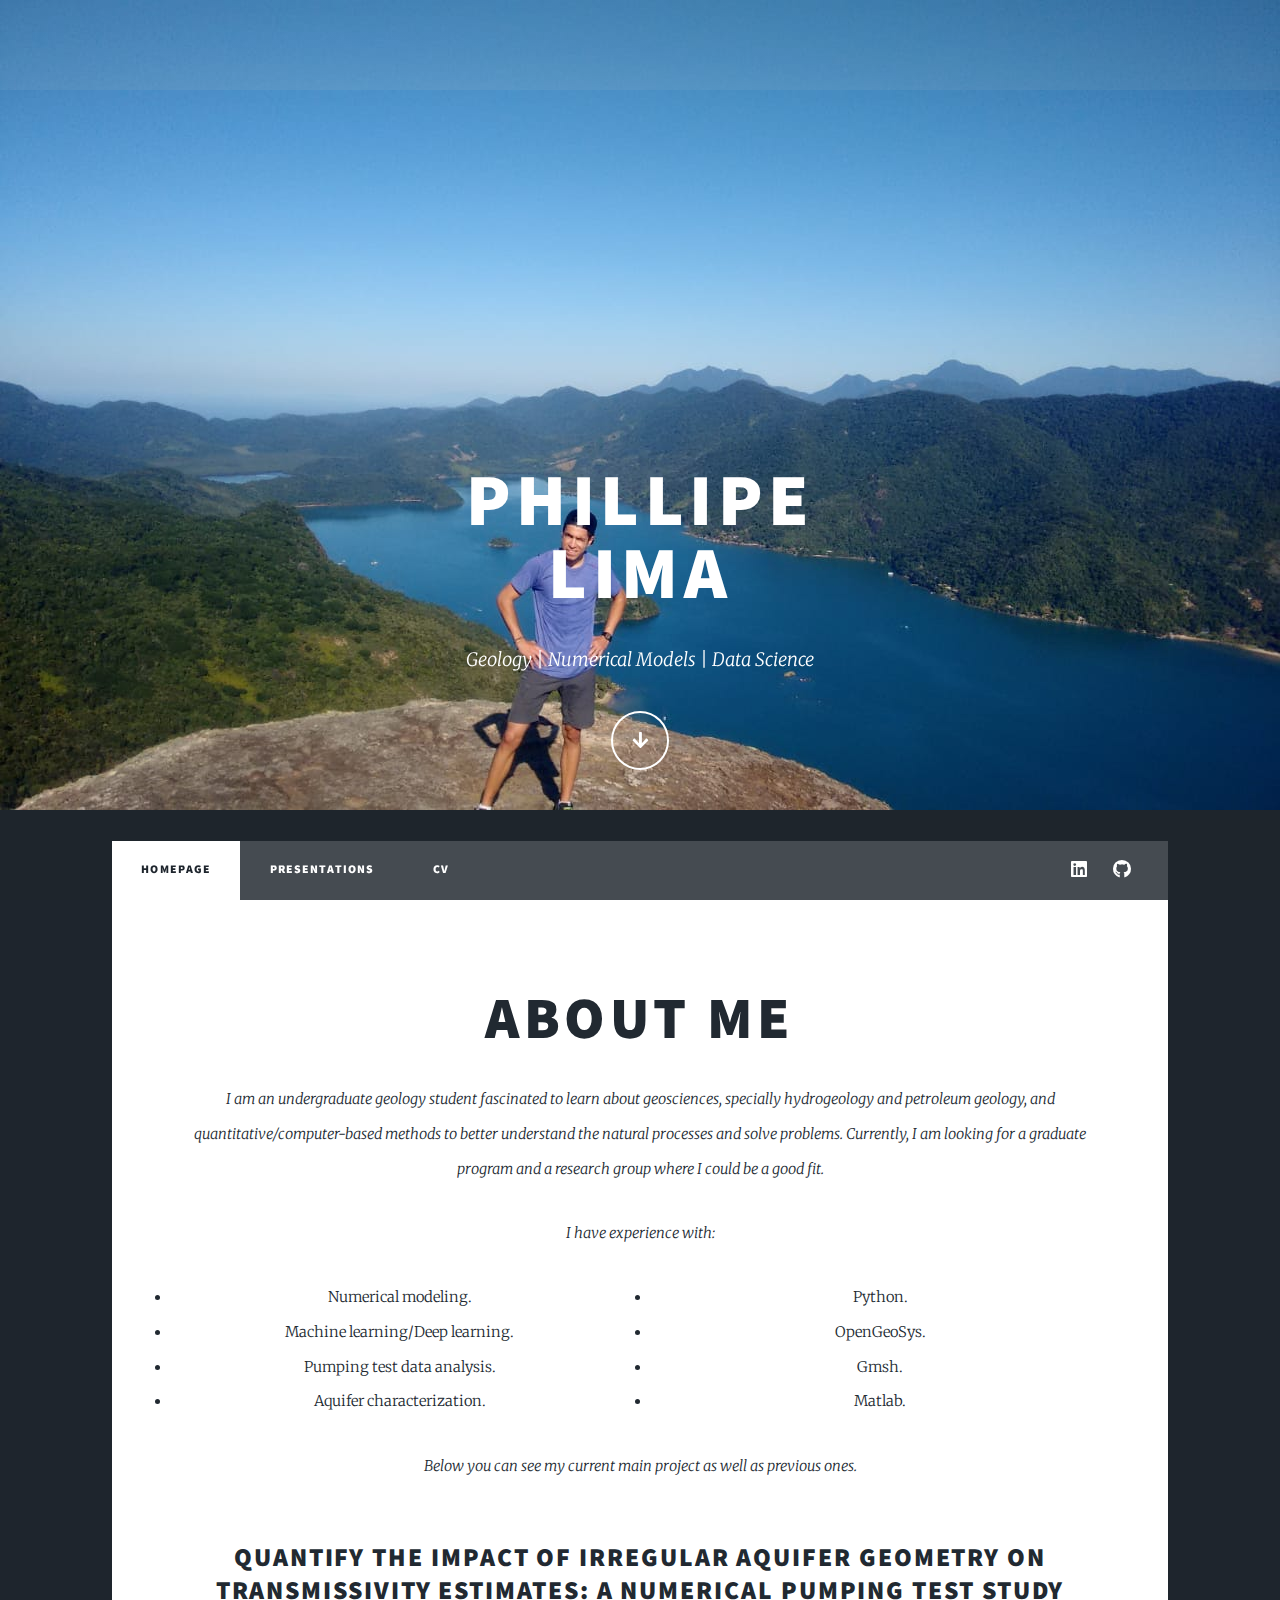
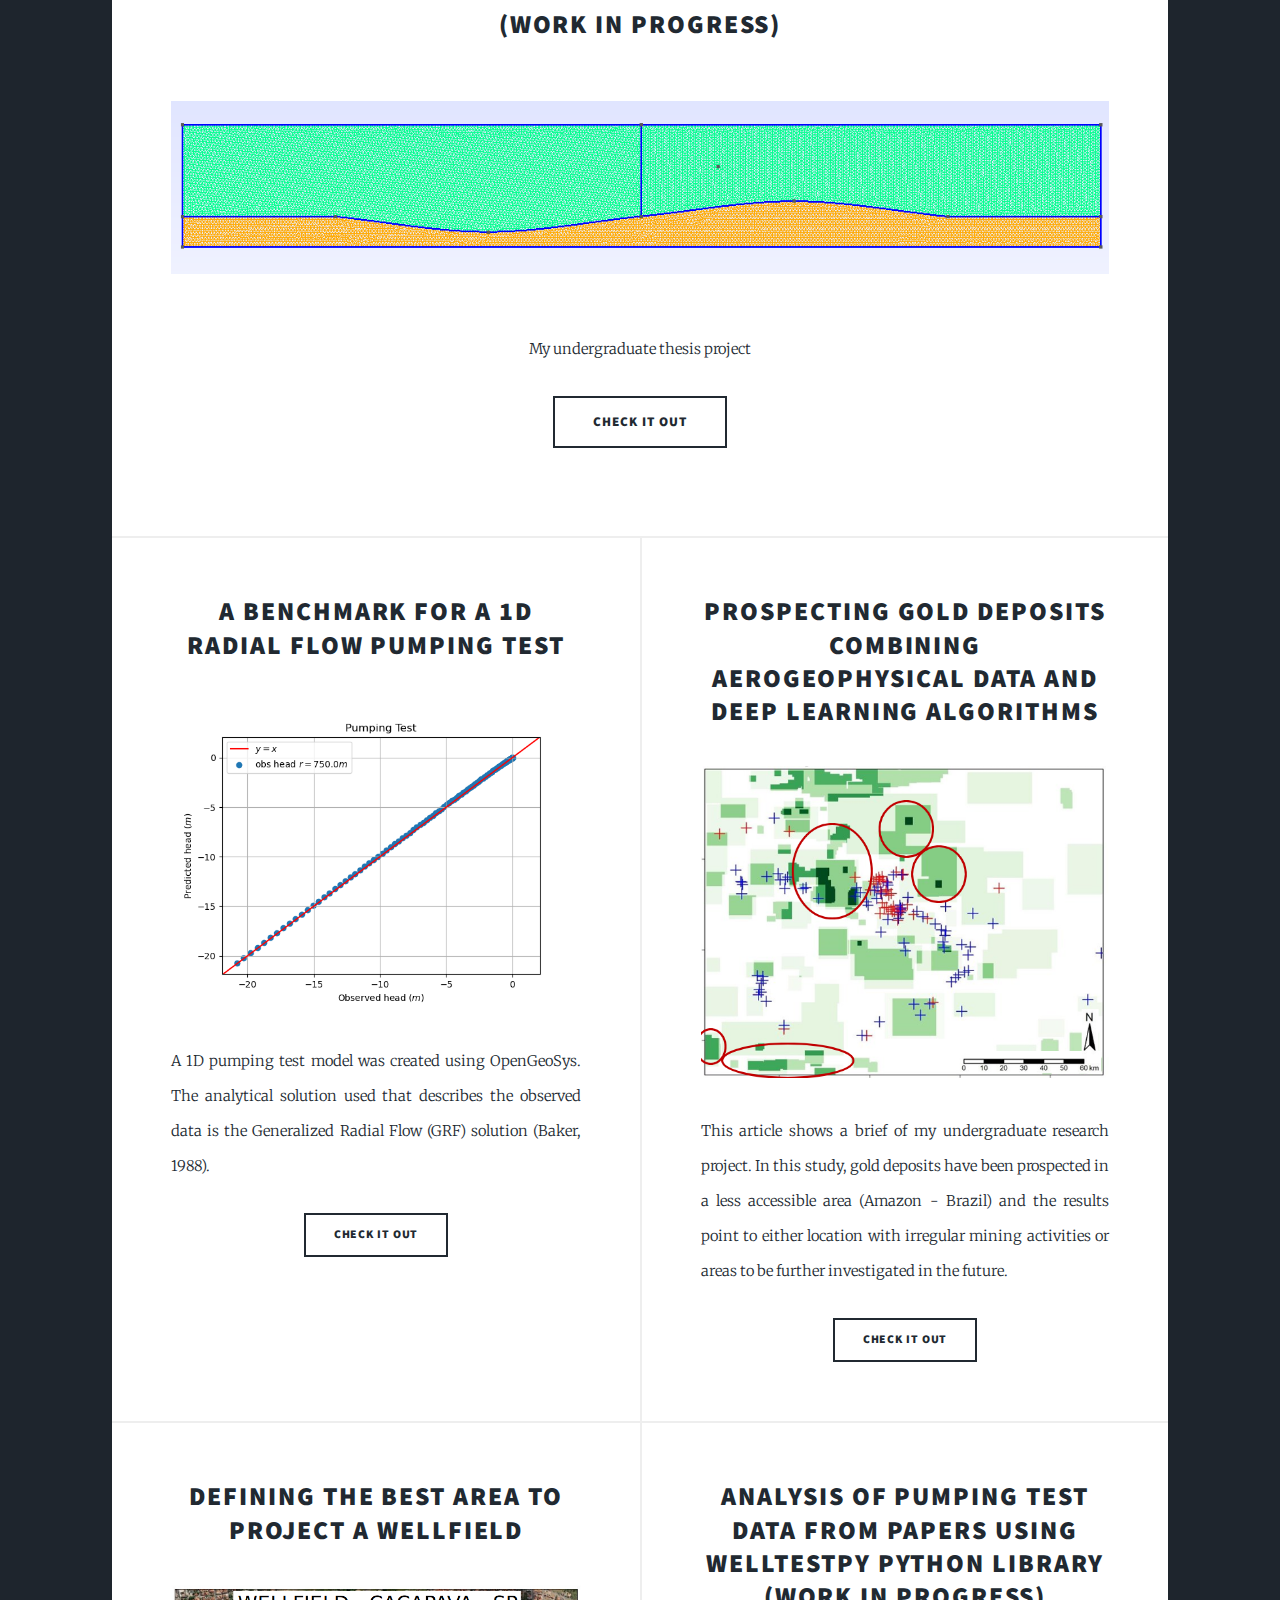
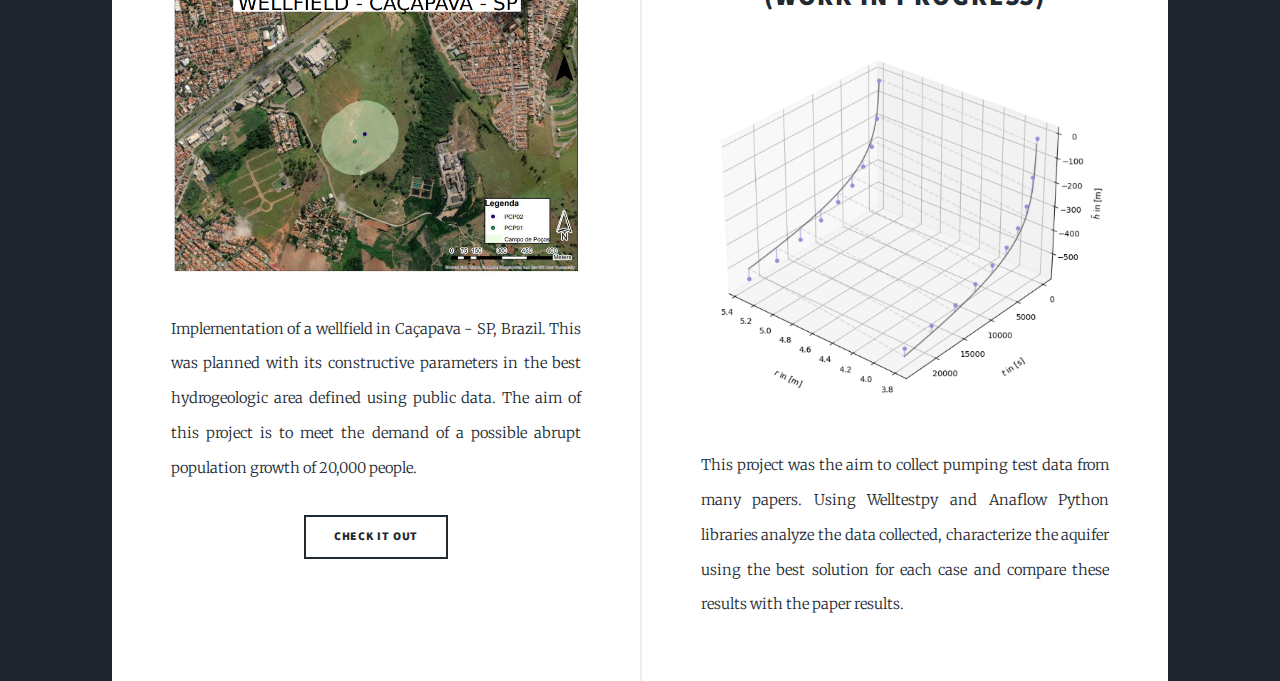
<file: index.html>
<!DOCTYPE HTML>
<!--
	Massively by HTML5 UP
	html5up.net | @ajlkn
	Free for personal and commercial use under the CCA 3.0 license (html5up.net/license)
-->
<html>
	<head>
		<title>Phillipe's Webpage</title>
		<meta charset="utf-8" />
		<meta name="viewport" content="width=device-width, initial-scale=1, user-scalable=no" />
		<link rel="stylesheet" href="assets/css/main.css" />
		<noscript><link rel="stylesheet" href="assets/css/noscript.css" /></noscript>
	</head>
	<body class="is-preload">

		<!-- Wrapper -->
			<div id="wrapper" class="fade-in">

				<!-- Intro -->
					<div id="intro">
						<h1>Phillipe<br />
						Lima</h1>
						<p>Geology | Numerical Models | Data Science</p>
						<ul class="actions">
							<li><a href="#header" class="button icon solid solo fa-arrow-down scrolly">Continue</a></li>
						</ul>
					</div>

				<!-- Header -->
					<header id="header">
						<a href="index.html" class="logo">Phillipe</a>
					</header>

				<!-- Nav -->
					<nav id="nav">
						<ul class="links">
							<li class="active"><a href="index.html">Homepage</a></li>
							<li><a href="generic.html">Presentations</a></li>
							<li><a href="elements.html">CV</a></li>
						</ul>
						<ul class="icons">
							<li><a href="https://www.linkedin.com/in/philliperalin/" class="icon brands fa-linkedin"><span class="label">Instagram</span></a></li>
							<li><a href="https://github.com/philliperalin" class="icon brands fa-github"><span class="label">GitHub</span></a></li>
						</ul>
					</nav>

				<!-- Main -->
					<div id="main">

						<!-- Featured Post -->
							<article class="post featured">
								<header class="major">
									<!--<span class="date">April 25, 2017</span>-->
									<h2><a href="#">About me</a></h2>
									<p>I am an undergraduate geology student fascinated to learn about geosciences, specially hydrogeology and petroleum geology, and quantitative/computer-based methods to better 
										understand the natural processes and solve problems. Currently, I am looking for a graduate program and a research group where I could be a good fit.
									</p>
									<p>I have experience with:</p>
									<p>
									<div class="row">
										<div class="col-6 col-12-small">
											
												<li>Numerical modeling.</li>
												<li>Machine learning/Deep learning.</li>
												<li>Pumping test data analysis.</li>
												<li>Aquifer characterization.</li>
												
											
										</div>
										<div class="col-6 col-12-small">
											
												<li>Python.</li>
												<li>OpenGeoSys.</li>
												<li>Gmsh.</li>
												<li>Matlab.</li>
												
											
										</div>
									</div>
								</p>
									<p>Below you can see my current main project as well as previous ones.</p>
								</header>
								<h2><a href="undergrad-thesis.html">Quantify the impact of irregular aquifer geometry
									on transmissivity estimates: a numerical pumping test study<br />
									(Work in progress)</a></h2>
								<a href="undergrad-thesis.html" class="image main"><img src="images/undergrad-thesis-cover.png" alt="" /></a>
								<p style="text-align:center;">My undergraduate thesis project</p>
								<ul class="actions special">
									<li><a href="undergrad-thesis.html" class="button large">Check it out</a></li>
								</ul>
							</article>

						<!-- Posts -->
							<section class="posts">
								<!-- BENCHMARK -->
								<article>
									<header>
										<!--<span class="date">April 24, 2017</span>-->
										<h2><a href="benchmark.html">A benchmark for a 1D radial flow pumping test</a></h2>
									</header>
									<a href="benchmark.html" class="image fit"><img src="images/pred-obs.png" alt="" /></a>
									<p>A 1D pumping test model was created using OpenGeoSys. The analytical solution used that describes the observed data is the Generalized 
										Radial Flow (GRF) solution (Baker, 1988).</p>
									<ul class="actions special">
										<li><a href="benchmark.html" class="button">Check it out</a></li>
									</ul>
								</article>
								<!-- IC -->
								<article>
									<header>
										<!--<span class="date">April 22, 2017</span>-->
										<h2><a href="ic.html">Prospecting Gold Deposits
											Combining Aerogeophysical Data
											and Deep Learning Algorithms
										</a></h2>
									</header>
									<a href="ic.html" class="image fit"><img src="images/ic-cover.png" alt="" /></a>
									<p>This article shows a brief of my undergraduate research project. In this study, gold deposits have been prospected in a less accessible area (Amazon - Brazil) and the results point to either location with irregular mining activities or areas to be further investigated in the future. </p>
									<ul class="actions special">
										<li><a href="ic.html" class="button">Check it out</a></li>
									</ul>
								</article>
								<!-- WELLFIELD -->
								<article>
									<header>
										<!--<span class="date">April 18, 2017</span>-->
										<h2><a href="wellfield.html">Defining the best area to project a wellfield
										</a></h2>
									</header>
									<a href="wellfield.html" class="image fit"><img src="images/wellfield-cover.png" alt="" /></a>
									<p>Implementation of a wellfield in Caçapava - SP, Brazil. This was planned with its constructive 
										parameters in the best hydrogeologic area defined using public data. The aim of this project 
										is to meet the demand of a possible abrupt population growth of 20,000 people.</p>
									<ul class="actions special">
										<li><a href="wellfield.html" class="button">Check it out</a></li>
									</ul>
								</article>
								<!-- WELLTESTPY -->
								<article>
									<header>
										<!--<span class="date">April 14, 2017</span>-->
										<h2>
											<!--<a href="welltestpy.html">-->
												Analysis of pumping test data from papers using welltestpy Python library (Work in Progress)
											<!--</a>-->
										</h2>
									</header>
									<a class="image fit"><img src="images/welltespy-cover.png" alt="" /></a>
									<p>This project was the aim to collect pumping test data from many papers. Using Welltestpy and Anaflow Python libraries analyze the data collected, characterize the aquifer using the best solution for each case and compare these results with the paper results.</p>
									<!--<ul class="actions special">
										<li><a href="welltestpy.html" class="button">Check it out</a></li>
									</ul>-->
								</article>
								<!--DEIXA ESSES DOIS ÚLTIMOS EM STAND BY - PARA FINALIZAR LOGO O SITE E INICIAR O ENVIO DE EMAILS-->
								<!--<article>
									<header>
										<span class="date">April 11, 2017</span>
										<h2><a href="#">Odio magna<br />
										sed consectetur</a></h2>
									</header>
									<a href="#" class="image fit"><img src="images/pic06.jpg" alt="" /></a>
									<p>Donec eget ex magna. Interdum et malesuada fames ac ante ipsum primis in faucibus. Pellentesque venenatis dolor imperdiet dolor mattis sagittis magna etiam.</p>
									<ul class="actions special">
										<li><a href="#" class="button">Full Story</a></li>
									</ul>
								</article>
								<article>
									<header>
										<span class="date">April 7, 2017</span>
										<h2><a href="#">Augue lorem<br />
										primis vestibulum</a></h2>
									</header>
									<a href="#" class="image fit"><img src="images/pic07.jpg" alt="" /></a>
									<p>Donec eget ex magna. Interdum et malesuada fames ac ante ipsum primis in faucibus. Pellentesque venenatis dolor imperdiet dolor mattis sagittis magna etiam.</p>
									<ul class="actions special">
										<li><a href="#" class="button">Full Story</a></li>
									</ul>
								</article>-->
							</section>

						<!-- Footer -->
							<!--<footer>
								<div class="pagination">
									<a href="#" class="previous">Prev</a>
									<a href="#" class="page active">1</a>
									<a href="#" class="page">2</a>
									<a href="#" class="page">3</a>
									<span class="extra">&hellip;</span>
									<a href="#" class="page">8</a>
									<a href="#" class="page">9</a>
									<a href="#" class="page">10</a>
									<a href="#" class="next">Next</a>
								</div>
							</footer>-->

					</div>

				<!-- Footer -->
					<!--<footer id="footer">
						<section>
							<form method="post" action="#">
								<div class="fields">
									<div class="field">
										<label for="name">Name</label>
										<input type="text" name="name" id="name" />
									</div>
									<div class="field">
										<label for="email">Email</label>
										<input type="text" name="email" id="email" />
									</div>
									<div class="field">
										<label for="message">Message</label>
										<textarea name="message" id="message" rows="3"></textarea>
									</div>
								</div>
								<ul class="actions">
									<li><input type="submit" value="Send Message" /></li>
								</ul>
							</form>
						</section>
						<section class="split contact">
							<section class="alt">
								<h3>Address</h3>
								<p>1234 Somewhere Road #87257<br />
								Nashville, TN 00000-0000</p>
							</section>
							<section>
								<h3>Phone</h3>
								<p><a href="#">(000) 000-0000</a></p>
							</section>
							<section>
								<h3>Email</h3>
								<p><a href="#">info@untitled.tld</a></p>
							</section>
							<section>
								<h3>Social</h3>
								<ul class="icons alt">
									<li><a href="#" class="icon brands alt fa-twitter"><span class="label">Twitter</span></a></li>
									<li><a href="#" class="icon brands alt fa-facebook-f"><span class="label">Facebook</span></a></li>
									<li><a href="#" class="icon brands alt fa-instagram"><span class="label">Instagram</span></a></li>
									<li><a href="#" class="icon brands alt fa-github"><span class="label">GitHub</span></a></li>
								</ul>
							</section>
						</section>
					</footer>-->

				<!-- Copyright -->
					<!--<div id="copyright">
						<ul><li>&copy; Untitled</li><li>Design: <a href="https://html5up.net">HTML5 UP</a></li></ul>
					</div>-->

			</div>

		<!-- Scripts -->
			<script src="assets/js/jquery.min.js"></script>
			<script src="assets/js/jquery.scrollex.min.js"></script>
			<script src="assets/js/jquery.scrolly.min.js"></script>
			<script src="assets/js/browser.min.js"></script>
			<script src="assets/js/breakpoints.min.js"></script>
			<script src="assets/js/util.js"></script>
			<script src="assets/js/main.js"></script>

	</body>
</html>
</file>
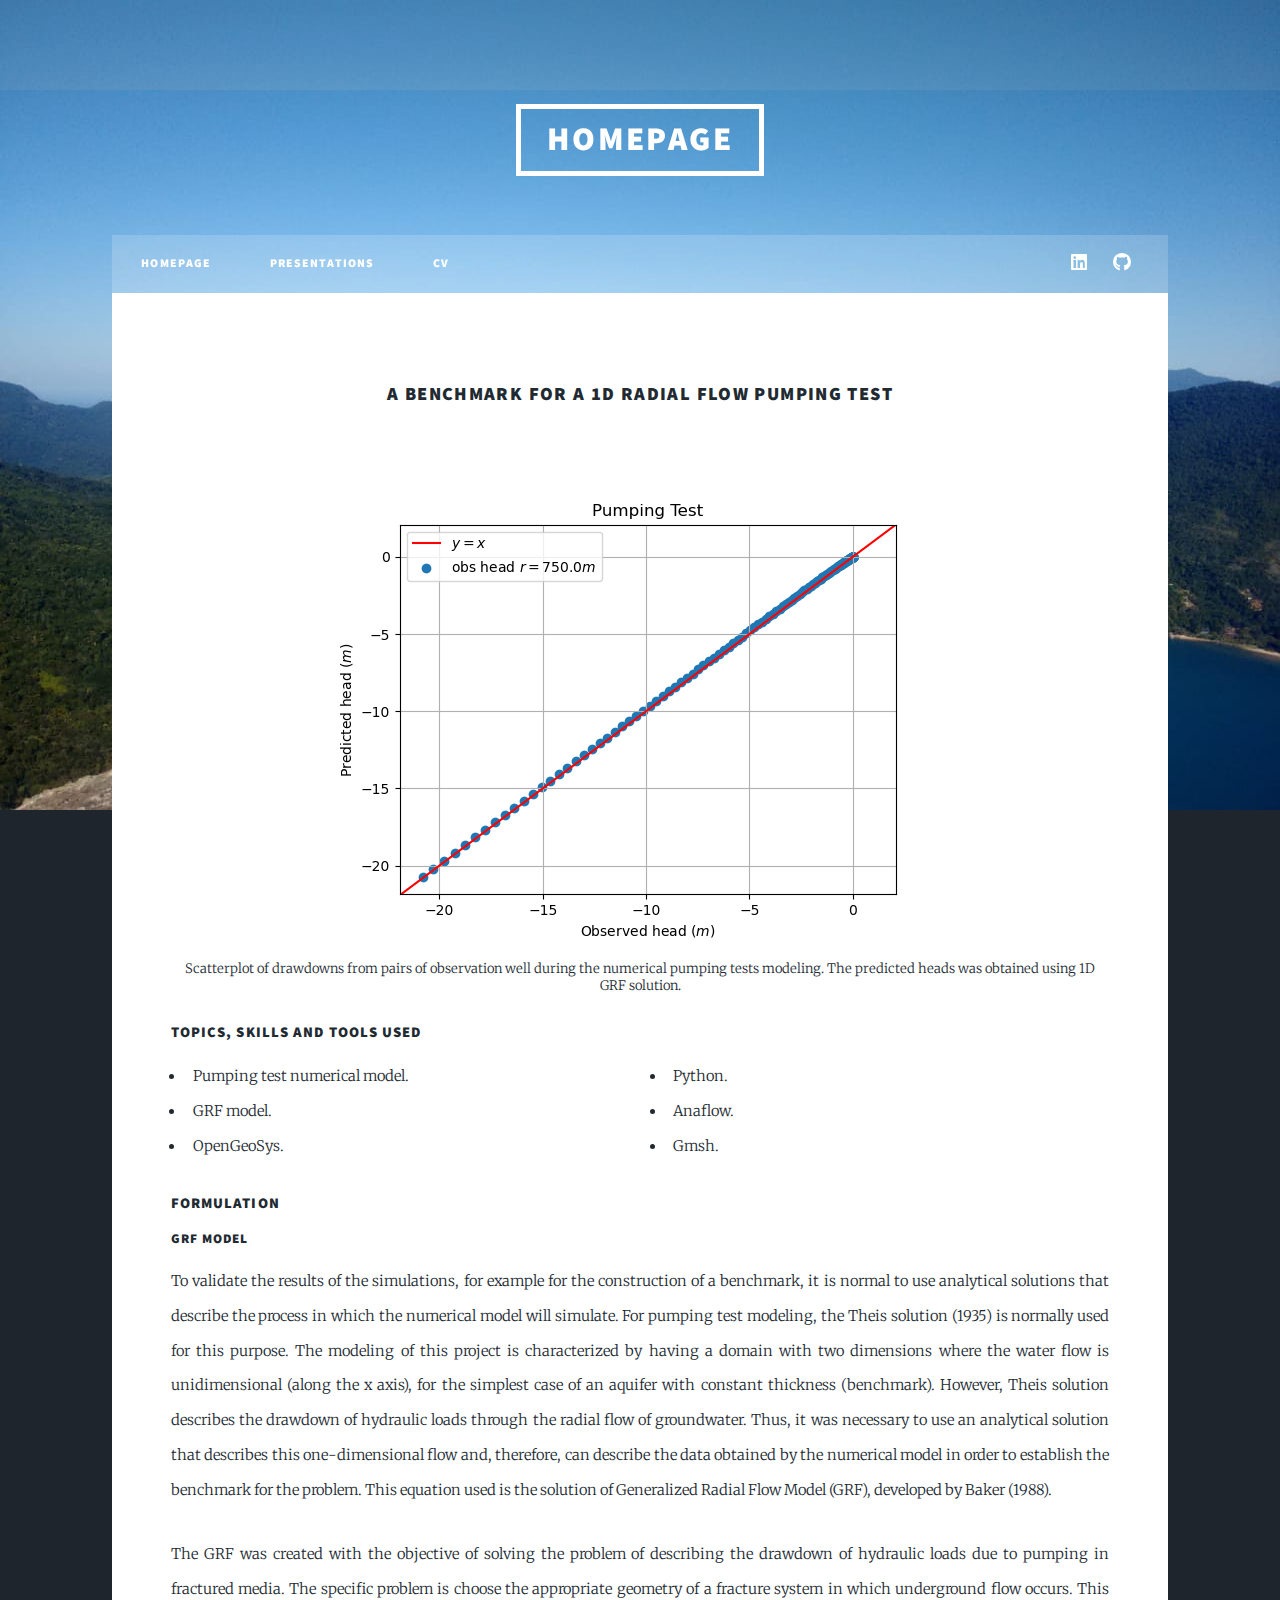
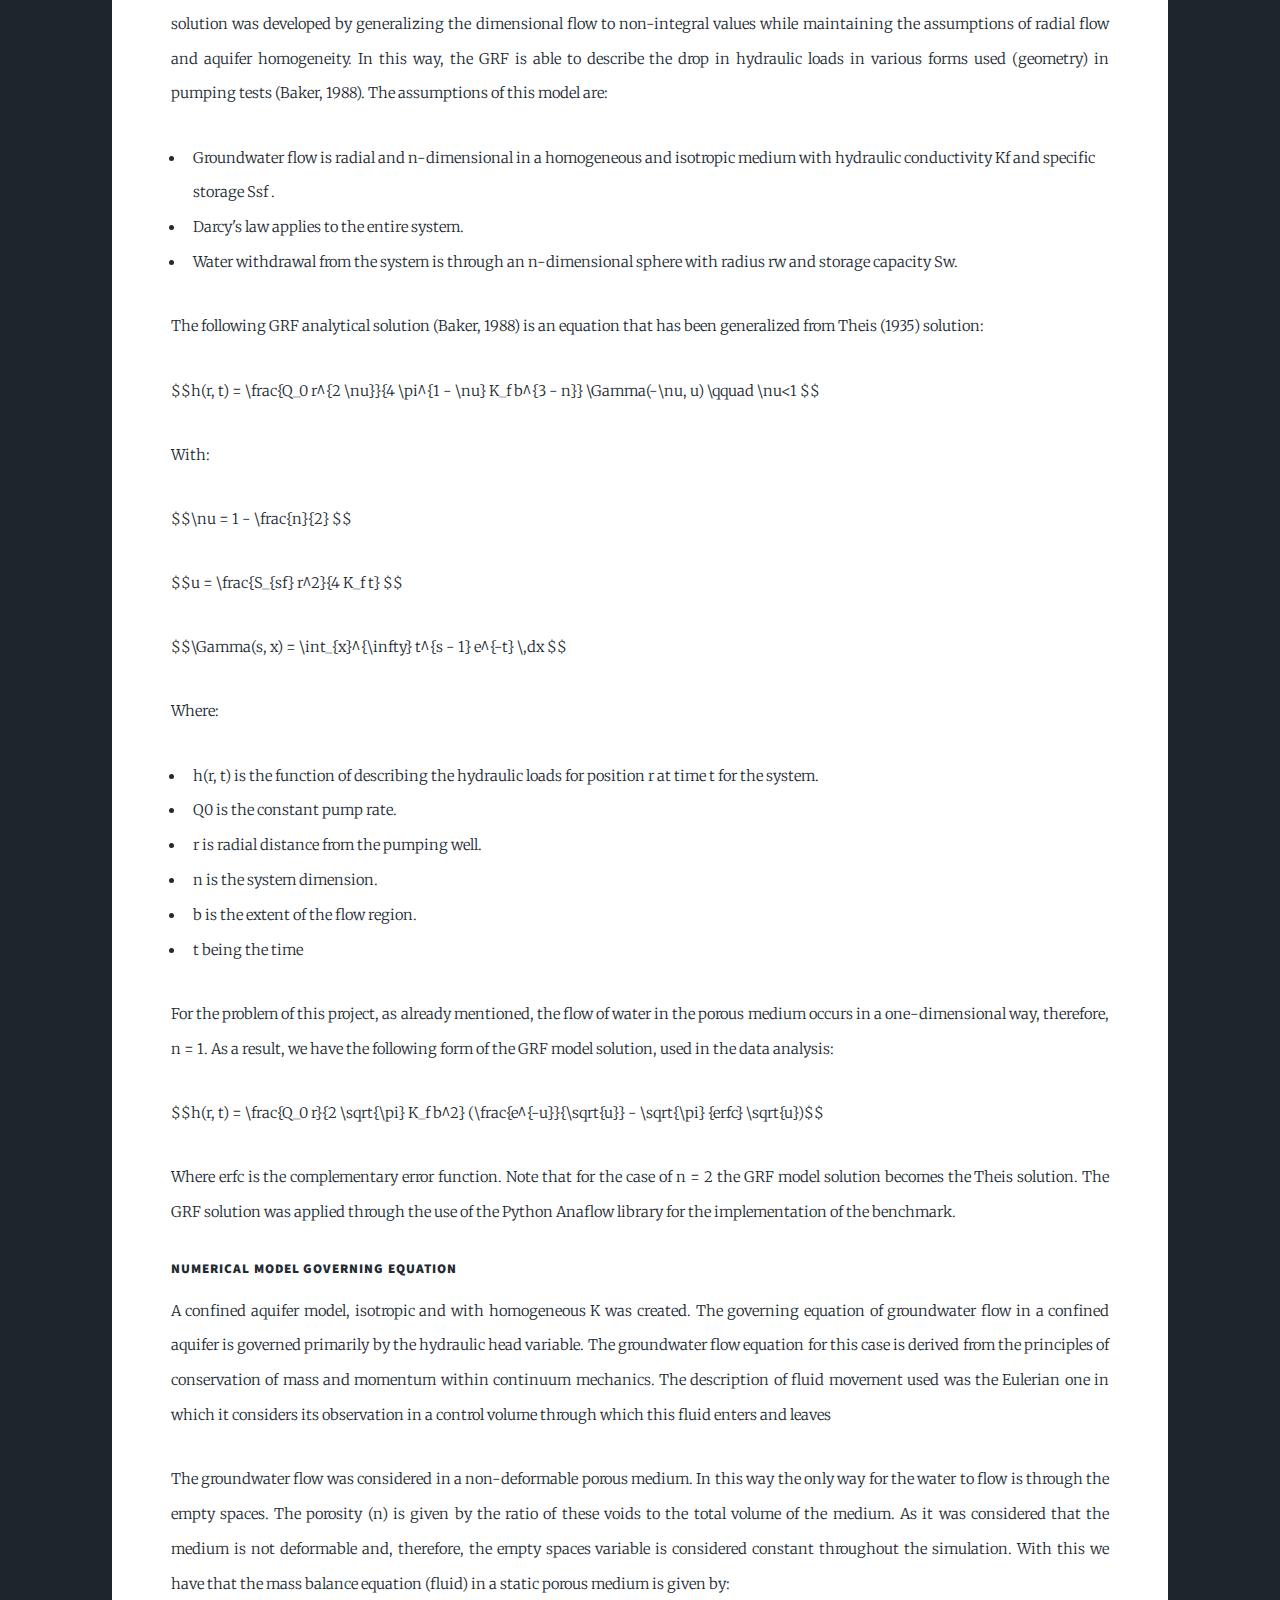
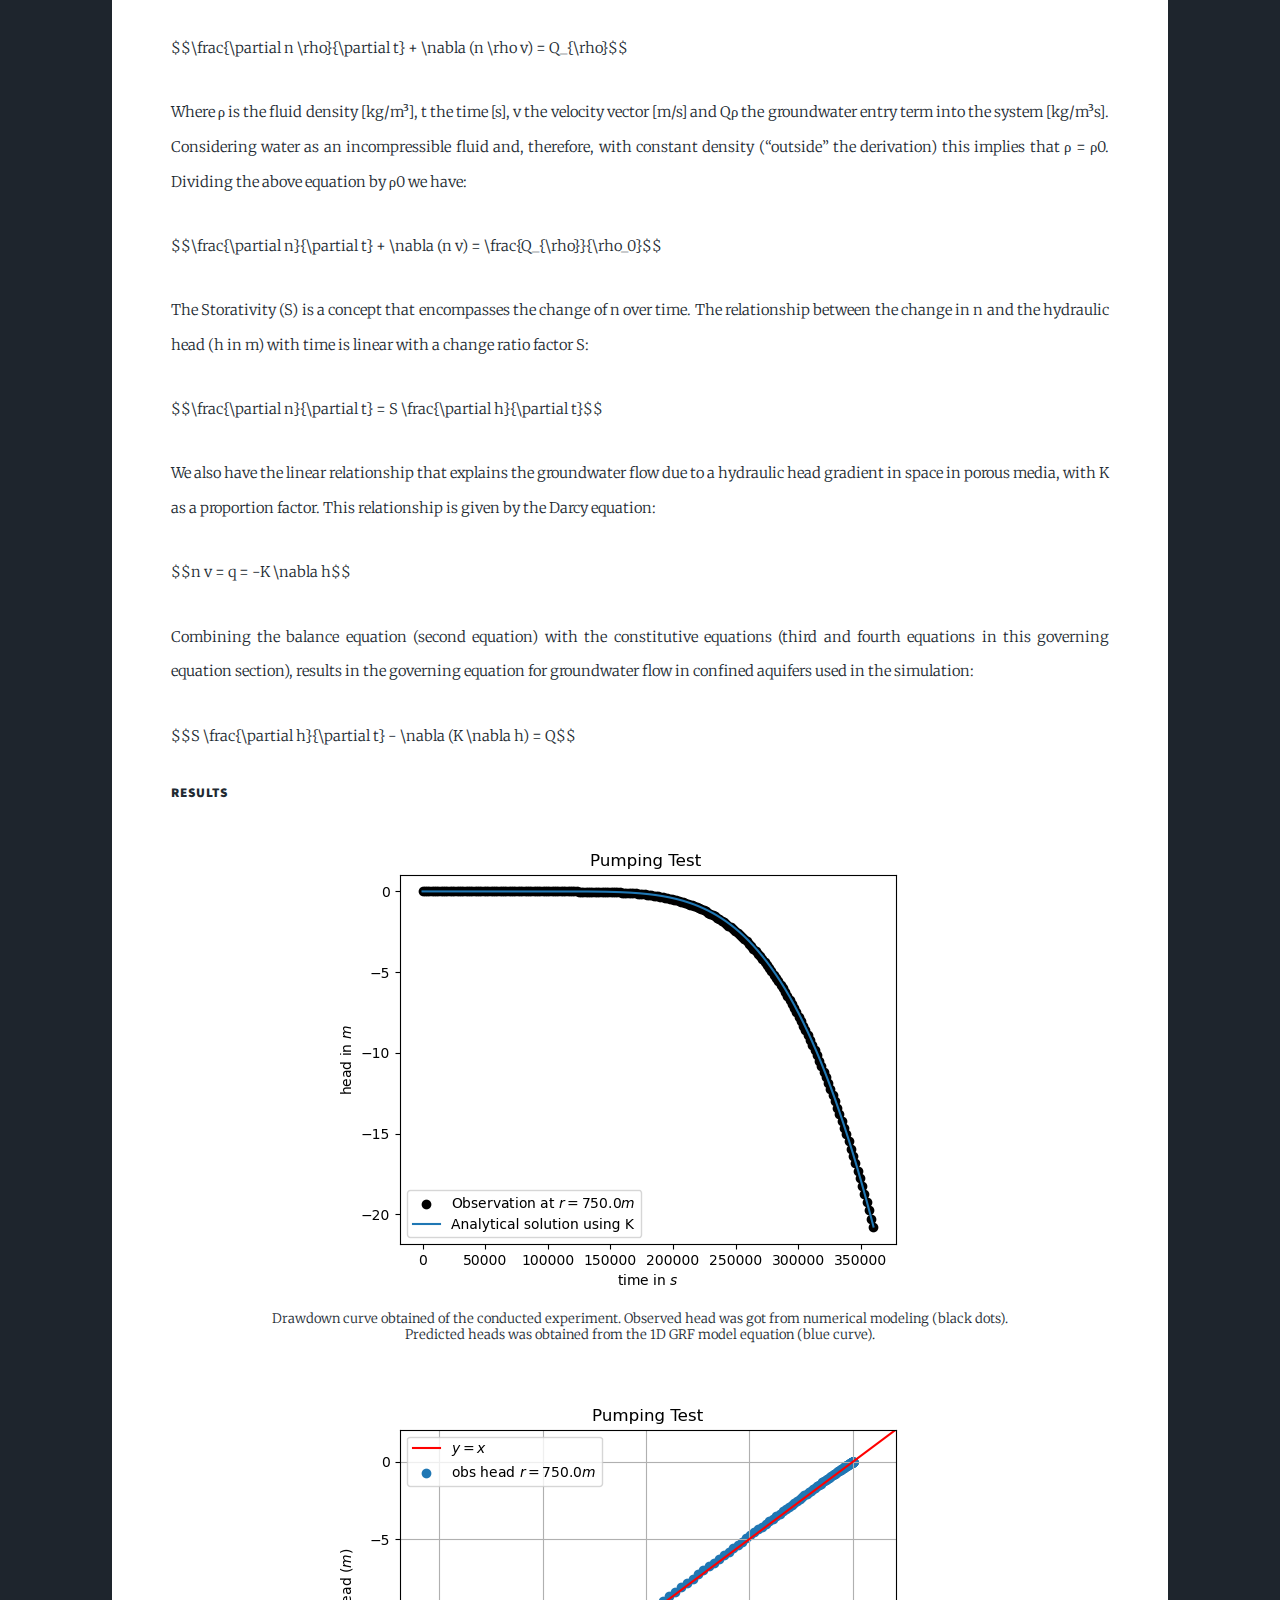
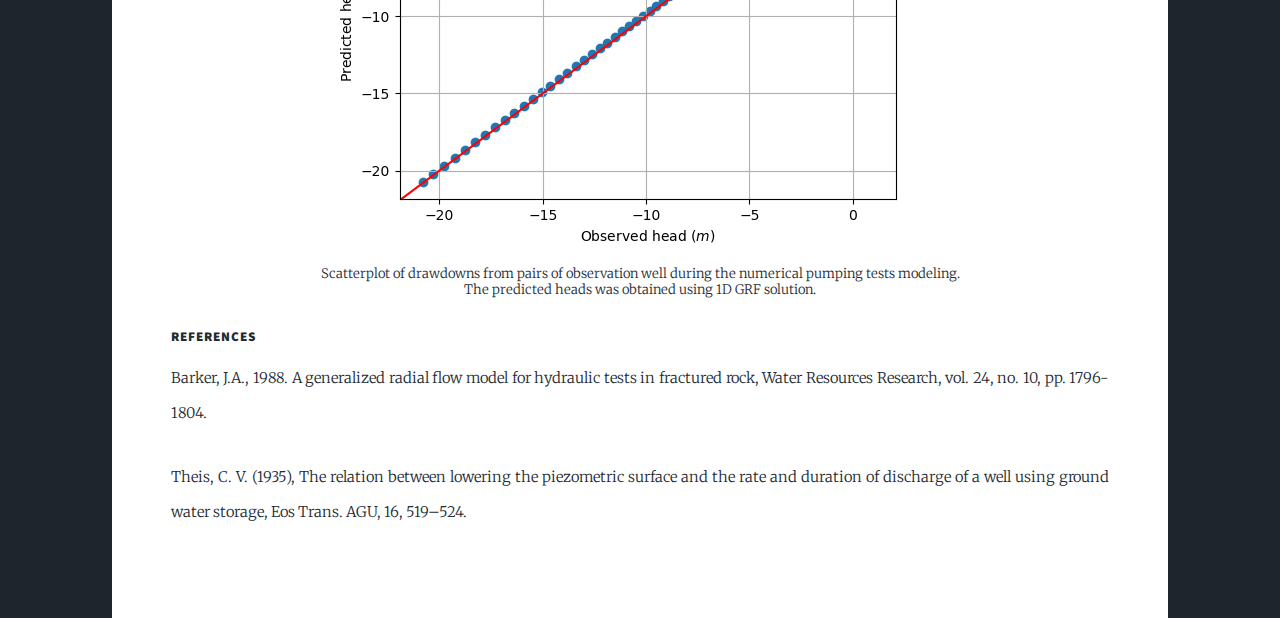
<file: benchmark.html>
<!DOCTYPE HTML>
<!--
	Massively by HTML5 UP
	html5up.net | @ajlkn
	Free for personal and commercial use under the CCA 3.0 license (html5up.net/license)
-->
<html>
	<head>
		<title>Benchmark</title>
		<meta charset="utf-8" />
		<meta name="viewport" content="width=device-width, initial-scale=1, user-scalable=no" />
		<link rel="stylesheet" href="assets/css/main.css" />
		<noscript><link rel="stylesheet" href="assets/css/noscript.css" /></noscript>
        <script type="text/javascript"
        src="http://cdn.mathjax.org/mathjax/latest/MathJax.js?config=TeX-AMS-MML_HTMLorMML"></script>
		<script src="https://cdn.mathjax.org/mathjax/latest/MathJax.js?config=TeX-AMS-MML_HTMLorMML" type="text/javascript"></script>
	</head>
	<body class="is-preload">

		<!-- Wrapper -->
			<div id="wrapper">

				<!-- Header -->
					<header id="header">
						<a href="index.html" class="logo">Homepage</a>
					</header>

				<!-- Nav -->
					<nav id="nav">
						<ul class="links">
							<li><a href="index.html">Homepage</a></li>
							<li><a href="generic.html">Presentations</a></li>
							<li><a href="elements.html">CV</a></li>
						</ul>
						<ul class="icons">
							<li><a href="https://www.linkedin.com/in/philliperalin/" class="icon brands fa-linkedin"><span class="label">Instagram</span></a></li>
							<li><a href="https://github.com/philliperalin" class="icon brands fa-github"><span class="label">GitHub</span></a></li>
						</ul>
					</nav>

				<!-- Main -->
					<div id="main">

						<!-- Post -->
							<section class="post">
								<header class="major">
									<h3>A benchmark for a 1D radial flow pumping test</h3>
									
								</header>
								<center><img src="images/pred-obs.png" alt=""></center>
								<p style="text-align:center; line-height:1.1"><font size="-1">
                                    Scatterplot of drawdowns from pairs of observation well during the numerical pumping tests modeling. 
                                    The predicted heads was obtained using 1D GRF solution.
								</font></p>
								<h4>Topics, Skills and Tools Used</h4>
                                <div class="row">
                                    <div class="col-6 col-12-small">
                                        <ul>
                                            <li>Pumping test numerical model.</li>
                                            <li>GRF model.</li>
                                            <li>OpenGeoSys.</li>
                                            
                                        </ul>
                                    </div>
                                    <div class="col-6 col-12-small">
                                        <ul>
                                            <li>Python.</li>
                                            <li>Anaflow.</li>
                                            <li>Gmsh.</li>
                                            
                                        </ul>
                                    </div>
                                </div>

                                
								<h4>Formulation</h4>
                                <h5>GRF model</h5>
                                <p>To validate the results of the simulations, for example for the construction of a benchmark, it is normal to use analytical solutions that describe the process in which the numerical model will simulate. For pumping test modeling, the Theis solution (1935) is normally used for this purpose. The modeling of this project is characterized by having a domain with two dimensions where the water flow is unidimensional (along the x axis),
                                    for the simplest case of an aquifer with constant thickness (benchmark). However, Theis solution describes the drawdown of hydraulic loads through the radial flow of groundwater. Thus, it was necessary to use an analytical solution that describes this one-dimensional flow and, therefore, can describe the data obtained by the numerical model in order to establish the benchmark for the problem. This equation used is the solution of
                                    Generalized Radial Flow Model (GRF), developed by Baker (1988).</p>
                                <p>
                                    The GRF was created with the objective of solving the problem of describing the drawdown of hydraulic loads due to pumping in fractured media. The specific problem is
                                    choose the appropriate geometry of a fracture system in which underground flow occurs. This solution was developed by generalizing the dimensional flow to non-integral values
                                    while maintaining the assumptions of radial flow and aquifer homogeneity. In this way, the GRF is able to describe the drop in hydraulic loads in various forms used (geometry) in pumping tests (Baker, 1988). The assumptions of this model are:
                                    <ul>
                                        <li>Groundwater flow is radial and n-dimensional in a homogeneous and isotropic medium with hydraulic conductivity Kf and specific storage Ssf .</li>
                                        <li>Darcy's law applies to the entire system.</li>
                                        <li>Water withdrawal from the system is through an n-dimensional sphere with radius rw and storage capacity Sw.</li>
                                        
                                    </ul>
                                
                                </p>
                                <p>The following GRF analytical solution (Baker, 1988) is an equation that has been generalized from Theis (1935) solution:</p>
								<p>$$h(r, t) = \frac{Q_0 r^{2 \nu}}{4 \pi^{1 - \nu} K_f b^{3 - n}} \Gamma(-\nu, u) \qquad \nu<1 $$ </p>

                                <p>With: </p>
                                <p>$$\nu = 1 - \frac{n}{2} $$ </p>
                                <p>$$u = \frac{S_{sf} r^2}{4 K_f t} $$ </p>
                                <p>$$\Gamma(s, x) = \int_{x}^{\infty} t^{s - 1} e^{-t} \,dx $$ </p>
                                <p>Where: </p>
                                <ul>
                                    <li>h(r, t) is the function of describing the hydraulic loads for position r at time t for the system.</li>
                                    <li>Q0 is the constant pump rate.</li>
                                    <li>r is radial distance from the pumping well.</li>
                                    <li>n is the system dimension.</li>
                                    <li>b is the extent of the flow region.</li>
                                    <li>t being the time</li>
                                    
                                </ul>
                                <p>For the problem of this project, as already mentioned, the flow of water in the porous medium occurs in a one-dimensional way, therefore, n = 1. As a result, we have the following form of the GRF model solution, used in the data analysis:</p>
                                <p>$$h(r, t) = \frac{Q_0 r}{2 \sqrt{\pi} K_f b^2} (\frac{e^{-u}}{\sqrt{u}} - \sqrt{\pi} {erfc} \sqrt{u})$$</p>
                                <p>Where erfc is the complementary error function. Note that for the case of n = 2 the GRF model solution becomes the Theis solution. The GRF solution was applied through the use of the Python Anaflow library for the implementation of the benchmark.</p>
                                
                                <h5>Numerical model governing equation</h5>
                                <p>A confined aquifer model, isotropic and with homogeneous K was created. The governing equation of groundwater flow in a confined aquifer is governed primarily by the hydraulic head variable. The groundwater flow equation for this case is derived from the principles of conservation of mass and momentum within continuum mechanics. The description of fluid movement used was the Eulerian one in which it considers its observation in a control volume through which this fluid enters and leaves</p>
                                
                                <p>The groundwater flow was considered in a non-deformable porous medium. 
                                    In this way the only way for the water to flow is through the empty spaces. 
                                    The porosity (n) is given by the ratio of these voids to the total volume of the medium. 
                                    As it was considered that the medium is not deformable and, therefore, 
                                    the empty spaces variable is considered constant throughout the simulation. 
                                    With this we have that the mass balance equation (fluid) in a static porous medium is given by:</p>
                                <p>$$\frac{\partial n \rho}{\partial t} + \nabla (n \rho v) = Q_{\rho}$$</p>
									
								<p>Where ρ is the fluid density [kg/m³], t the time [s], v the velocity vector [m/s] 
                                    and Qρ the groundwater entry term into the system [kg/m³s]. Considering water as an 
                                    incompressible fluid and, therefore, with constant density (“outside” the derivation) 
                                    this implies that ρ = ρ0. Dividing the above equation by ρ0 we have:</p>
									<p>$$\frac{\partial n}{\partial t} + \nabla (n v) = \frac{Q_{\rho}}{\rho_0}$$</p>
								
								<p>The Storativity (S) is a concept that encompasses the change of n over time. 
                                    The relationship between the change in n and the hydraulic head (h in m) with 
                                    time is linear with a change ratio factor S:</p>
									
								<p>$$\frac{\partial n}{\partial t} = S \frac{\partial h}{\partial t}$$</p>
								<p>We also have the linear relationship that explains the groundwater 
                                    flow due to a hydraulic head gradient in space in porous media, with 
                                    K as a proportion factor. This relationship is given by the Darcy equation:</p>
								<p>$$n v = q = -K \nabla h$$</p>
                                <p>Combining the balance equation (second equation) with the constitutive equations 
                                    (third and fourth equations in this governing equation section), results in the governing equation for groundwater 
                                    flow in confined aquifers used in the simulation:</p>
                                <p>$$S \frac{\partial h}{\partial t} - \nabla (K \nabla h) = Q$$</p>
									
                                <h5>Results</h5>
                                <center><img src="images/drawdown-curve.png" alt=""></center>
								<p style="text-align:center; line-height:1.1"><font size="-1">
                                    Drawdown curve obtained of the conducted experiment. Observed head was got from numerical 
                                    modeling (black dots). </br>Predicted heads was obtained from the 1D GRF model equation (blue curve).
								</font></p>

                                <center><img src="images/pred-obs.png" alt=""></center>
								<p style="text-align:center; line-height:1.1"><font size="-1">
                                    Scatterplot of drawdowns from pairs of observation well during the numerical pumping tests modeling. </br>
                                    The predicted heads was obtained using 1D GRF solution.
								</font></p>

								<h5>References</h5>
								<p>Barker, J.A., 1988. A generalized radial flow model for hydraulic tests in fractured rock, Water Resources Research, vol. 24, no. 10, pp. 1796-1804.</p>
								<p>Theis, C. V. (1935), The relation between lowering the piezometric surface and the rate and duration of discharge of a well using ground water storage, Eos Trans. AGU, 16, 519–524.</p>
								
								
							</section>

					</div>

				<!-- Footer -->
					<!--<footer id="footer">
						<section>
							<form method="post" action="#">
								<div class="fields">
									<div class="field">
										<label for="name">Name</label>
										<input type="text" name="name" id="name" />
									</div>
									<div class="field">
										<label for="email">Email</label>
										<input type="text" name="email" id="email" />
									</div>
									<div class="field">
										<label for="message">Message</label>
										<textarea name="message" id="message" rows="3"></textarea>
									</div>
								</div>
								<ul class="actions">
									<li><input type="submit" value="Send Message" /></li>
								</ul>
							</form>
						</section>
						<section class="split contact">
							<section class="alt">
								<h3>Address</h3>
								<p>1234 Somewhere Road #87257<br />
								Nashville, TN 00000-0000</p>
							</section>
							<section>
								<h3>Phone</h3>
								<p><a href="#">(000) 000-0000</a></p>
							</section>
							<section>
								<h3>Email</h3>
								<p><a href="#">info@untitled.tld</a></p>
							</section>
							<section>
								<h3>Social</h3>
								<ul class="icons alt">
									<li><a href="#" class="icon brands alt fa-twitter"><span class="label">Twitter</span></a></li>
									<li><a href="#" class="icon brands alt fa-facebook-f"><span class="label">Facebook</span></a></li>
									<li><a href="#" class="icon brands alt fa-instagram"><span class="label">Instagram</span></a></li>
									<li><a href="#" class="icon brands alt fa-github"><span class="label">GitHub</span></a></li>
								</ul>
							</section>
						</section>
					</footer>-->

				<!-- Copyright -->
					<!--<div id="copyright">
						<ul><li>&copy; Untitled</li><li>Design: <a href="https://html5up.net">HTML5 UP</a></li></ul>
					</div>-->

			</div>

		<!-- Scripts -->
			<script src="assets/js/jquery.min.js"></script>
			<script src="assets/js/jquery.scrollex.min.js"></script>
			<script src="assets/js/jquery.scrolly.min.js"></script>
			<script src="assets/js/browser.min.js"></script>
			<script src="assets/js/breakpoints.min.js"></script>
			<script src="assets/js/util.js"></script>
			<script src="assets/js/main.js"></script>

	</body>
</html>
</file>
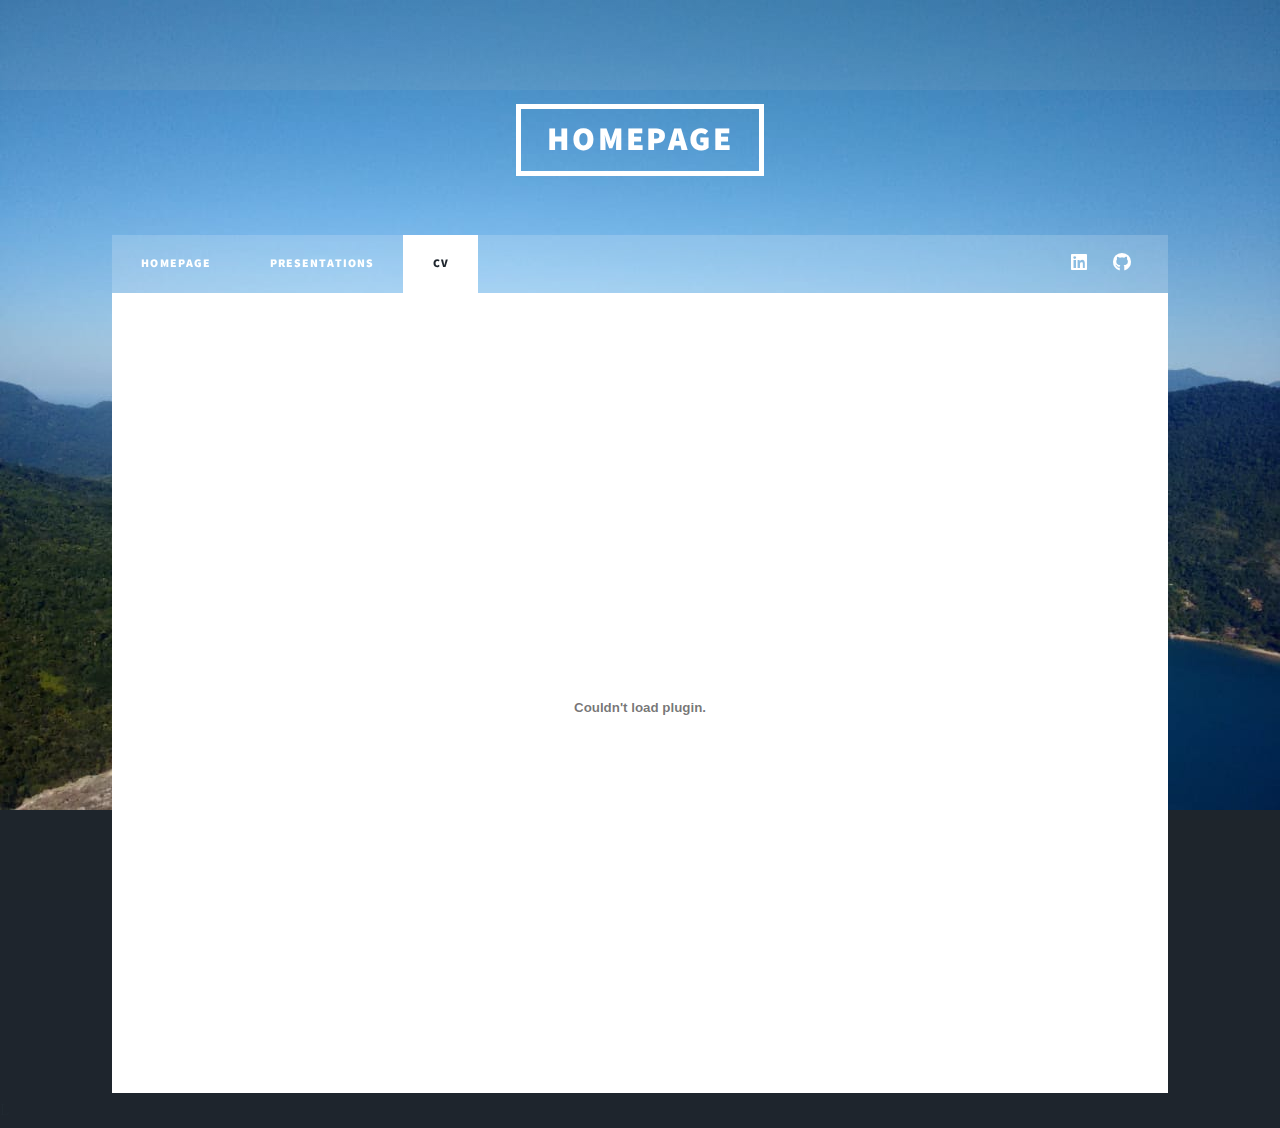
<file: elements.html>
<!DOCTYPE HTML>
<!--
	Massively by HTML5 UP
	html5up.net | @ajlkn
	Free for personal and commercial use under the CCA 3.0 license (html5up.net/license)
-->
<html>
	<head>
		<title>Phillipe's CV</title>
		<meta charset="utf-8" />
		<meta name="viewport" content="width=device-width, initial-scale=1, user-scalable=no" />
		<link rel="stylesheet" href="assets/css/main.css" />
		<noscript><link rel="stylesheet" href="assets/css/noscript.css" /></noscript>
	</head>
	<body class="is-preload">

		<!-- Wrapper -->
			<div id="wrapper">

				<!-- Header -->
					<header id="header">
						<a href="index.html" class="logo">Homepage</a>
					</header>

				<!-- Nav -->
					<nav id="nav">
						<ul class="links">
							<li><a href="index.html">Homepage</a></li>
							<li><a href="generic.html">Presentations</a></li>
							<li class="active"><a href="elements.html">CV</a></li>
						</ul>
						<ul class="icons">
							<li><a href="https://www.linkedin.com/in/philliperalin/" class="icon brands fa-linkedin"><span class="label">Instagram</span></a></li>
							<li><a href="https://github.com/philliperalin" class="icon brands fa-github"><span class="label">GitHub</span></a></li>
						</ul>
					</nav>

				<!-- Main -->
					<div id="main">

						<div align="center" style="background-color:white;width:100%;height:800px">
						<embed style="width:100%;height:100%" src="images/Phillipe-CV.pdf" type="application/pdf"></div><embed>
					</div>

						<!-- Post -->
							<!--<section class="post">
								<header class="major">
									<h1>Elements<br />
									Reference</h1>
								</header>-->

								<!-- Text stuff -->
									<!--<h2>Text</h2>
									<p>This is <b>bold</b> and this is <strong>strong</strong>. This is <i>italic</i> and this is <em>emphasized</em>.
									This is <sup>superscript</sup> text and this is <sub>subscript</sub> text.
									This is <u>underlined</u> and this is code: <code>for (;;) { ... }</code>.
									Finally, this is a <a href="#">link</a>.</p>
									<hr />
									<h2>Heading Level 2</h2>
									<h3>Heading Level 3</h3>
									<h4>Heading Level 4</h4>
									<h5>Heading Level 5</h5>
									<h6>Heading Level 6</h6>
									<hr />
									<header>
										<h2>Heading with a Subtitle</h2>
										<p>Lorem ipsum dolor sit amet nullam id egestas urna aliquam</p>
									</header>
									<p>Nunc lacinia ante nunc ac lobortis. Interdum adipiscing gravida odio porttitor sem non mi integer non faucibus ornare mi ut ante amet placerat aliquet. Volutpat eu sed ante lacinia sapien lorem accumsan varius montes viverra nibh in adipiscing blandit tempus accumsan.</p>
									<header>
										<h3>Heading with a Subtitle</h3>
										<p>Lorem ipsum dolor sit amet nullam id egestas urna aliquam</p>
									</header>
									<p>Nunc lacinia ante nunc ac lobortis. Interdum adipiscing gravida odio porttitor sem non mi integer non faucibus ornare mi ut ante amet placerat aliquet. Volutpat eu sed ante lacinia sapien lorem accumsan varius montes viverra nibh in adipiscing blandit tempus accumsan.</p>
									<header>
										<h4>Heading with a Subtitle</h4>
										<p>Lorem ipsum dolor sit amet nullam id egestas urna aliquam</p>
									</header>
									<p>Nunc lacinia ante nunc ac lobortis. Interdum adipiscing gravida odio porttitor sem non mi integer non faucibus ornare mi ut ante amet placerat aliquet. Volutpat eu sed ante lacinia sapien lorem accumsan varius montes viverra nibh in adipiscing blandit tempus accumsan.</p>

									<hr />-->

								<!-- Lists -->
									<!--<h2>Lists</h2>
									<div class="row">
										<div class="col-6 col-12-small">

											<h3>Unordered</h3>
											<ul>
												<li>Dolor pulvinar etiam.</li>
												<li>Sagittis lorem eleifend.</li>
												<li>Felis feugiat dolore viverra.</li>
												<li>Dolor pulvinar etiam.</li>
											</ul>

											<h3>Alternate</h3>
											<ul class="alt">
												<li>Dolor pulvinar etiam etiam.</li>
												<li>Sagittis adipiscing eleifend.</li>
												<li>Felis enim dolore viverra.</li>
												<li>Dolor pulvinar etiam etiam.</li>
											</ul>

										</div>
										<div class="col-6 col-12-small">

											<h3>Ordered</h3>
											<ol>
												<li>Dolor pulvinar etiam.</li>
												<li>Etiam vel felis at viverra.</li>
												<li>Felis enim feugiat magna.</li>
												<li>Etiam vel felis nullam.</li>
												<li>Felis enim et tempus.</li>
											</ol>

											<h3>Icons</h3>
											<ul class="icons">
												<li><a href="#" class="icon brands fa-twitter"><span class="label">Twitter</span></a></li>
												<li><a href="#" class="icon brands fa-facebook-f"><span class="label">Facebook</span></a></li>
												<li><a href="#" class="icon brands fa-instagram"><span class="label">Instagram</span></a></li>
												<li><a href="#" class="icon brands fa-github"><span class="label">Github</span></a></li>
												<li><a href="#" class="icon brands fa-dribbble"><span class="label">Dribbble</span></a></li>
											</ul>
											<ul class="icons alt">
												<li><a href="#" class="icon brands alt fa-twitter"><span class="label">Twitter</span></a></li>
												<li><a href="#" class="icon brands alt fa-facebook-f"><span class="label">Facebook</span></a></li>
												<li><a href="#" class="icon brands alt fa-instagram"><span class="label">Instagram</span></a></li>
												<li><a href="#" class="icon brands alt fa-github"><span class="label">Github</span></a></li>
												<li><a href="#" class="icon brands alt fa-dribbble"><span class="label">Dribbble</span></a></li>
											</ul>

										</div>
									</div>
									<h3>Definition</h3>
									<dl>
										<dt>Item 1</dt>
										<dd>
											<p>Lorem ipsum dolor vestibulum ante ipsum primis in faucibus vestibulum. Blandit adipiscing eu felis iaculis volutpat ac adipiscing accumsan eu faucibus. Integer ac pellentesque praesent.</p>
										</dd>
										<dt>Item 2</dt>
										<dd>
											<p>Lorem ipsum dolor vestibulum ante ipsum primis in faucibus vestibulum. Blandit adipiscing eu felis iaculis volutpat ac adipiscing accumsan eu faucibus. Integer ac pellentesque praesent.</p>
										</dd>
										<dt>Item 3</dt>
										<dd>
											<p>Lorem ipsum dolor vestibulum ante ipsum primis in faucibus vestibulum. Blandit adipiscing eu felis iaculis volutpat ac adipiscing accumsan eu faucibus. Integer ac pellentesque praesent.</p>
										</dd>
									</dl>

									<h3>Actions</h3>
									<ul class="actions">
										<li><a href="#" class="button primary">Primary</a></li>
										<li><a href="#" class="button">Default</a></li>
									</ul>
									<ul class="actions small">
										<li><a href="#" class="button primary small">Small</a></li>
										<li><a href="#" class="button small">Small</a></li>
									</ul>
									<div class="row">
										<div class="col-6 col-12-small">
											<ul class="actions stacked">
												<li><a href="#" class="button primary">Default</a></li>
												<li><a href="#" class="button">Default</a></li>
											</ul>
										</div>
										<div class="col-6 col-12-small">
											<ul class="actions stacked">
												<li><a href="#" class="button primary small">Small</a></li>
												<li><a href="#" class="button small">Small</a></li>
											</ul>
										</div>
									</div>
									<div class="row">
										<div class="col-6 col-12-small">
											<ul class="actions stacked">
												<li><a href="#" class="button primary fit">Default</a></li>
												<li><a href="#" class="button fit">Default</a></li>
											</ul>
										</div>
										<div class="col-6 col-12-small">
											<ul class="actions stacked">
												<li><a href="#" class="button primary small fit">Small</a></li>
												<li><a href="#" class="button small fit">Small</a></li>
											</ul>
										</div>
									</div>

									<hr />-->

								<!-- Blockquote -->
									<!--<h2>Blockquote</h2>
									<blockquote>Fringilla nisl. Donec accumsan interdum nisi, quis tincidunt felis sagittis eget tempus euismod. Vestibulum ante ipsum primis in faucibus vestibulum. Blandit adipiscing eu felis iaculis volutpat ac adipiscing accumsan faucibus. Vestibulum ante ipsum primis in faucibus vestibulum. Blandit adipiscing eu felis.</blockquote>

									<hr />-->

								<!-- Table -->
									<!--<h2>Table</h2>

									<h3>Default</h3>
									<div class="table-wrapper">
										<table>
											<thead>
												<tr>
													<th>Name</th>
													<th>Description</th>
													<th>Price</th>
												</tr>
											</thead>
											<tbody>
												<tr>
													<td>Item 1</td>
													<td>Ante turpis integer aliquet porttitor.</td>
													<td>29.99</td>
												</tr>
												<tr>
													<td>Item 2</td>
													<td>Vis ac commodo adipiscing arcu aliquet.</td>
													<td>19.99</td>
												</tr>
												<tr>
													<td>Item 3</td>
													<td> Morbi faucibus arcu accumsan lorem.</td>
													<td>29.99</td>
												</tr>
												<tr>
													<td>Item 4</td>
													<td>Vitae integer tempus condimentum.</td>
													<td>19.99</td>
												</tr>
												<tr>
													<td>Item 5</td>
													<td>Ante turpis integer aliquet porttitor.</td>
													<td>29.99</td>
												</tr>
											</tbody>
											<tfoot>
												<tr>
													<td colspan="2"></td>
													<td>100.00</td>
												</tr>
											</tfoot>
										</table>
									</div>

									<h3>Alternate</h3>
									<div class="table-wrapper">
										<table class="alt">
											<thead>
												<tr>
													<th>Name</th>
													<th>Description</th>
													<th>Price</th>
												</tr>
											</thead>
											<tbody>
												<tr>
													<td>Item 1</td>
													<td>Ante turpis integer aliquet porttitor.</td>
													<td>29.99</td>
												</tr>
												<tr>
													<td>Item 2</td>
													<td>Vis ac commodo adipiscing arcu aliquet.</td>
													<td>19.99</td>
												</tr>
												<tr>
													<td>Item 3</td>
													<td> Morbi faucibus arcu accumsan lorem.</td>
													<td>29.99</td>
												</tr>
												<tr>
													<td>Item 4</td>
													<td>Vitae integer tempus condimentum.</td>
													<td>19.99</td>
												</tr>
												<tr>
													<td>Item 5</td>
													<td>Ante turpis integer aliquet porttitor.</td>
													<td>29.99</td>
												</tr>
											</tbody>
											<tfoot>
												<tr>
													<td colspan="2"></td>
													<td>100.00</td>
												</tr>
											</tfoot>
										</table>
									</div>

									<hr />-->

								<!-- Buttons -->
									<!--<h2>Buttons</h2>
									<ul class="actions">
										<li><a href="#" class="button primary">Primary</a></li>
										<li><a href="#" class="button">Default</a></li>
									</ul>
									<ul class="actions">
										<li><a href="#" class="button primary large">Large</a></li>
										<li><a href="#" class="button">Default</a></li>
										<li><a href="#" class="button small">Small</a></li>
									</ul>
									<ul class="actions fit">
										<li><a href="#" class="button primary fit">Fit</a></li>
										<li><a href="#" class="button fit">Fit</a></li>
									</ul>
									<ul class="actions fit small">
										<li><a href="#" class="button primary fit small">Fit + Small</a></li>
										<li><a href="#" class="button fit small">Fit + Small</a></li>
									</ul>
									<ul class="actions">
										<li><a href="#" class="button primary icon solid fa-search">Icon</a></li>
										<li><a href="#" class="button icon solid fa-download">Icon</a></li>
									</ul>
									<ul class="actions">
										<li><span class="button primary disabled">Primary</span></li>
										<li><span class="button disabled">Default</span></li>
									</ul>

									<hr />-->L

								<!-- Form -->
									<!--<h2>Form</h2>

									<form method="post" action="#">
										<div class="row gtr-uniform">
											<div class="col-6 col-12-xsmall">
												<input type="text" name="demo-name" id="demo-name" value="" placeholder="Name" />
											</div>
											<div class="col-6 col-12-xsmall">
												<input type="email" name="demo-email" id="demo-email" value="" placeholder="Email" />
											</div>-->
											<!-- Break -->
											<!--<div class="col-12">
												<select name="demo-category" id="demo-category">
													<option value="">- Category -</option>
													<option value="1">Manufacturing</option>
													<option value="1">Shipping</option>
													<option value="1">Administration</option>
													<option value="1">Human Resources</option>
												</select>
											</div>-->
											<!-- Break -->
											<!--<div class="col-4 col-12-small">
												<input type="radio" id="demo-priority-low" name="demo-priority" checked>
												<label for="demo-priority-low">Low</label>
											</div>
											<div class="col-4 col-12-small">
												<input type="radio" id="demo-priority-normal" name="demo-priority">
												<label for="demo-priority-normal">Normal</label>
											</div>
											<div class="col-4 col-12-small">
												<input type="radio" id="demo-priority-high" name="demo-priority">
												<label for="demo-priority-high">High</label>
											</div>-->
											<!-- Break -->
											<!--<div class="col-6 col-12-small">
												<input type="checkbox" id="demo-copy" name="demo-copy">
												<label for="demo-copy">Email me a copy</label>
											</div>
											<div class="col-6 col-12-small">
												<input type="checkbox" id="demo-human" name="demo-human" checked>
												<label for="demo-human">I am a human</label>
											</div>-->
											<!-- Break -->
											<!--<div class="col-12">
												<textarea name="demo-message" id="demo-message" placeholder="Enter your message" rows="6"></textarea>
											</div>-->
											<!-- Break -->
											<!--<div class="col-12">
												<ul class="actions">
													<li><input type="submit" value="Send Message" class="primary" /></li>
													<li><input type="reset" value="Reset" /></li>
												</ul>
											</div>
										</div>
									</form>

									<hr />-->

								<!-- Image -->
									<!--<h2>Image</h2>

									<h3>Fit</h3>
									<span class="image fit"><img src="images/pic01.jpg" alt="" /></span>
									<div class="box alt">
										<div class="row gtr-50 gtr-uniform">
											<div class="col-4"><span class="image fit"><img src="images/pic02.jpg" alt="" /></span></div>
											<div class="col-4"><span class="image fit"><img src="images/pic03.jpg" alt="" /></span></div>
											<div class="col-4"><span class="image fit"><img src="images/pic04.jpg" alt="" /></span></div>
											
											<div class="col-4"><span class="image fit"><img src="images/pic04.jpg" alt="" /></span></div>
											<div class="col-4"><span class="image fit"><img src="images/pic02.jpg" alt="" /></span></div>
											<div class="col-4"><span class="image fit"><img src="images/pic03.jpg" alt="" /></span></div>
											
											<div class="col-4"><span class="image fit"><img src="images/pic03.jpg" alt="" /></span></div>
											<div class="col-4"><span class="image fit"><img src="images/pic04.jpg" alt="" /></span></div>
											<div class="col-4"><span class="image fit"><img src="images/pic02.jpg" alt="" /></span></div>
										</div>
									</div>

									<h3>Left &amp; Right</h3>
									<p><span class="image left"><img src="images/pic08.jpg" alt="" /></span>Lorem ipsum dolor sit accumsan interdum nisi, quis tincidunt felis sagittis eget. tempus euismod. Vestibulum ante ipsum primis in faucibus vestibulum. Blandit adipiscing eu felis iaculis volutpat ac adipiscing accumsan eu faucibus. Integer ac pellentesque praesent tincidunt felis sagittis eget. tempus euismod. Vestibulum ante ipsum primis sagittis eget. tempus euismod. Vestibulum ante ipsum primis in faucibus vestibulum. Blandit adipiscing eu felis iaculis volutpat ac adipiscing accumsan eu faucibus. Integer ac pellentesque praesent tincidunt felis sagittis eget. tempus euismod. Vestibulum ante ipsum primis in faucibus vestibulum. Blandit adipiscing eu felis iaculis volutpat ac adipiscing accumsan eu faucibus. Integer ac pellentesque praesent. Vestibulum ante ipsum primis in faucibus magna blandit adipiscing eu felis iaculis.</p>
									<p><span class="image right"><img src="images/pic09.jpg" alt="" /></span>Lorem ipsum dolor sit accumsan interdum nisi, quis tincidunt felis sagittis eget. tempus euismod. Vestibulum ante ipsum primis in faucibus vestibulum. Blandit adipiscing eu felis iaculis volutpat ac adipiscing accumsan eu faucibus. Integer ac pellentesque praesent tincidunt felis sagittis eget. tempus euismod. Vestibulum ante ipsum primis sagittis eget. tempus euismod. Vestibulum ante ipsum primis in faucibus vestibulum. Blandit adipiscing eu felis iaculis volutpat ac adipiscing accumsan eu faucibus. Integer ac pellentesque praesent tincidunt felis sagittis eget. tempus euismod. Vestibulum ante ipsum primis in faucibus vestibulum. Blandit adipiscing eu felis iaculis volutpat ac adipiscing accumsan eu faucibus. Integer ac pellentesque praesent. Vestibulum ante ipsum primis in faucibus magna blandit adipiscing eu felis iaculis.</p>

									<hr />-->

								<!-- Box -->
									<!--<h2>Box</h2>
									<div class="box">
										<p>Felis sagittis eget tempus primis in faucibus vestibulum. Blandit adipiscing eu felis iaculis volutpat ac adipiscing accumsan eu faucibus. Integer ac pellentesque praesent tincidunt felis sagittis eget. tempus euismod. Magna sed etiam ante ipsum primis in faucibus vestibulum. Blandit adipiscing eu ipsum primis in faucibus vestibulum. Blandit adipiscing eu felis iaculis volutpat ac adipiscing accumsan eu faucibus lorem ipsum dolor sit amet nullam. Integer ac pellentesque praesent tincidunt felis sagittis eget. tempus euismod. Vestibulum ante ipsum primis sagittis eget. tempus euismod. Vestibulum ante ipsum primis in faucibus vestibulum. Blandit adipiscing eu felis iaculis volutpat ac adipiscing accumsan eu faucibus. Integer ac pellentesque praesent tincidunt felis sagittis eget. tempus euismod. Vestibulum ante ipsum primis in faucibus vestibulum. Blandit adipiscing eu felis iaculis volutpat ac adipiscing accumsan eu faucibus. Integer ac pellentesque praesent. Vestibulum ante ipsum primis in faucibus magna blandit adipiscing eu felis iaculis volutpat lorem ipsum dolor.</p>
									</div>

									<hr />-->

								<!-- Preformatted Code -->
									<!--<h2>Preformatted</h2>
									<pre><code>i = 0;

while (!deck.isInOrder()) {
    print 'Iteration ' + i;
    deck.shuffle();
    i++;
}

print 'It took ' + i + ' iterations to sort the deck.';
</code></pre>

							</section>

					</div>-->

				<!-- Footer -->
					<!--<footer id="footer">
						<section>
							<form method="post" action="#">
								<div class="fields">
									<div class="field">
										<label for="name">Name</label>
										<input type="text" name="name" id="name" />
									</div>
									<div class="field">
										<label for="email">Email</label>
										<input type="text" name="email" id="email" />
									</div>
									<div class="field">
										<label for="message">Message</label>
										<textarea name="message" id="message" rows="3"></textarea>
									</div>
								</div>
								<ul class="actions">
									<li><input type="submit" value="Send Message" /></li>
								</ul>
							</form>
						</section>
						<section class="split contact">
							<section class="alt">
								<h3>Address</h3>
								<p>1234 Somewhere Road #87257<br />
								Nashville, TN 00000-0000</p>
							</section>
							<section>
								<h3>Phone</h3>
								<p><a href="#">(000) 000-0000</a></p>
							</section>
							<section>
								<h3>Email</h3>
								<p><a href="#">info@untitled.tld</a></p>
							</section>
							<section>
								<h3>Social</h3>
								<ul class="icons alt">
									<li><a href="#" class="icon brands alt fa-twitter"><span class="label">Twitter</span></a></li>
									<li><a href="#" class="icon brands alt fa-facebook-f"><span class="label">Facebook</span></a></li>
									<li><a href="#" class="icon brands alt fa-instagram"><span class="label">Instagram</span></a></li>
									<li><a href="#" class="icon brands alt fa-github"><span class="label">GitHub</span></a></li>
								</ul>
							</section>
						</section>
					</footer>-->

				<!-- Copyright -->
					<!--<div id="copyright">
						<ul><li>&copy; Untitled</li><li>Design: <a href="https://html5up.net">HTML5 UP</a></li></ul>
					</div>

			</div>-->

		<!-- Scripts -->
			<script src="assets/js/jquery.min.js"></script>
			<script src="assets/js/jquery.scrollex.min.js"></script>
			<script src="assets/js/jquery.scrolly.min.js"></script>
			<script src="assets/js/browser.min.js"></script>
			<script src="assets/js/breakpoints.min.js"></script>
			<script src="assets/js/util.js"></script>
			<script src="assets/js/main.js"></script>

	</body>
</html>
</file>
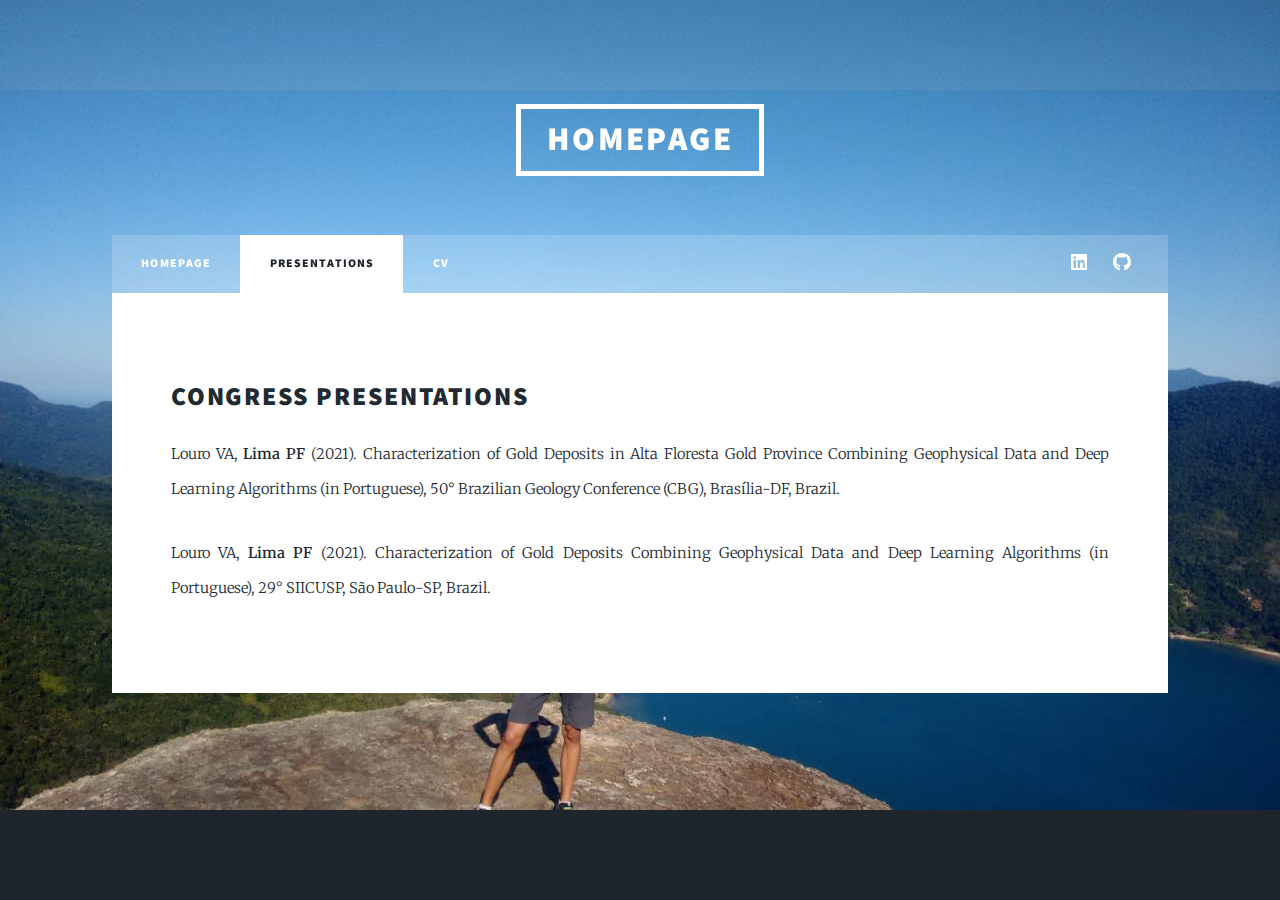
<file: generic.html>
<!DOCTYPE HTML>
<!--
	Massively by HTML5 UP
	html5up.net | @ajlkn
	Free for personal and commercial use under the CCA 3.0 license (html5up.net/license)
-->
<html>
	<head>
		<title>Presentations</title>
		<meta charset="utf-8" />
		<meta name="viewport" content="width=device-width, initial-scale=1, user-scalable=no" />
		<link rel="stylesheet" href="assets/css/main.css" />
		<noscript><link rel="stylesheet" href="assets/css/noscript.css" /></noscript>
	</head>
	<body class="is-preload">

		<!-- Wrapper -->
			<div id="wrapper">

				<!-- Header -->
					<header id="header">
						<a href="index.html" class="logo">Homepage</a>
					</header>

				<!-- Nav -->
					<nav id="nav">
						<ul class="links">
							<li><a href="index.html">Homepage</a></li>
							<li class="active"><a href="generic.html">Presentations</a></li>
							<li><a href="elements.html">CV</a></li>
						</ul>
						<ul class="icons">
							<li><a href="https://www.linkedin.com/in/philliperalin/" class="icon brands fa-linkedin"><span class="label">Instagram</span></a></li>
							<li><a href="https://github.com/philliperalin" class="icon brands fa-github"><span class="label">GitHub</span></a></li>
						</ul>
					</nav>

				<!-- Main -->
					<div id="main">

						<!-- Post -->
							<section class="post">
								<h2>Congress Presentations</h2>
								<p>Louro VA, <strong>Lima PF</strong> (2021). Characterization of Gold Deposits in Alta Floresta Gold Province Combining
									Geophysical Data and Deep Learning Algorithms (in Portuguese), 50° Brazilian Geology
									Conference (CBG), Brasília-DF, Brazil.</p>
								<p>Louro VA, <strong>Lima PF</strong> (2021). Characterization of Gold Deposits Combining Geophysical Data and Deep
									Learning Algorithms (in Portuguese), 29° SIICUSP, São Paulo-SP, Brazil.</p>
							</section>

					</div>

				<!-- Footer -->
					<!--<footer id="footer">
						<section>
							<form method="post" action="#">
								<div class="fields">
									<div class="field">
										<label for="name">Name</label>
										<input type="text" name="name" id="name" />
									</div>
									<div class="field">
										<label for="email">Email</label>
										<input type="text" name="email" id="email" />
									</div>
									<div class="field">
										<label for="message">Message</label>
										<textarea name="message" id="message" rows="3"></textarea>
									</div>
								</div>
								<ul class="actions">
									<li><input type="submit" value="Send Message" /></li>
								</ul>
							</form>
						</section>
						<section class="split contact">
							<section class="alt">
								<h3>Address</h3>
								<p>1234 Somewhere Road #87257<br />
								Nashville, TN 00000-0000</p>
							</section>
							<section>
								<h3>Phone</h3>
								<p><a href="#">(000) 000-0000</a></p>
							</section>
							<section>
								<h3>Email</h3>
								<p><a href="#">info@untitled.tld</a></p>
							</section>
							<section>
								<h3>Social</h3>
								<ul class="icons alt">
									<li><a href="#" class="icon brands alt fa-twitter"><span class="label">Twitter</span></a></li>
									<li><a href="#" class="icon brands alt fa-facebook-f"><span class="label">Facebook</span></a></li>
									<li><a href="#" class="icon brands alt fa-instagram"><span class="label">Instagram</span></a></li>
									<li><a href="#" class="icon brands alt fa-github"><span class="label">GitHub</span></a></li>
								</ul>
							</section>
						</section>
					</footer>-->

				<!-- Copyright -->
					<!--<div id="copyright">
						<ul><li>&copy; Untitled</li><li>Design: <a href="https://html5up.net">HTML5 UP</a></li></ul>
					</div>-->

			</div>

		<!-- Scripts -->
			<script src="assets/js/jquery.min.js"></script>
			<script src="assets/js/jquery.scrollex.min.js"></script>
			<script src="assets/js/jquery.scrolly.min.js"></script>
			<script src="assets/js/browser.min.js"></script>
			<script src="assets/js/breakpoints.min.js"></script>
			<script src="assets/js/util.js"></script>
			<script src="assets/js/main.js"></script>

	</body>
</html>
</file>
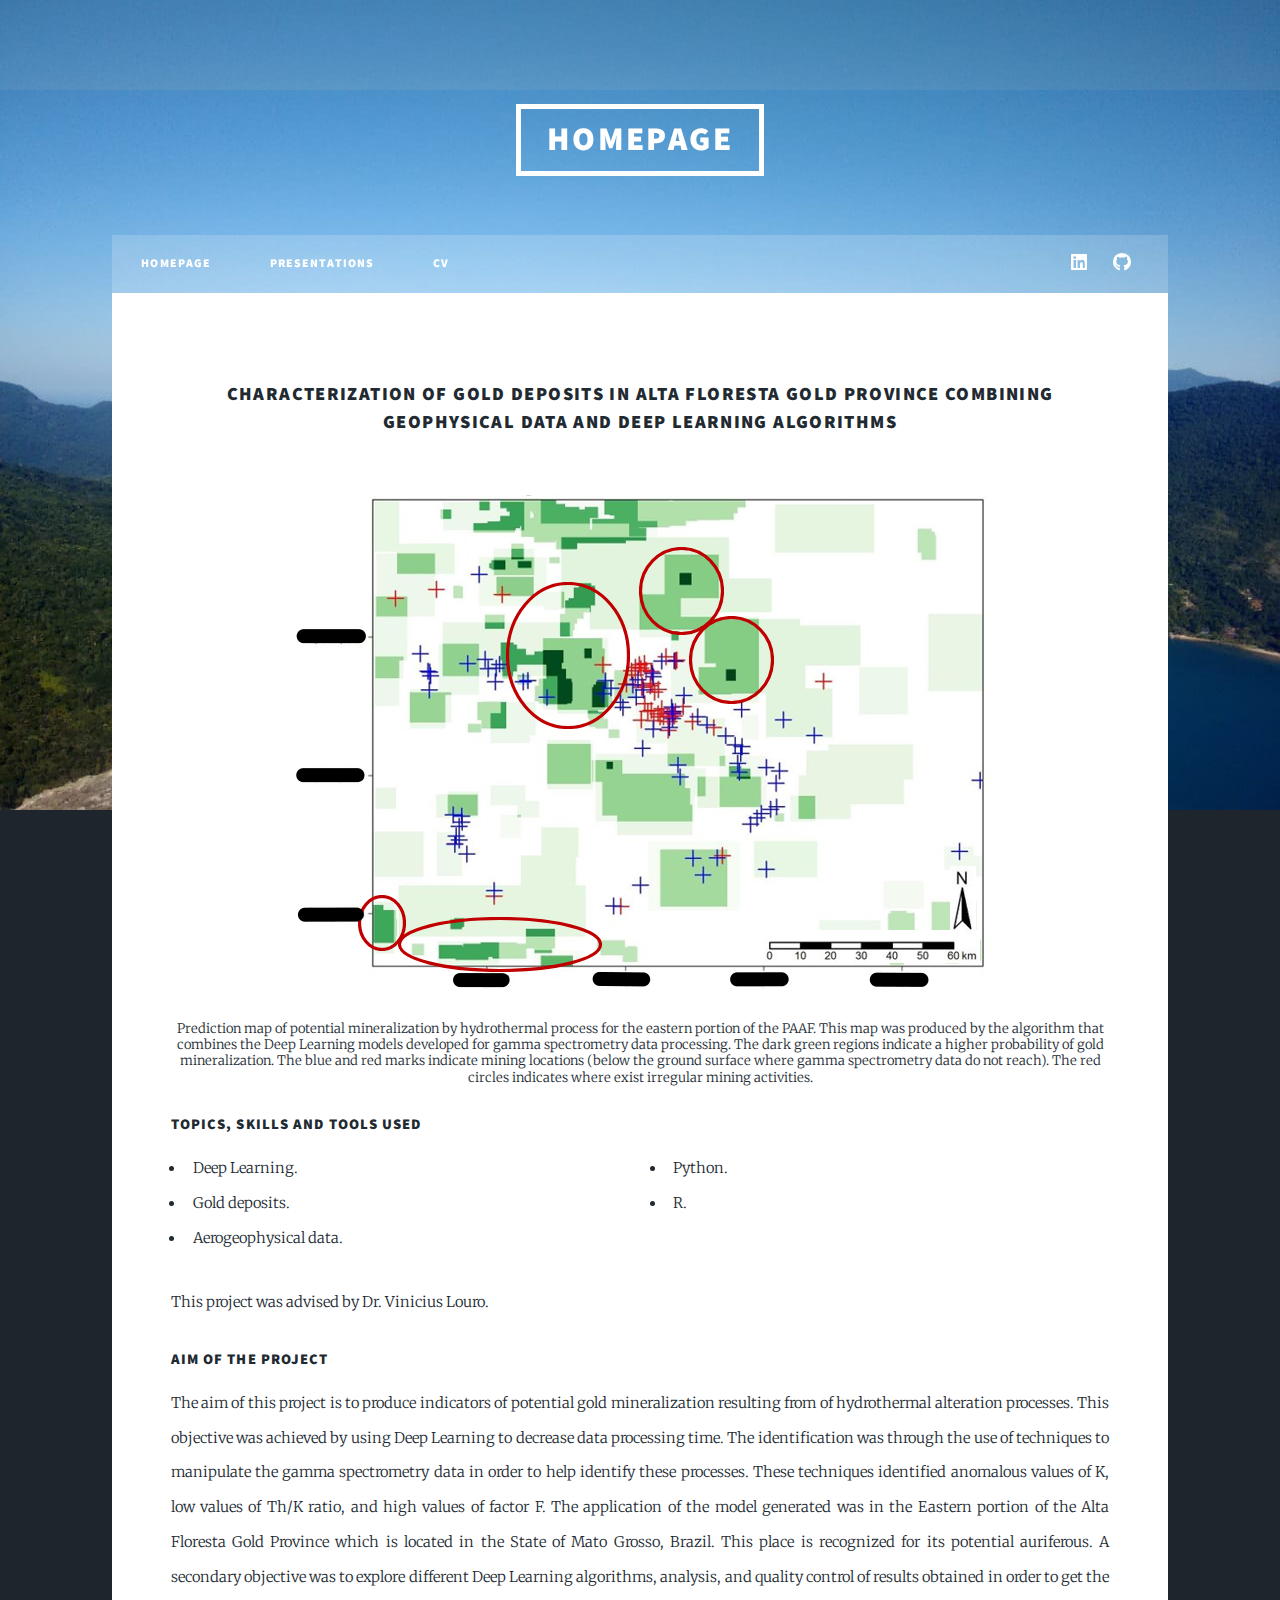
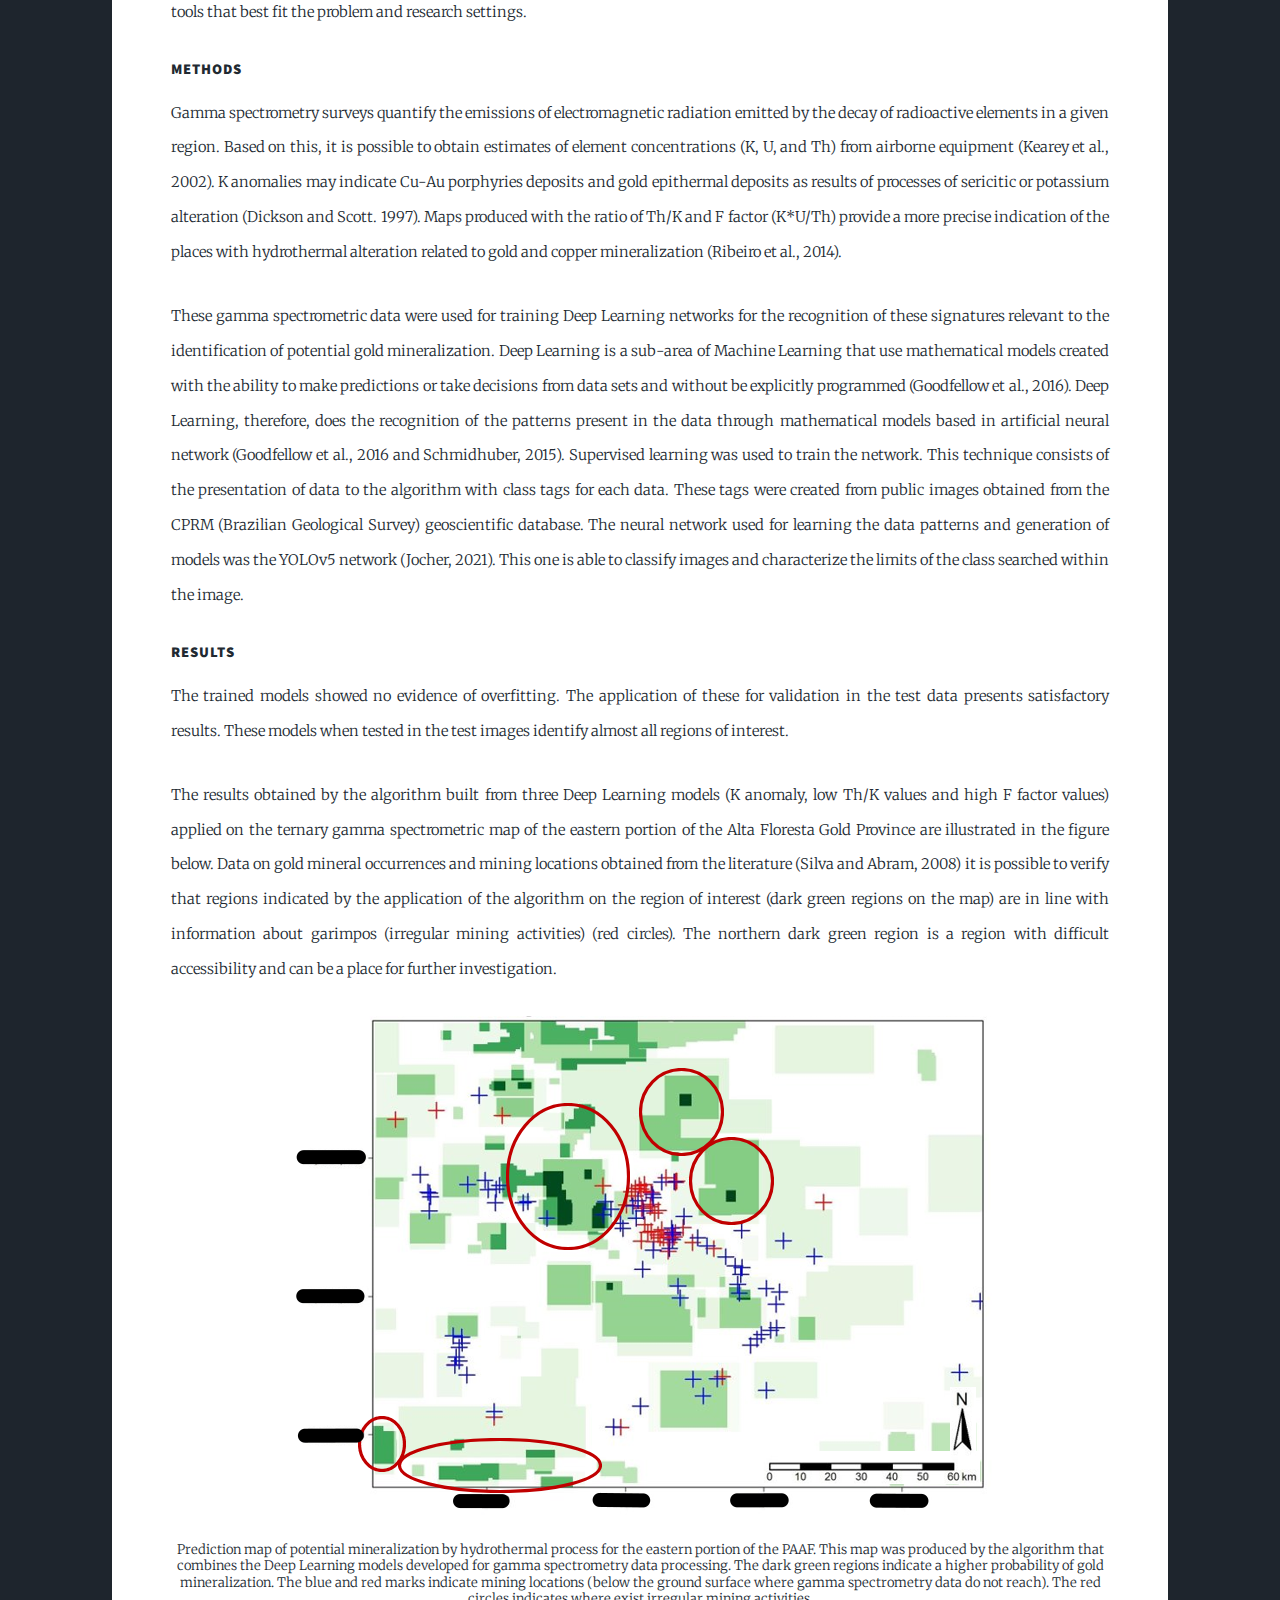
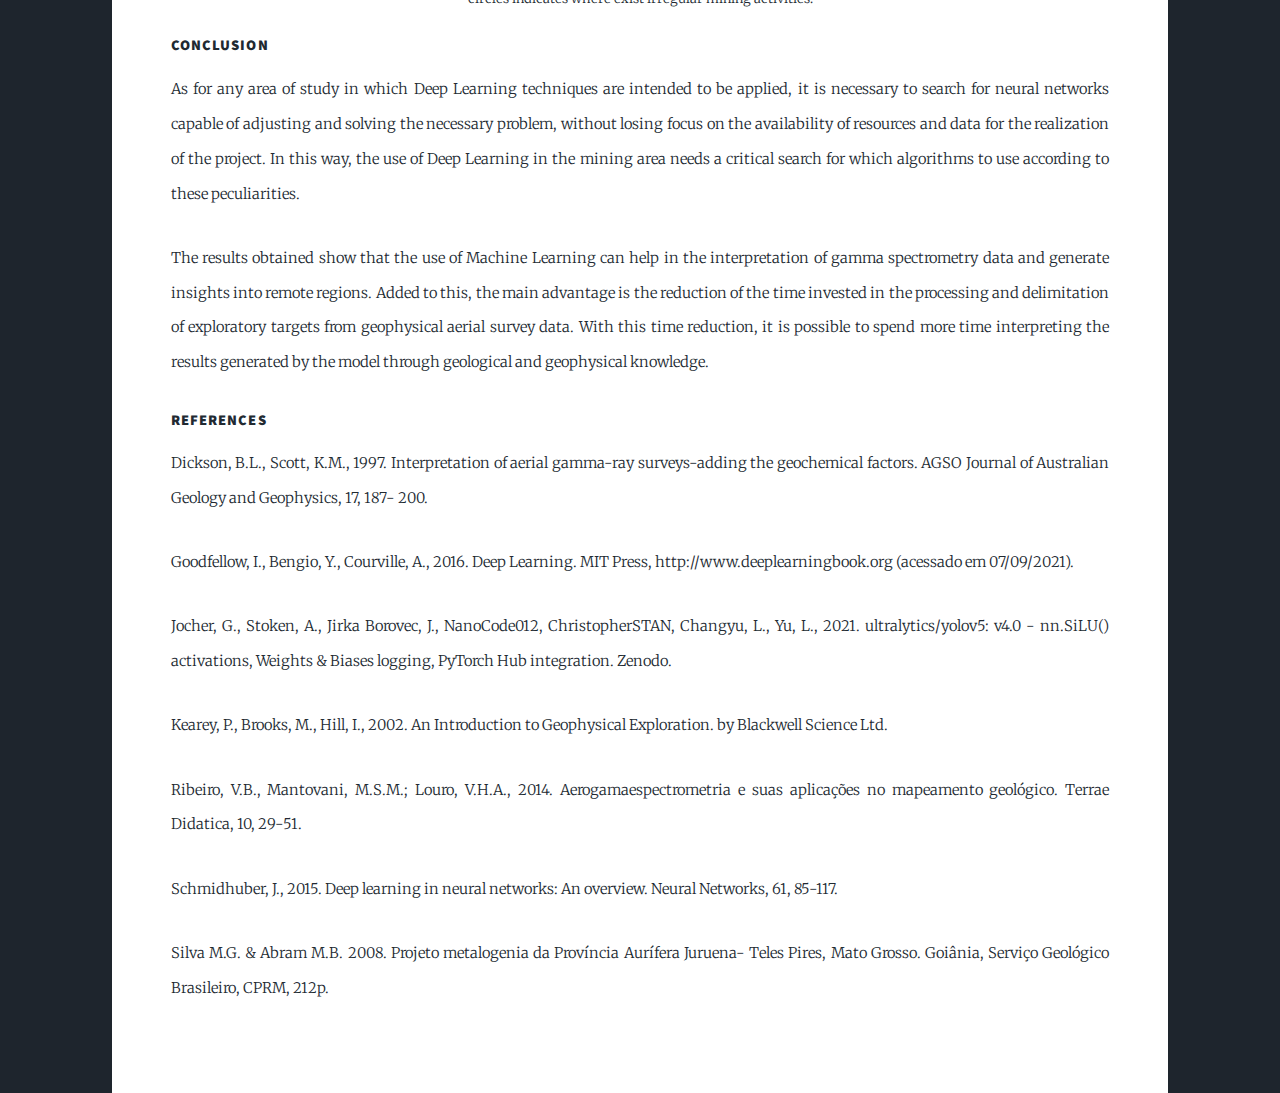
<file: ic.html>
<!DOCTYPE HTML>
<!--
	Massively by HTML5 UP
	html5up.net | @ajlkn
	Free for personal and commercial use under the CCA 3.0 license (html5up.net/license)
-->
<html>
	<head>
		<title>Characterization of Gold Deposits in Alta Floresta Gold Province Combining
			Geophysical Data and Deep Learning Algorithms</title>
		<meta charset="utf-8" />
		<meta name="viewport" content="width=device-width, initial-scale=1, user-scalable=no" />
		<link rel="stylesheet" href="assets/css/main.css" />
		<noscript><link rel="stylesheet" href="assets/css/noscript.css" /></noscript>
	</head>
	<body class="is-preload">

		<!-- Wrapper -->
			<div id="wrapper">

				<!-- Header -->
					<header id="header">
						<a href="index.html" class="logo">Homepage</a>
					</header>

				<!-- Nav -->
					<nav id="nav">
						<ul class="links">
							<li><a href="index.html">Homepage</a></li>
							<li><a href="generic.html">Presentations</a></li>
							<li><a href="elements.html">CV</a></li>
						</ul>
						<ul class="icons">
							<li><a href="https://www.linkedin.com/in/philliperalin/" class="icon brands fa-linkedin"><span class="label">Instagram</span></a></li>
							<li><a href="https://github.com/philliperalin" class="icon brands fa-github"><span class="label">GitHub</span></a></li>
						</ul>
					</nav>

				<!-- Main -->
					<div id="main">

						<!-- Post -->
							<section class="post">
								<header class="major">
									<h3>Characterization of Gold Deposits in Alta Floresta Gold Province Combining
										Geophysical Data and Deep Learning Algorithms</h3>
									
								</header>
								<center><img src="images/ic-page.png" alt=""></center>
								<p style="text-align:center; line-height:1.1"><font size="-1">Prediction map of potential
									mineralization by hydrothermal process for the
									eastern portion of the PAAF. This map was produced by the algorithm that combines the Deep Learning models developed for 
									gamma spectrometry data processing. The dark green regions indicate a higher probability of gold mineralization.
									The blue and red marks indicate mining locations (below the ground surface where gamma spectrometry data do not reach). 
									The red circles indicates where
									exist irregular mining activities.
								</font></p>
								<h4>Topics, Skills and Tools Used</h4>
                                <div class="row">
                                    <div class="col-6 col-12-small">
                                        <ul>
                                            <li>Deep Learning.</li>
                                            <li>Gold deposits.</li>
                                            <li>Aerogeophysical data.</li>
                                            
                                        </ul>
                                    </div>
                                    <div class="col-6 col-12-small">
                                        <ul>
                                            <li>Python.</li>
                                            <li>R.</li>
                                            <!--<li>Aerogeophysical data.</li>-->
                                            
                                        </ul>
                                    </div>
                                </div>

                                <p>This project was advised by Dr. Vinicius Louro.</p>
								<h4>Aim of the Project</h4>
                                <p>The aim of this project is to produce indicators
									of potential gold mineralization resulting from
									of hydrothermal alteration processes.
									This objective was achieved by using Deep Learning to
									decrease data processing time. The identification was
									through the use of techniques to manipulate the
									gamma spectrometry data in order to help identify these processes. These techniques identified anomalous values of K, low values of Th/K ratio, and high values of factor F. The application
									of the model generated was in the
									Eastern portion of the Alta Floresta Gold Province which is located in the State of Mato Grosso, Brazil.
									This place is recognized for its potential
									auriferous. A secondary objective was to
									explore different Deep
									Learning algorithms, analysis, and quality control of
									results obtained in order to get the
									tools that best fit the
									problem and research settings.
                                </p>
								<h4>Methods</h4>
                                <p>Gamma spectrometry surveys quantify the emissions of electromagnetic radiation emitted by the decay of
									radioactive elements in a given region. Based on this, it is possible to obtain estimates of element concentrations
									(K, U, and Th) from airborne equipment (Kearey et al., 2002).
									K anomalies may indicate Cu-Au porphyries deposits and gold epithermal deposits as results of processes of sericitic or potassium alteration (Dickson and Scott. 1997). Maps produced with the ratio of
									Th/K and F factor (K*U/Th) provide a more precise indication of the places with hydrothermal alteration related to gold and copper mineralization (Ribeiro et al., 2014). </p>
                                <p>These gamma spectrometric data were used for training Deep Learning networks for the recognition of these signatures relevant to the identification of potential gold mineralization. Deep Learning is a sub-area of ​​Machine Learning that use mathematical models created with the ability to make predictions or take decisions from data sets and without be explicitly programmed (Goodfellow
									et al., 2016). Deep Learning, therefore, does the recognition of the patterns present in the data through mathematical models
									based in artificial neural network (Goodfellow et al., 2016 and Schmidhuber, 2015). Supervised learning was used to train the network. This technique consists of the presentation of data to the algorithm with class tags for each data. These tags were created from public images obtained from the CPRM (Brazilian Geological Survey) geoscientific database. The neural network
									used for learning the data patterns and generation of models was the YOLOv5 network (Jocher, 2021). This one is able to
									classify images and characterize the limits of the
									class searched within the image.</p>
									<h4>Results</h4>
									<p>The trained models showed no evidence of overfitting. The application of these for validation in the test data presents satisfactory results. These models when tested in the test images identify almost all regions of interest.</p>
									<p>The results obtained by the algorithm built from three Deep Learning models (K anomaly, low Th/K values and high F factor values) applied on the ternary gamma spectrometric map of the eastern portion of the Alta Floresta Gold Province are illustrated in the figure below. Data on gold mineral occurrences and mining locations obtained from the literature (Silva and Abram, 2008) it is possible to verify that regions indicated by the application of the algorithm on the region of interest (dark green regions on the map) are in line with information about garimpos (irregular mining activities) (red circles). The northern dark green region is a region with difficult accessibility and can be a place for further investigation.</p>
									<center><img src="images/ic-page.png" alt=""></center>
								<p style="text-align:center; line-height:1.1"><font size="-1">Prediction map of potential
									mineralization by hydrothermal process for the
									eastern portion of the PAAF. This map was produced by the algorithm that combines the Deep Learning models developed for 
									gamma spectrometry data processing. The dark green regions indicate a higher probability of gold mineralization.
									The blue and red marks indicate mining locations (below the ground surface where gamma spectrometry data do not reach). 
									The red circles indicates where
									exist irregular mining activities.
								</font></p>
									
									<h4>Conclusion</h4>
									<p>As for any area of study in which Deep Learning techniques are intended to be applied, it is necessary to search for neural networks capable of adjusting and solving the necessary problem, without losing focus on the availability of resources and data for the realization of the project. In this way, the use of Deep Learning in the mining area needs a critical search for which algorithms to use according to these peculiarities.</p>
									<p>The results obtained show that the use of Machine Learning can help in the interpretation of gamma spectrometry data and generate insights into remote regions. Added to this, the main advantage is the reduction of the time invested in the processing and delimitation of exploratory targets from geophysical aerial survey data. With this time reduction, it is possible to spend more time interpreting the results generated by the model through geological and geophysical knowledge.</p>
									
									<h4>References</h4>
								<p>Dickson, B.L., Scott, K.M., 1997. Interpretation
									of aerial gamma-ray surveys-adding the
									geochemical factors. AGSO Journal of
									Australian Geology and Geophysics, 17, 187-
									200.</p>
								<p>Goodfellow, I., Bengio, Y., Courville, A., 2016.
									Deep
									Learning.
									MIT
									Press,
									http://www.deeplearningbook.org (acessado em
									07/09/2021).</p>
								<p>Jocher, G., Stoken, A., Jirka Borovec, J.,
									NanoCode012, ChristopherSTAN, Changyu, L.,
									Yu, L., 2021. ultralytics/yolov5: v4.0 - nn.SiLU()
									activations, Weights & Biases logging, PyTorch
									Hub integration. Zenodo.</p>
								<p>Kearey, P., Brooks, M., Hill, I., 2002. An
									Introduction to Geophysical Exploration. by
									Blackwell Science Ltd.</p>
								<p>Ribeiro, V.B., Mantovani, M.S.M.; Louro,
									V.H.A., 2014. Aerogamaespectrometria e suas
									aplicações no mapeamento geológico. Terrae
									Didatica, 10, 29-51.</p>
								<p>Schmidhuber, J., 2015. Deep learning in neural
									networks: An overview. Neural Networks, 61,
									85-117.</p>
								<p>Silva M.G. & Abram M.B. 2008. Projeto
									metalogenia da Província Aurífera Juruena-
									Teles Pires, Mato Grosso. Goiânia, Serviço
									Geológico Brasileiro, CPRM, 212p.</p>
								
							</section>

					</div>

				<!-- Footer -->
					<!--<footer id="footer">
						<section>
							<form method="post" action="#">
								<div class="fields">
									<div class="field">
										<label for="name">Name</label>
										<input type="text" name="name" id="name" />
									</div>
									<div class="field">
										<label for="email">Email</label>
										<input type="text" name="email" id="email" />
									</div>
									<div class="field">
										<label for="message">Message</label>
										<textarea name="message" id="message" rows="3"></textarea>
									</div>
								</div>
								<ul class="actions">
									<li><input type="submit" value="Send Message" /></li>
								</ul>
							</form>
						</section>
						<section class="split contact">
							<section class="alt">
								<h3>Address</h3>
								<p>1234 Somewhere Road #87257<br />
								Nashville, TN 00000-0000</p>
							</section>
							<section>
								<h3>Phone</h3>
								<p><a href="#">(000) 000-0000</a></p>
							</section>
							<section>
								<h3>Email</h3>
								<p><a href="#">info@untitled.tld</a></p>
							</section>
							<section>
								<h3>Social</h3>
								<ul class="icons alt">
									<li><a href="#" class="icon brands alt fa-twitter"><span class="label">Twitter</span></a></li>
									<li><a href="#" class="icon brands alt fa-facebook-f"><span class="label">Facebook</span></a></li>
									<li><a href="#" class="icon brands alt fa-instagram"><span class="label">Instagram</span></a></li>
									<li><a href="#" class="icon brands alt fa-github"><span class="label">GitHub</span></a></li>
								</ul>
							</section>
						</section>
					</footer>-->

				<!-- Copyright -->
					<!--<div id="copyright">
						<ul><li>&copy; Untitled</li><li>Design: <a href="https://html5up.net">HTML5 UP</a></li></ul>
					</div>-->

			</div>

		<!-- Scripts -->
			<script src="assets/js/jquery.min.js"></script>
			<script src="assets/js/jquery.scrollex.min.js"></script>
			<script src="assets/js/jquery.scrolly.min.js"></script>
			<script src="assets/js/browser.min.js"></script>
			<script src="assets/js/breakpoints.min.js"></script>
			<script src="assets/js/util.js"></script>
			<script src="assets/js/main.js"></script>

	</body>
</html>
</file>
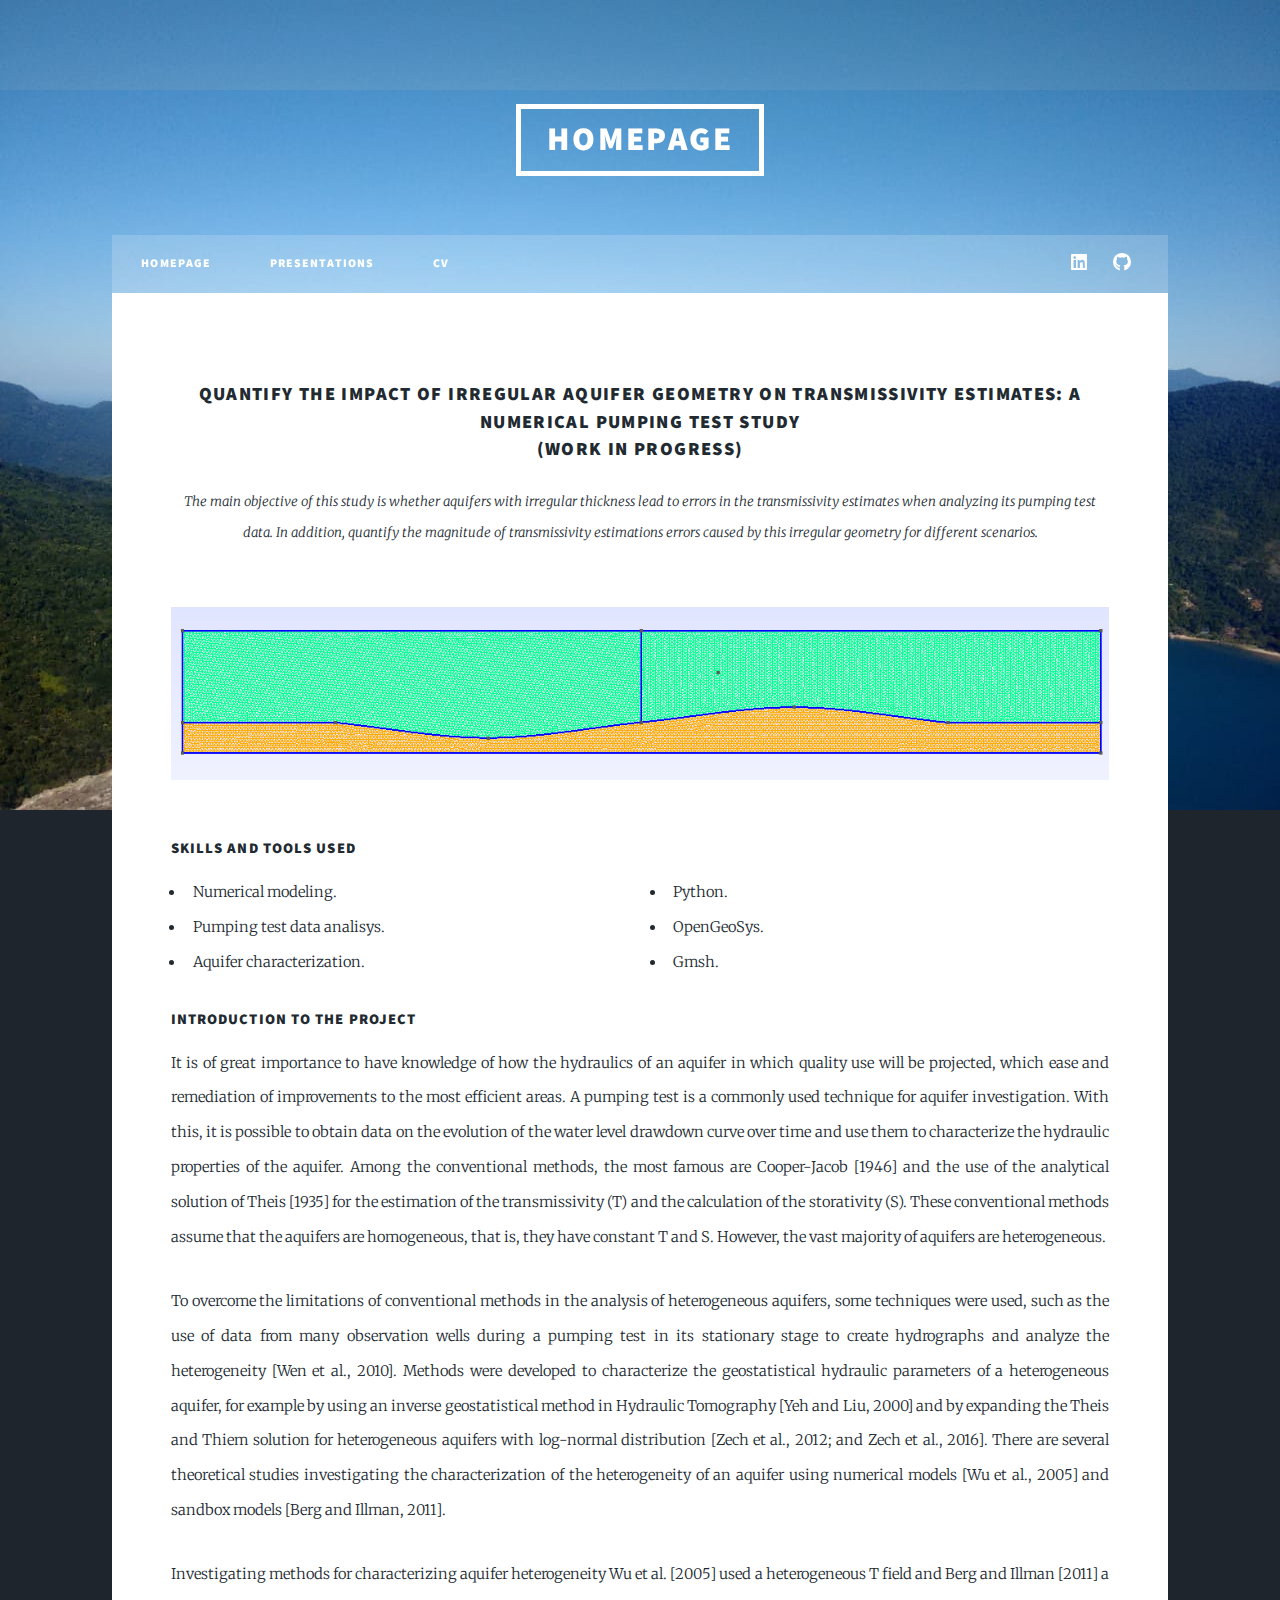
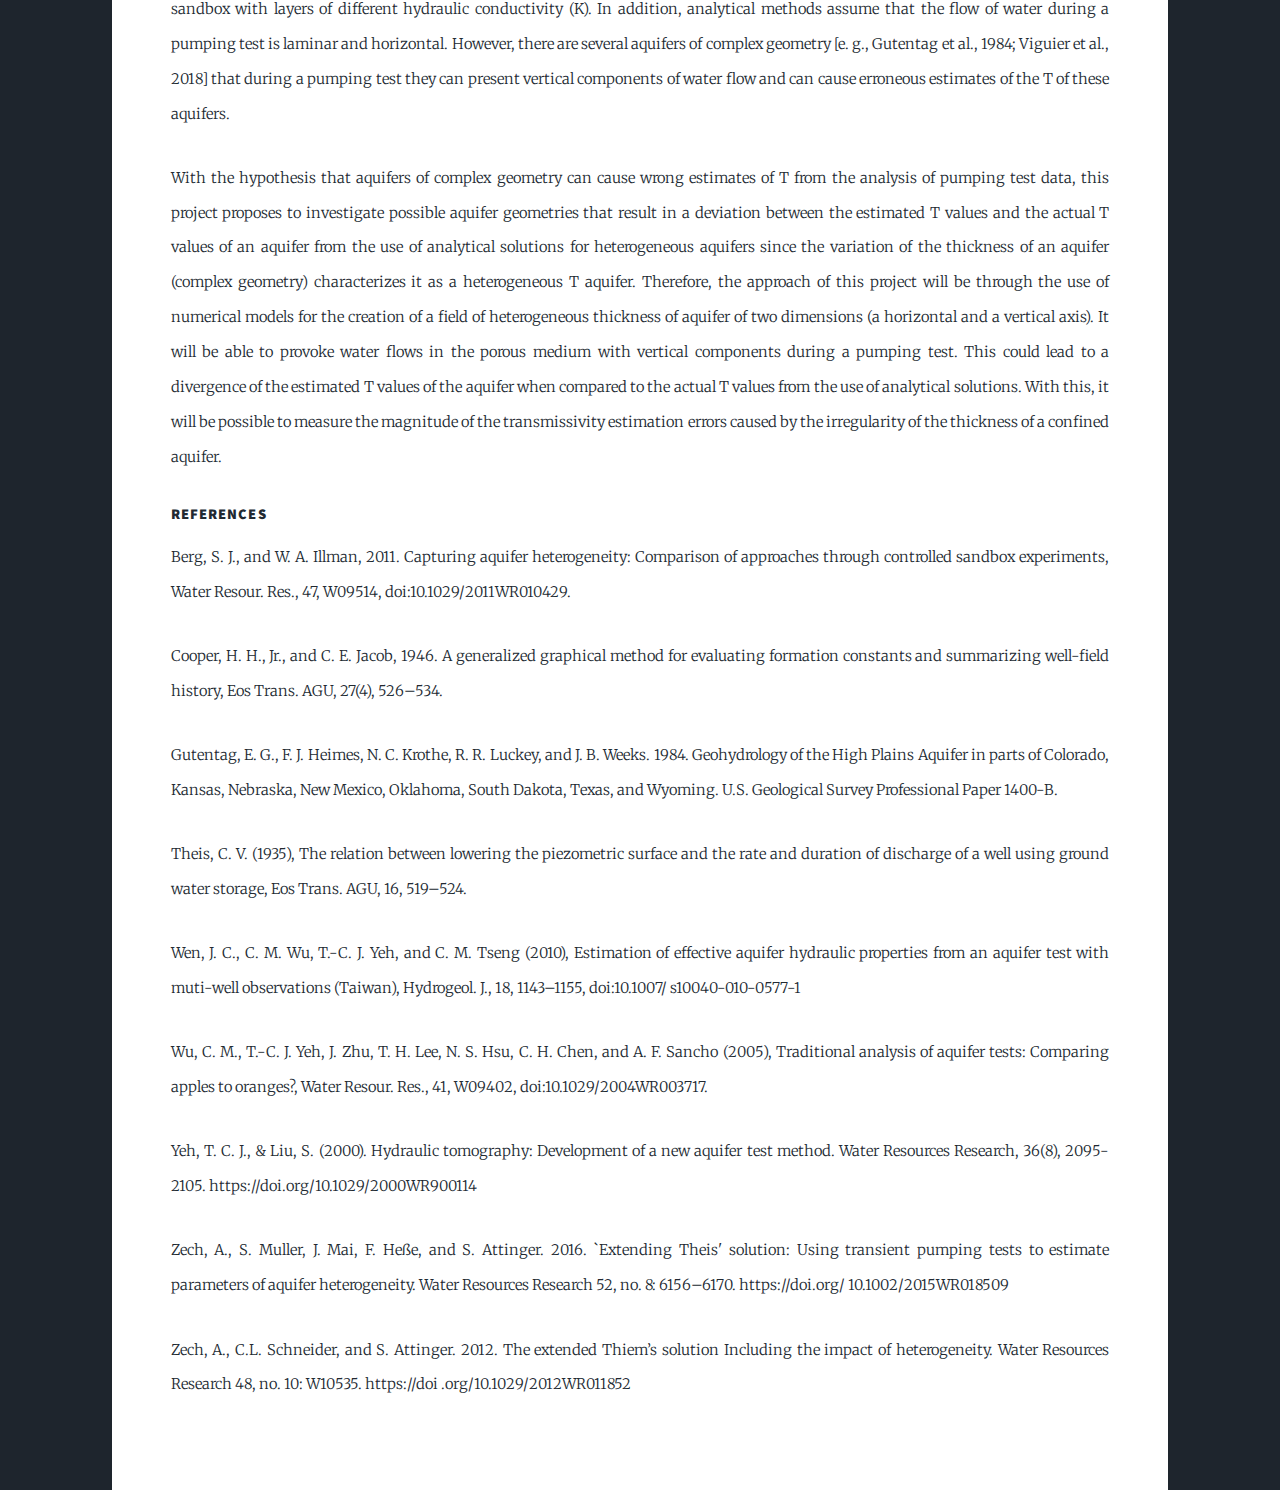
<file: undergrad-thesis.html>
<!DOCTYPE HTML>
<!--
	Massively by HTML5 UP
	html5up.net | @ajlkn
	Free for personal and commercial use under the CCA 3.0 license (html5up.net/license)
-->
<html>
	<head>
		<title>Quantify the impact of irregular aquifer geometry
            on transmissivity estimates: a numerical pumping test study</title>
		<meta charset="utf-8" />
		<meta name="viewport" content="width=device-width, initial-scale=1, user-scalable=no" />
		<link rel="stylesheet" href="assets/css/main.css" />
		<noscript><link rel="stylesheet" href="assets/css/noscript.css" /></noscript>
	</head>
	<body class="is-preload">

		<!-- Wrapper -->
			<div id="wrapper">

				<!-- Header -->
					<header id="header">
						<a href="index.html" class="logo">Homepage</a>
					</header>

				<!-- Nav -->
					<nav id="nav">
						<ul class="links">
							<li><a href="index.html">Homepage</a></li>
							<li><a href="generic.html">Presentations</a></li>
							<li><a href="elements.html">CV</a></li>
						</ul>
						<ul class="icons">
							<li><a href="https://www.linkedin.com/in/philliperalin/" class="icon brands fa-linkedin"><span class="label">Instagram</span></a></li>
							<li><a href="https://github.com/philliperalin" class="icon brands fa-github"><span class="label">GitHub</span></a></li>
						</ul>
					</nav>

				<!-- Main -->
					<div id="main">

						<!-- Post -->
							<section class="post">
								<header class="major">
									<h3>Quantify the impact of irregular aquifer geometry
                                        on transmissivity estimates: a numerical pumping test study<br />
                                        (Work in progress)</h3>
									<p>The main objective of this study is whether aquifers with irregular 
                                        thickness lead to errors in the transmissivity estimates when analyzing 
                                        its pumping test data. In addition, quantify the magnitude of transmissivity 
                                        estimations errors caused by this irregular geometry for different scenarios.</p>
								</header>
								<div class="image main"><img src="images/undergrad-thesis-cover.png" alt="" /></div>
								<h4>Skills and Tools Used</h4>
                                <div class="row">
                                    <div class="col-6 col-12-small">
                                        <ul>
                                            <li>Numerical modeling.</li>
                                            <li>Pumping test data analisys.</li>
                                            <li>Aquifer characterization.</li>
                                            
                                        </ul>
                                    </div>
                                    <div class="col-6 col-12-small">
                                        <ul>
                                            <li>Python.</li>
                                            <li>OpenGeoSys.</li>
                                            <li>Gmsh.</li>
                                            
                                        </ul>
                                    </div>
                                </div>

                                <h4>Introduction to the Project</h4>
                                <p>It is of great importance to have knowledge of how the hydraulics of an aquifer in which quality use will be projected, which ease and remediation of improvements to the most efficient areas. A pumping test is a commonly used technique for aquifer investigation. With this, it is possible to obtain data on the evolution of the water level drawdown curve over time and use them to characterize the hydraulic properties of the aquifer. Among the conventional methods, the most famous are Cooper-Jacob [1946] and the use of the analytical solution of Theis [1935] for the estimation of the transmissivity (T) and the calculation of the storativity (S). These conventional methods assume that the aquifers are homogeneous, that is, they have constant T and S. However, the vast majority of aquifers are heterogeneous.
                                </p>
                                <p>To overcome the limitations of conventional methods in the analysis of heterogeneous aquifers, some techniques were used, such as the use of data from many observation wells during a pumping test in its stationary stage to create hydrographs and analyze the heterogeneity [Wen et al., 2010]. Methods were developed to characterize the geostatistical hydraulic parameters of a heterogeneous aquifer, for example by using an inverse geostatistical method in Hydraulic Tomography [Yeh and Liu, 2000] and by expanding the Theis and Thiem solution for heterogeneous aquifers with log-normal distribution [Zech et al., 2012; and Zech et al., 2016]. There are several theoretical studies investigating the characterization of the heterogeneity of an aquifer using numerical models [Wu et al., 2005] and sandbox models [Berg and Illman, 2011].
                                </p>
                                <p>Investigating methods for characterizing aquifer heterogeneity Wu et al. [2005] used a heterogeneous T field and Berg and Illman [2011] a sandbox with layers of different hydraulic conductivity (K). In addition, analytical methods assume that the flow of water during a pumping test is laminar and horizontal. However, there are several aquifers of complex geometry [e. g., Gutentag et al., 1984; Viguier et al., 2018] that during a pumping test they can present vertical components of water flow and can cause erroneous estimates of the T of these aquifers.
                                </p>
                                <p>With the hypothesis that aquifers of complex geometry can cause wrong estimates of T from the analysis of pumping test data, this project proposes to investigate possible aquifer geometries that result in a deviation between the estimated T values and the actual T values of an aquifer from the use of analytical solutions for heterogeneous aquifers since the variation of the thickness of an aquifer (complex geometry) characterizes it as a heterogeneous T aquifer. Therefore, the approach of this project will be through the use of numerical models for the creation of a field of heterogeneous thickness of aquifer of two dimensions (a horizontal and a vertical axis). It will be able to provoke water flows in the porous medium with vertical components during a pumping test. This could lead to a divergence of the estimated T values of the aquifer when compared to the actual T values from the use of analytical solutions. With this, it will be possible to measure the magnitude of the transmissivity estimation errors caused by the irregularity of the thickness of a confined aquifer.
                                </p>
								<h4>References</h4>
								<p>Berg, S. J., and W. A. Illman, 2011. Capturing aquifer heterogeneity: Comparison of approaches through controlled sandbox experiments, Water Resour. Res., 47, W09514, doi:10.1029/2011WR010429.</p>
								<p>Cooper, H. H., Jr., and C. E. Jacob, 1946. A generalized graphical method for evaluating formation constants and summarizing well-field history, Eos Trans. AGU, 27(4), 526–534.</p>
								<p>Gutentag, E. G., F. J. Heimes, N. C. Krothe, R. R. Luckey, and J. B. Weeks. 1984. Geohydrology of the High Plains Aquifer in parts of Colorado, Kansas, Nebraska, New Mexico, Oklahoma, South Dakota, Texas, and Wyoming. U.S. Geological Survey Professional Paper 1400-B.</p>
								<p>Theis, C. V. (1935), The relation between lowering the piezometric surface and the rate and duration of discharge of a well using ground water storage, Eos Trans. AGU, 16, 519–524.</p>
								<p>Wen, J. C., C. M. Wu, T.-C. J. Yeh, and C. M. Tseng (2010), Estimation of effective aquifer hydraulic properties from an aquifer test with muti-well observations (Taiwan), Hydrogeol. J., 18, 1143–1155, doi:10.1007/ s10040-010-0577-1</p>
								<p>Wu, C. M., T.-C. J. Yeh, J. Zhu, T. H. Lee, N. S. Hsu, C. H. Chen, and A. F. Sancho (2005), Traditional analysis of aquifer tests: Comparing apples to oranges?, Water Resour. Res., 41, W09402, doi:10.1029/2004WR003717.</p>
								<p>Yeh, T. C. J., & Liu, S. (2000). Hydraulic tomography: Development of a new aquifer test method. Water Resources Research, 36(8), 2095-2105. https://doi.org/10.1029/2000WR900114</p>
								<p>Zech, A., S. Muller, J. Mai, F. Heße, and S. Attinger. 2016. `Extending Theis' solution: Using transient pumping tests to estimate parameters of aquifer heterogeneity. Water Resources Research 52, no. 8: 6156–6170. https://doi.org/ 10.1002/2015WR018509</p>
								<p>Zech, A., C.L. Schneider, and S. Attinger. 2012. The extended Thiem’s solution Including the impact of heterogeneity. Water Resources Research 48, no. 10: W10535. https://doi .org/10.1029/2012WR011852</p>

							</section>

					</div>

				<!-- Footer -->
					<!--<footer id="footer">
						<section>
							<form method="post" action="#">
								<div class="fields">
									<div class="field">
										<label for="name">Name</label>
										<input type="text" name="name" id="name" />
									</div>
									<div class="field">
										<label for="email">Email</label>
										<input type="text" name="email" id="email" />
									</div>
									<div class="field">
										<label for="message">Message</label>
										<textarea name="message" id="message" rows="3"></textarea>
									</div>
								</div>
								<ul class="actions">
									<li><input type="submit" value="Send Message" /></li>
								</ul>
							</form>
						</section>
						<section class="split contact">
							<section class="alt">
								<h3>Address</h3>
								<p>1234 Somewhere Road #87257<br />
								Nashville, TN 00000-0000</p>
							</section>
							<section>
								<h3>Phone</h3>
								<p><a href="#">(000) 000-0000</a></p>
							</section>
							<section>
								<h3>Email</h3>
								<p><a href="#">info@untitled.tld</a></p>
							</section>
							<section>
								<h3>Social</h3>
								<ul class="icons alt">
									<li><a href="#" class="icon brands alt fa-twitter"><span class="label">Twitter</span></a></li>
									<li><a href="#" class="icon brands alt fa-facebook-f"><span class="label">Facebook</span></a></li>
									<li><a href="#" class="icon brands alt fa-instagram"><span class="label">Instagram</span></a></li>
									<li><a href="#" class="icon brands alt fa-github"><span class="label">GitHub</span></a></li>
								</ul>
							</section>
						</section>
					</footer>-->

				<!-- Copyright -->
					<!--<div id="copyright">
						<ul><li>&copy; Untitled</li><li>Design: <a href="https://html5up.net">HTML5 UP</a></li></ul>
					</div>-->

			</div>

		<!-- Scripts -->
			<script src="assets/js/jquery.min.js"></script>
			<script src="assets/js/jquery.scrollex.min.js"></script>
			<script src="assets/js/jquery.scrolly.min.js"></script>
			<script src="assets/js/browser.min.js"></script>
			<script src="assets/js/breakpoints.min.js"></script>
			<script src="assets/js/util.js"></script>
			<script src="assets/js/main.js"></script>

	</body>
</html>
</file>
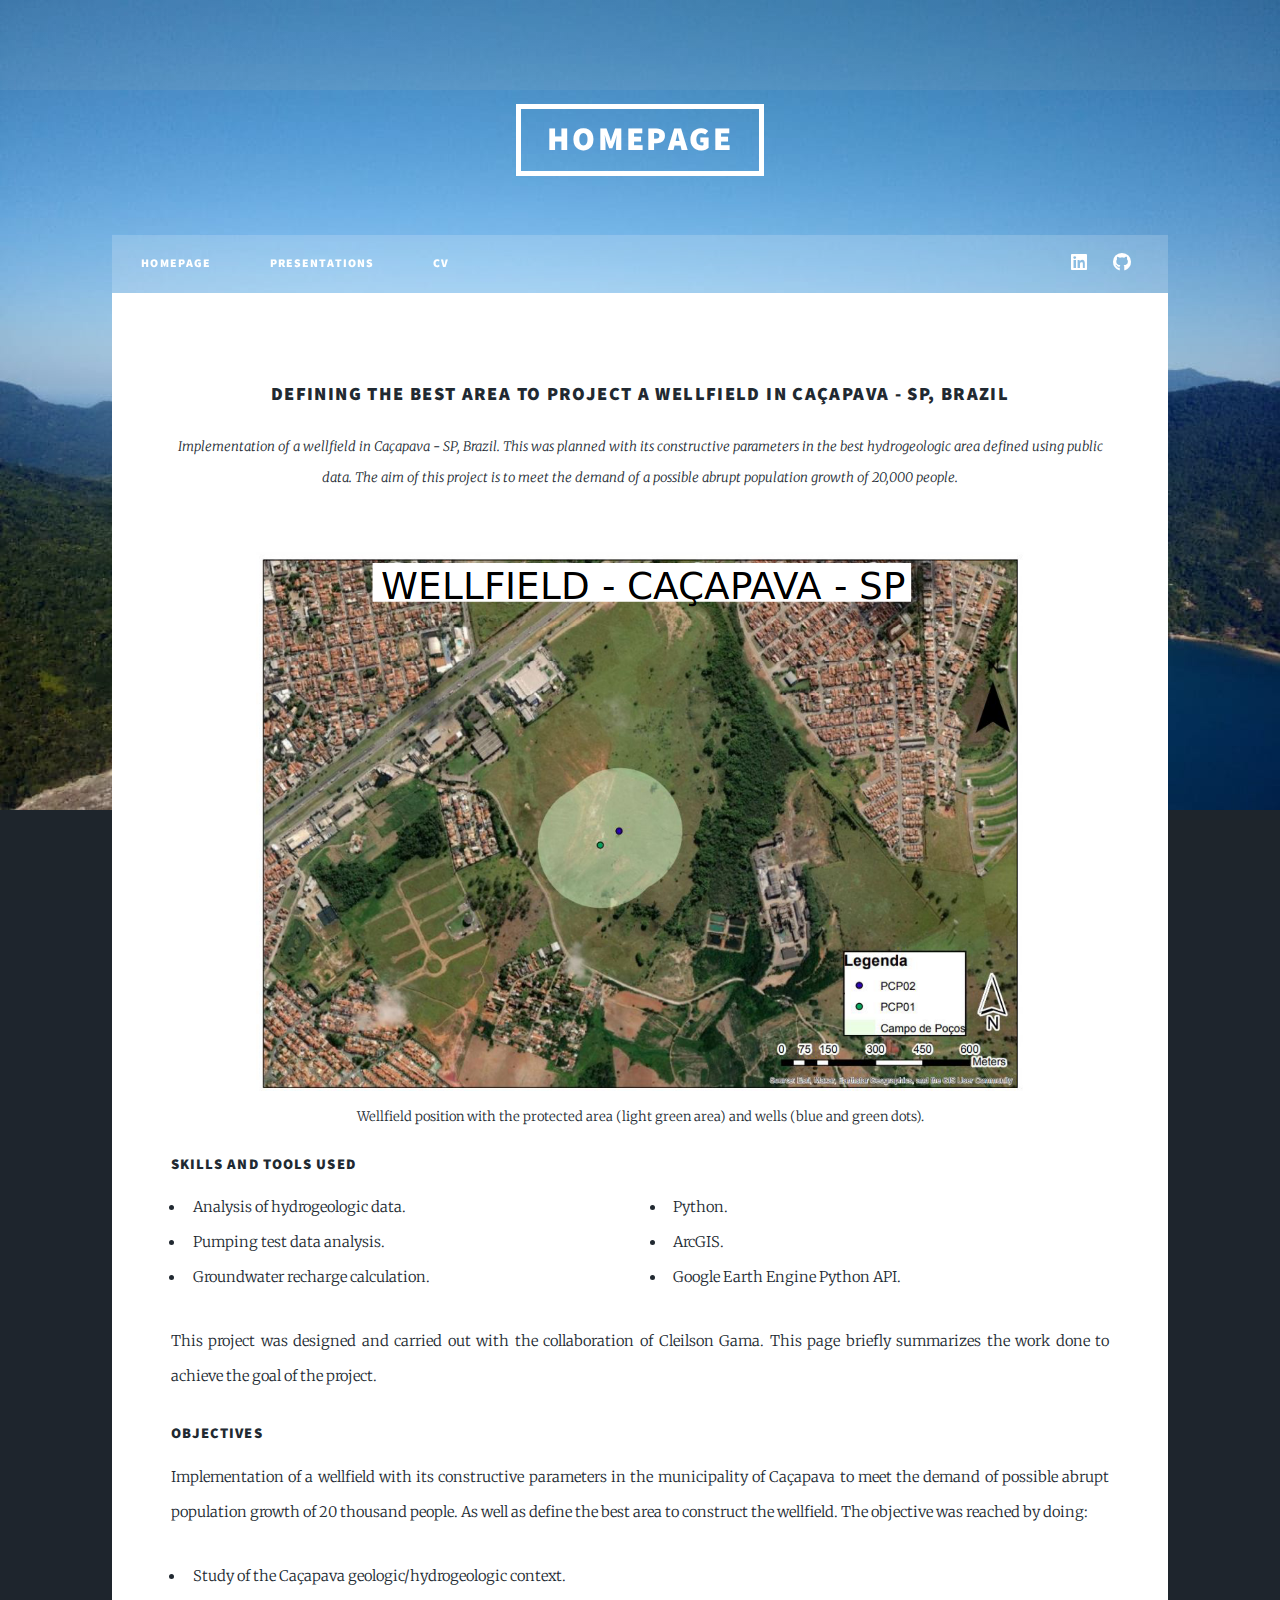
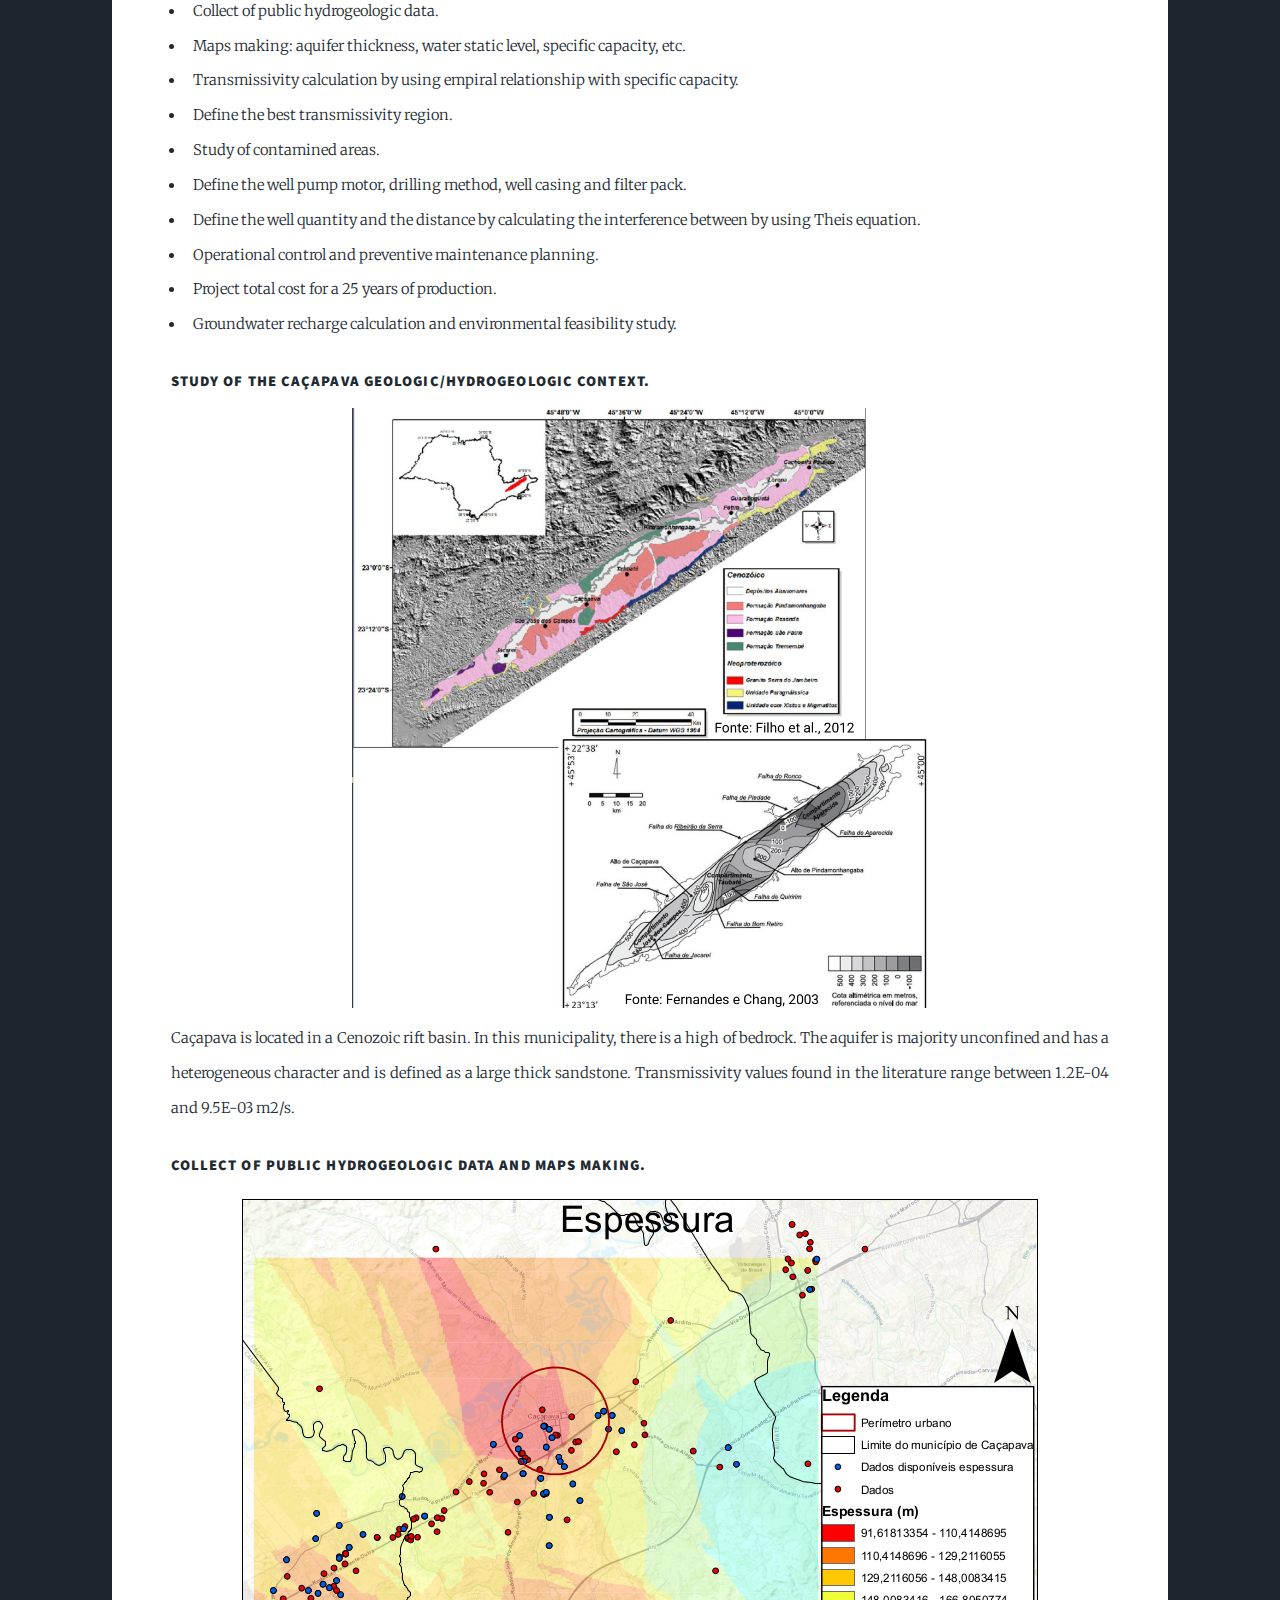
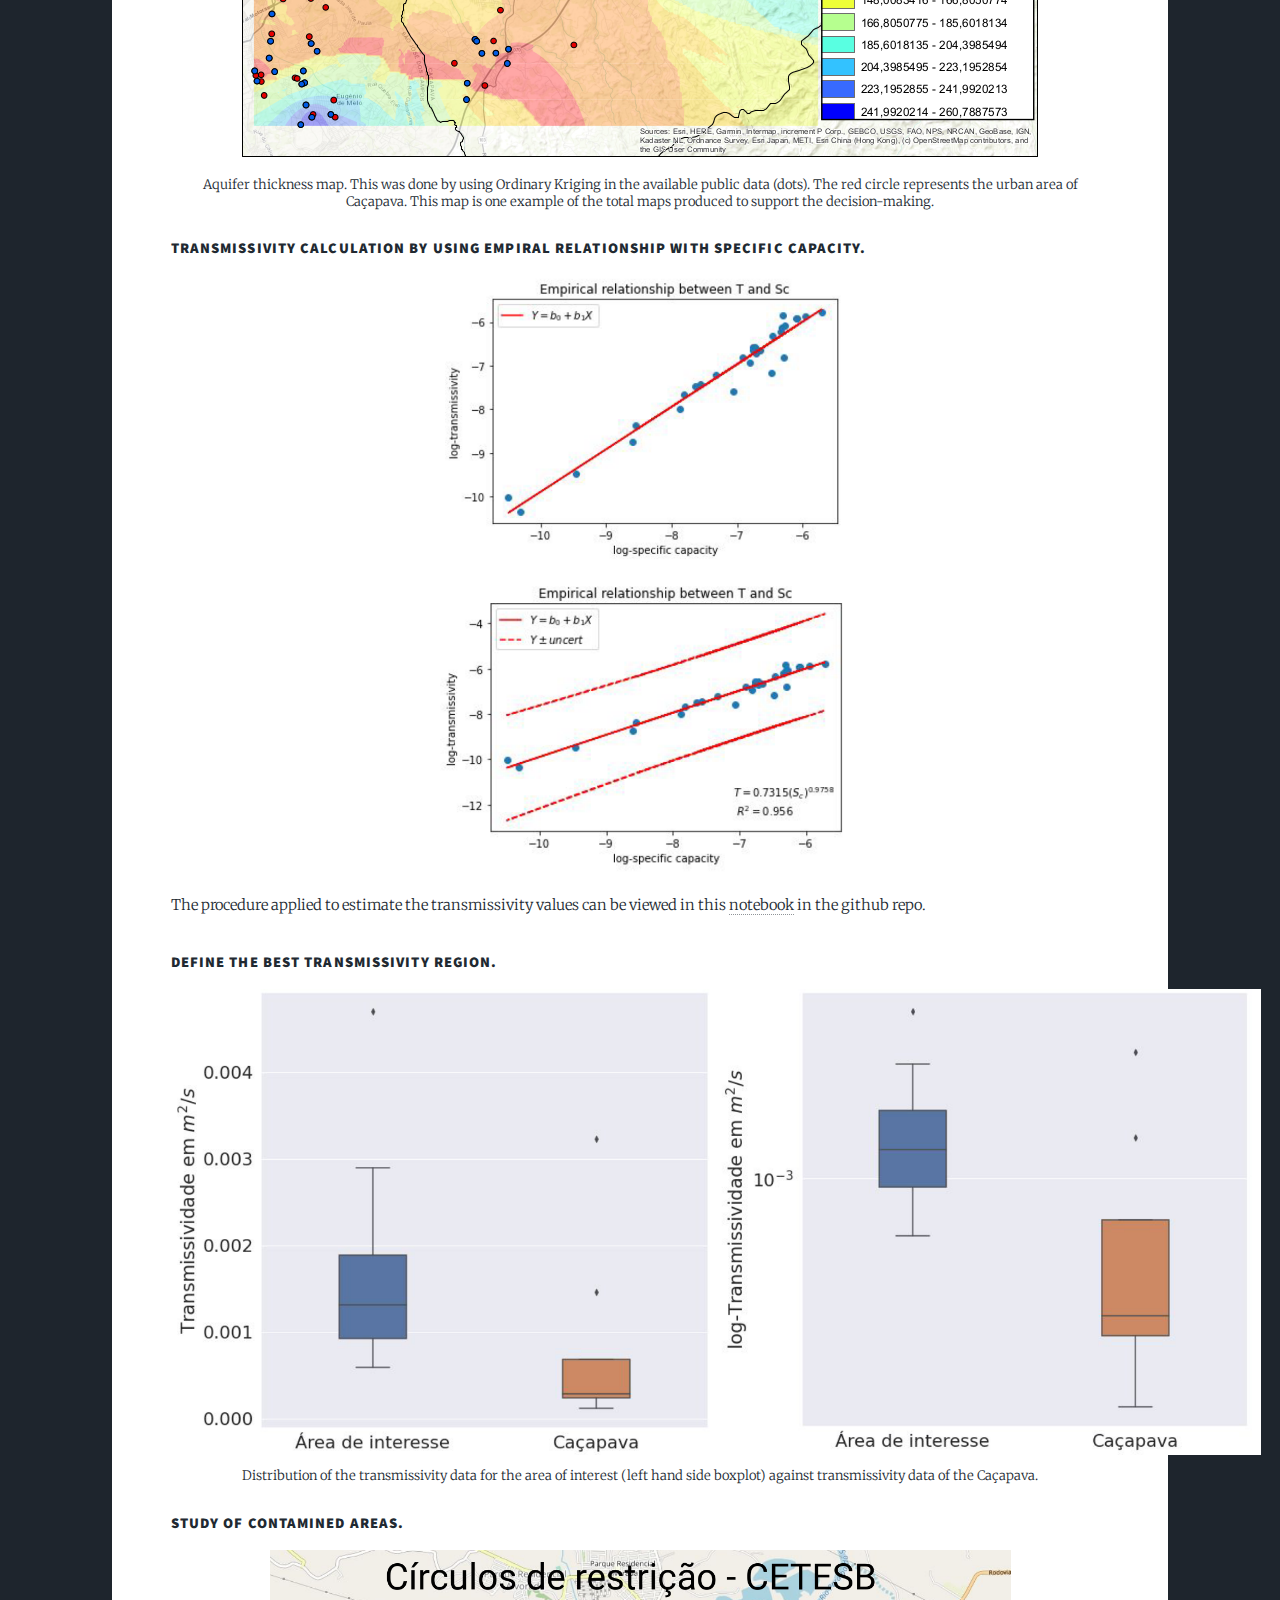
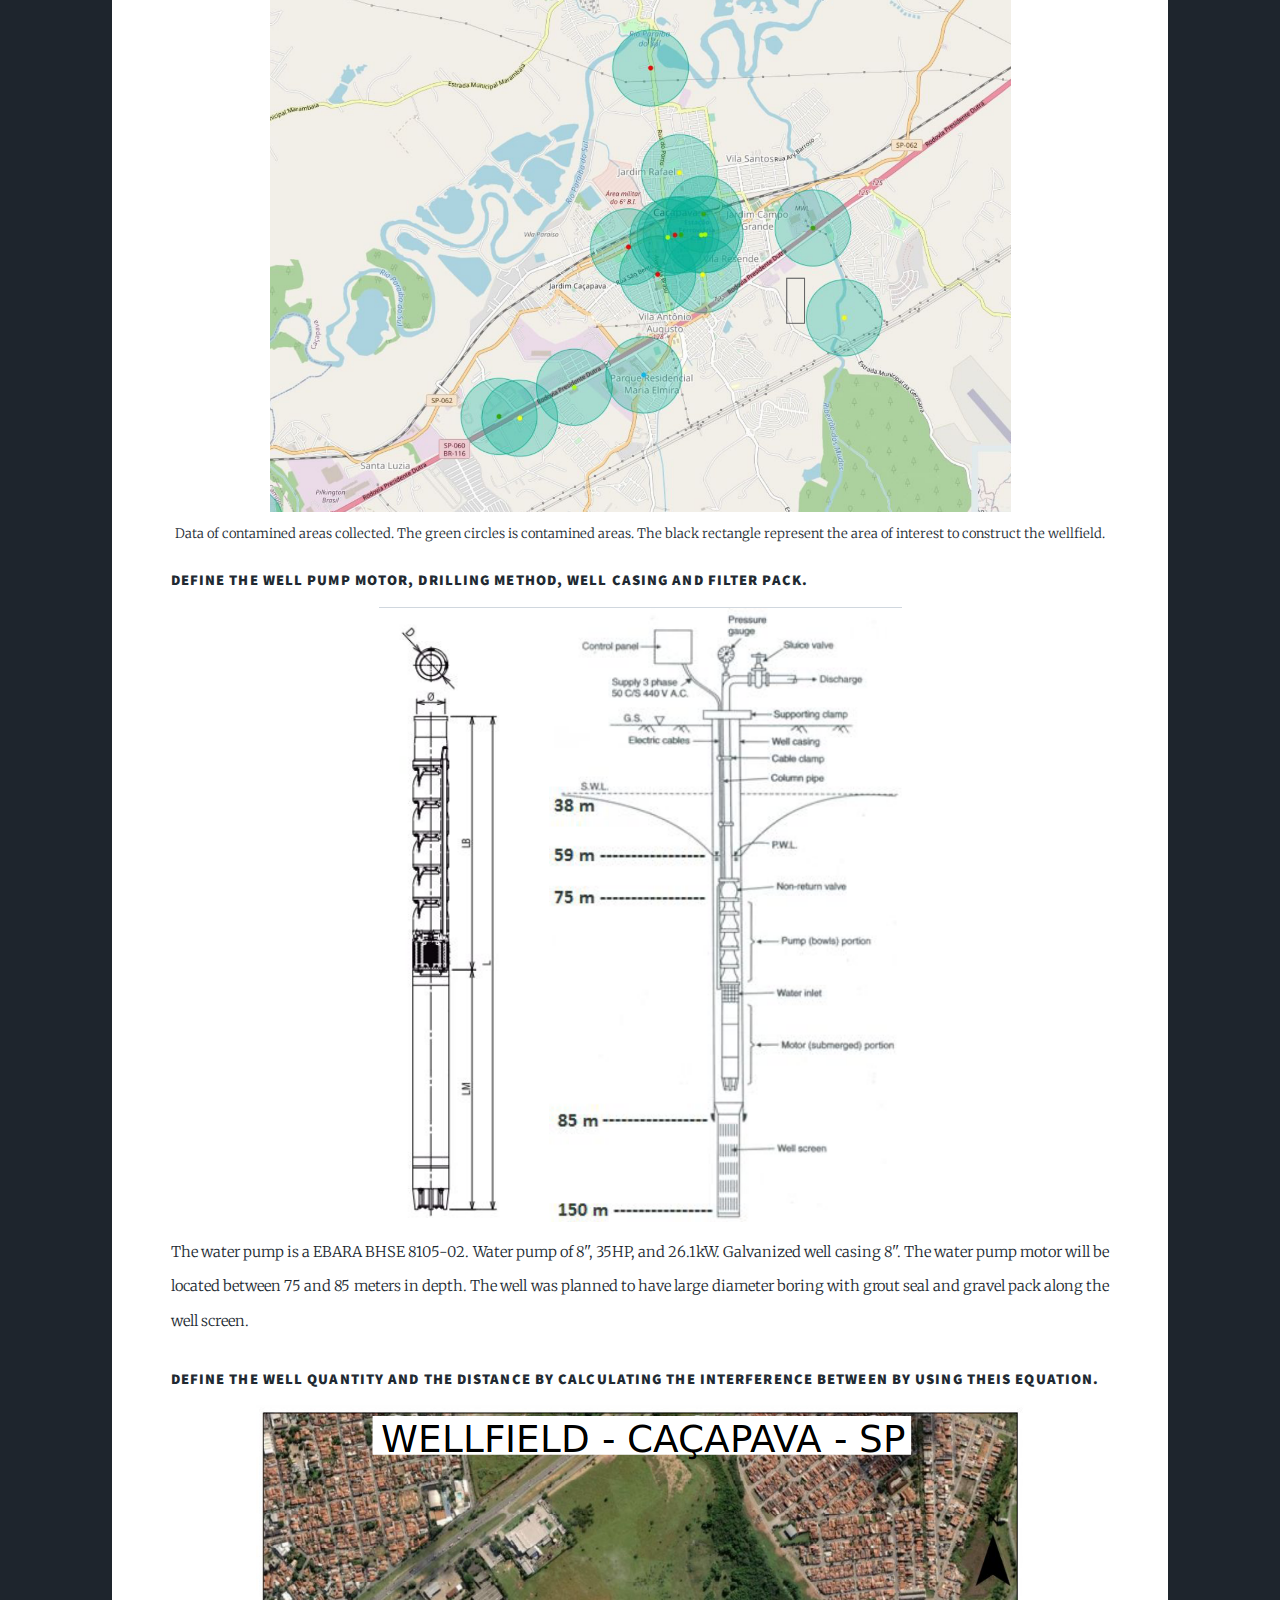
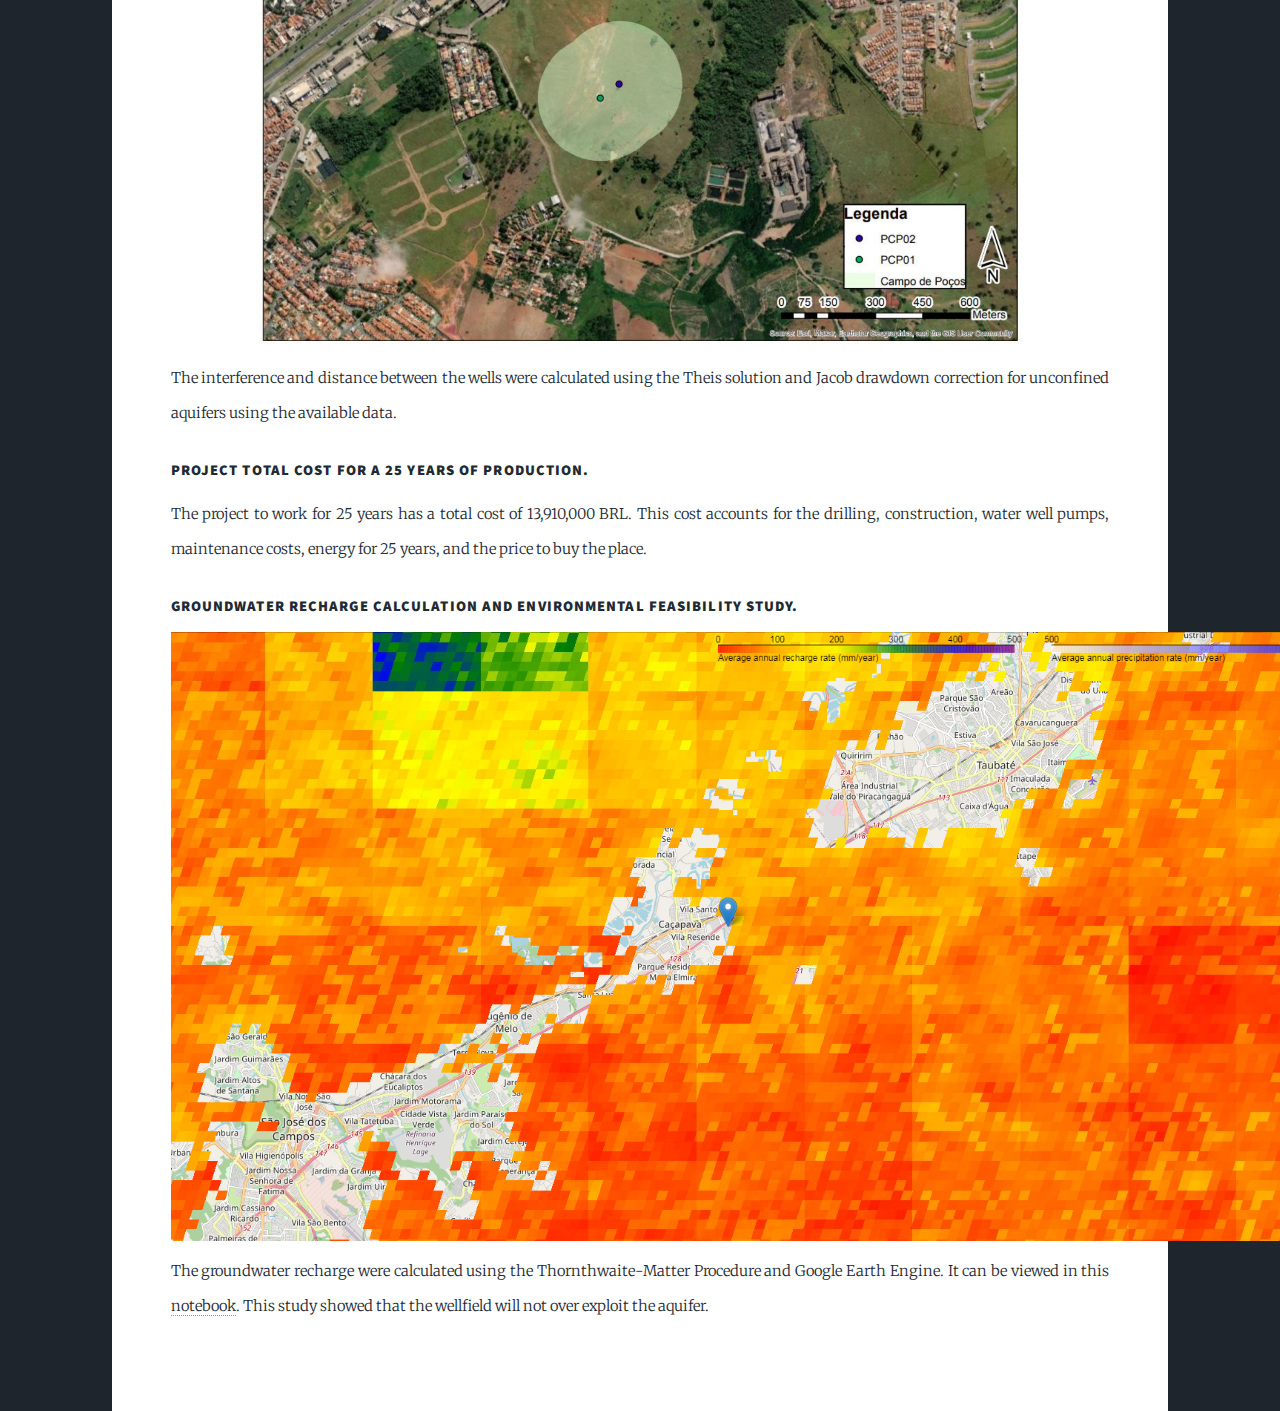
<file: wellfield.html>
<!DOCTYPE HTML>
<!--
	Massively by HTML5 UP
	html5up.net | @ajlkn
	Free for personal and commercial use under the CCA 3.0 license (html5up.net/license)
-->
<html>
	<head>
		<title>Defining the best area to project a wellfield</title>
		<meta charset="utf-8" />
		<meta name="viewport" content="width=device-width, initial-scale=1, user-scalable=no" />
		<link rel="stylesheet" href="assets/css/main.css" />
		<noscript><link rel="stylesheet" href="assets/css/noscript.css" /></noscript>
	</head>
	<body class="is-preload">

		<!-- Wrapper -->
			<div id="wrapper">

				<!-- Header -->
					<header id="header">
						<a href="index.html" class="logo">Homepage</a>
					</header>

				<!-- Nav -->
					<nav id="nav">
						<ul class="links">
							<li><a href="index.html">Homepage</a></li>
							<li><a href="generic.html">Presentations</a></li>
							<li><a href="elements.html">CV</a></li>
						</ul>
						<ul class="icons">
							<li><a href="https://www.linkedin.com/in/philliperalin/" class="icon brands fa-linkedin"><span class="label">Instagram</span></a></li>
							<li><a href="https://github.com/philliperalin" class="icon brands fa-github"><span class="label">GitHub</span></a></li>
						</ul>
					</nav>

				<!-- Main -->
					<div id="main">

						<!-- Post -->
							<section class="post">
								<header class="major">
									<h3>Defining the best area to project a wellfield in Caçapava - SP, Brazil</h3>
									<p>Implementation of a wellfield in Caçapava - SP, Brazil. This was planned with 
										its constructive parameters in the best hydrogeologic area defined using public 
										data. The aim of this project is to meet the demand of a possible abrupt population 
										growth of 20,000 people.</p>
								</header>
								<center><img src="images/wellfield-cover.png" alt=""></center>
								<p style="text-align:center; line-height:1.1"><font size="-1">
									Wellfield position with the protected area (light green area) and wells (blue and green dots).
								</font></p>
								<h4>Skills and Tools Used</h4>
                                <div class="row">
                                    <div class="col-6 col-12-small">
                                        <ul>
                                            <li>Analysis of hydrogeologic data.</li>
                                            <li>Pumping test data analysis.</li>
                                            <li>Groundwater recharge calculation.</li>
                                            
                                        </ul>
                                    </div>
                                    <div class="col-6 col-12-small">
                                        <ul>
                                            <li>Python.</li>
                                            <li>ArcGIS.</li>
                                            <li>Google Earth Engine Python API.</li>
                                            
                                        </ul>
                                    </div>
                                </div>
								<p>This project was designed and carried out with the collaboration of Cleilson Gama. This page 
									briefly summarizes the work done to achieve the goal of the project.
								</p>
                                <h4>Objectives</h4>
								<p>Implementation of a wellfield with its constructive parameters in the municipality of 
									Caçapava to meet the demand of possible abrupt population growth of 20 thousand people.
									As well as define the best area to construct the wellfield. The objective was reached by doing:
								</p>
								<ul>
									<li>Study of the Caçapava geologic/hydrogeologic context.</li>
									<li>Collect of public hydrogeologic data.</li>
									<li>Maps making: aquifer thickness, water static level, specific capacity, etc.</li>
									<li>Transmissivity calculation by using empiral relationship with specific capacity.</li>
									<li>Define the best transmissivity region.</li>
									<li>Study of contamined areas.</li>
									<li>Define the well pump motor, drilling method, well casing and filter pack.</li>
									<li>Define the well quantity and the distance by calculating the interference between by using Theis equation.</li>
									<li>Operational control and preventive maintenance planning.</li>
									<li>Project total cost for a 25 years of production.</li>
									<li>Groundwater recharge calculation and environmental feasibility study.</li>
									
								</ul>
                                
								<h4>Study of the Caçapava geologic/hydrogeologic context.</h4>
								<center><img src="images/wellfield-geo.png" alt=""></center>
								<p>Caçapava is located in a Cenozoic rift basin. In this municipality, there is a high of bedrock.  
									The aquifer is majority unconfined and has a heterogeneous character and is defined as a large thick sandstone. 
									Transmissivity values found in the literature range between 1.2E-04 and 9.5E-03 m2/s.
								</p>

								<h4>Collect of public hydrogeologic data and maps making.</h4>
								<center><img src="images/wellfield-esp.png" alt=""></center>
								<p style="text-align:center; line-height:1.1"><font size="-1">
									Aquifer thickness map. This was done by using Ordinary Kriging in the available public data 
									(dots). The red circle represents the urban area of Caçapava. This map is one example of the 
									total maps produced to support the decision-making.
								</font></p>

								

								<h4>Transmissivity calculation by using empiral relationship with specific capacity.</h4>
								<center><img src="images/wellfield-T-relation.png" alt=""></center>
								<p>The procedure applied to estimate the transmissivity values can be viewed in this <a href="https://github.com/philliperalin/cacapava-wellfield-project/blob/main/transmissivity/Sc_T.ipynb" target="_blank">notebook</a> in the github repo.
								</p>

								<h4>Define the best transmissivity region.</h4>
								<center><img src="images/wellfield-T.png" alt=""></center>
								<p style="text-align:center; line-height:1.1"><font size="-1">
									Distribution of the transmissivity data for the area of interest (left hand side boxplot) against
									transmissivity data of the Caçapava.
								</font></p>
								
								
								<h4>Study of contamined areas.</h4>
								<center><img src="images/wellfield-cetesb.png" alt=""></center>
								<p style="text-align:center; line-height:1.1"><font size="-1">
									Data of contamined areas collected. The green circles is contamined areas. The black 
									rectangle represent the area of interest to construct the wellfield.
								</font></p>

								<h4>Define the well pump motor, drilling method, well casing and filter pack.</h4>
								<center><img src="images/wellfield-waterpump.png" alt=""></center>
								<p>The water pump is a EBARA BHSE 8105-02. Water pump of 8'', 35HP, and 26.1kW. 
									Galvanized well casing 8''. The water pump motor will be located between 75 and 85 meters in depth.
									The well was planned to have large diameter boring with grout seal and gravel pack along the well screen.
								</p>

								<h4>Define the well quantity and the distance by calculating the interference between by using Theis equation.</h4>
								<center><img src="images/wellfield-cover.png" alt=""></center>
								<p>The interference and distance between the wells were calculated using the Theis solution and Jacob
									drawdown correction for unconfined aquifers using the available data. 
								</p>

								
								<h4>Project total cost for a 25 years of production.</h4>
								
								<p>The project to work for 25 years has a total cost of 13,910,000 BRL. This cost accounts for 
									the drilling, construction, water well pumps, maintenance costs, energy for 25 years, and the 
									price to buy the place.
								</p>

								<h4>Groundwater recharge calculation and environmental feasibility study.</h4>
								<center><img src="images/recharge.png" alt="" width="1200"></center>
								<p>The groundwater recharge were calculated using the Thornthwaite-Matter Procedure and Google Earth Engine. It can be 
									viewed in this <a href="https://github.com/philliperalin/cacapava-wellfield-project/blob/main/groundwater_recharge/groundwater-recharge.ipynb" target="_blank">notebook</a>. 
									This study showed that the wellfield will not over exploit the aquifer. 

								</p>
							</section>

					</div>

				<!-- Footer -->
					<!--<footer id="footer">
						<section>
							<form method="post" action="#">
								<div class="fields">
									<div class="field">
										<label for="name">Name</label>
										<input type="text" name="name" id="name" />
									</div>
									<div class="field">
										<label for="email">Email</label>
										<input type="text" name="email" id="email" />
									</div>
									<div class="field">
										<label for="message">Message</label>
										<textarea name="message" id="message" rows="3"></textarea>
									</div>
								</div>
								<ul class="actions">
									<li><input type="submit" value="Send Message" /></li>
								</ul>
							</form>
						</section>
						<section class="split contact">
							<section class="alt">
								<h3>Address</h3>
								<p>1234 Somewhere Road #87257<br />
								Nashville, TN 00000-0000</p>
							</section>
							<section>
								<h3>Phone</h3>
								<p><a href="#">(000) 000-0000</a></p>
							</section>
							<section>
								<h3>Email</h3>
								<p><a href="#">info@untitled.tld</a></p>
							</section>
							<section>
								<h3>Social</h3>
								<ul class="icons alt">
									<li><a href="#" class="icon brands alt fa-twitter"><span class="label">Twitter</span></a></li>
									<li><a href="#" class="icon brands alt fa-facebook-f"><span class="label">Facebook</span></a></li>
									<li><a href="#" class="icon brands alt fa-instagram"><span class="label">Instagram</span></a></li>
									<li><a href="#" class="icon brands alt fa-github"><span class="label">GitHub</span></a></li>
								</ul>
							</section>
						</section>
					</footer>-->

				<!-- Copyright -->
					<!--<div id="copyright">
						<ul><li>&copy; Untitled</li><li>Design: <a href="https://html5up.net">HTML5 UP</a></li></ul>
					</div>-->

			</div>

		<!-- Scripts -->
			<script src="assets/js/jquery.min.js"></script>
			<script src="assets/js/jquery.scrollex.min.js"></script>
			<script src="assets/js/jquery.scrolly.min.js"></script>
			<script src="assets/js/browser.min.js"></script>
			<script src="assets/js/breakpoints.min.js"></script>
			<script src="assets/js/util.js"></script>
			<script src="assets/js/main.js"></script>

	</body>
</html>
</file>
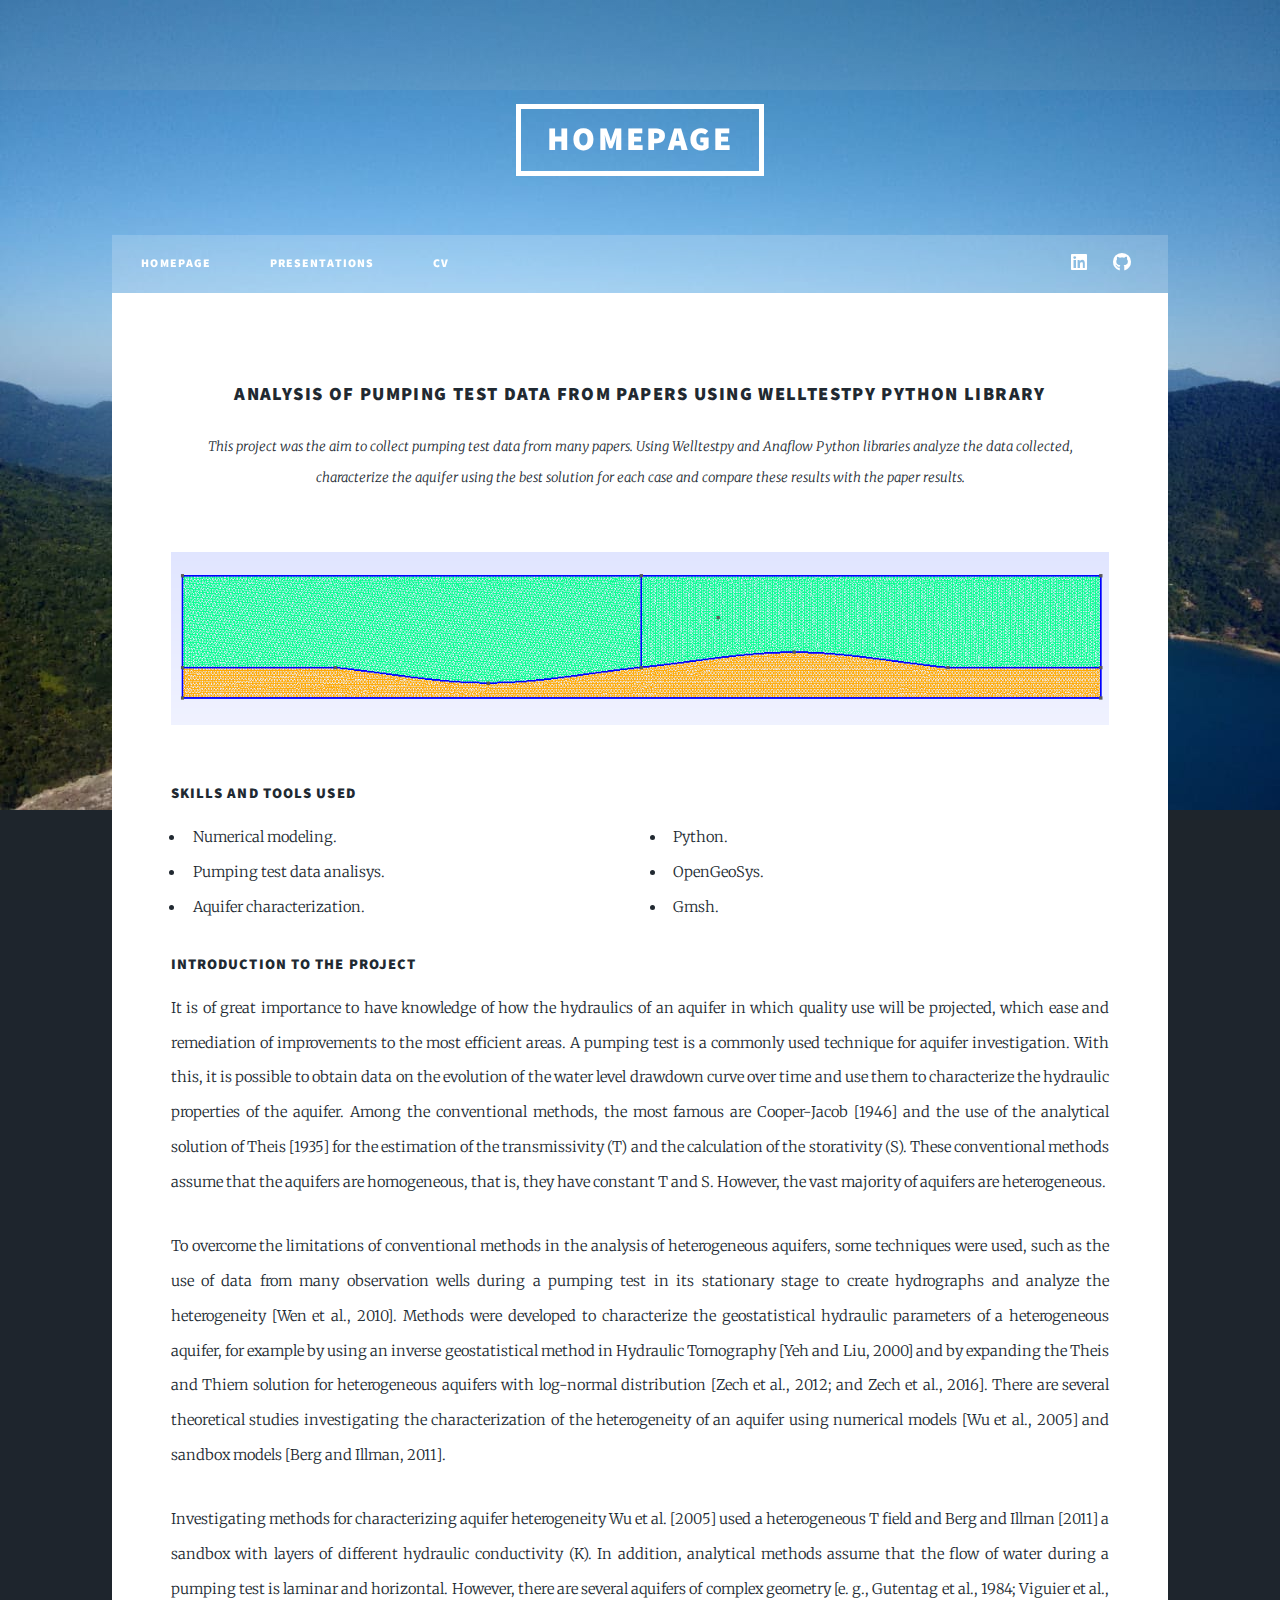
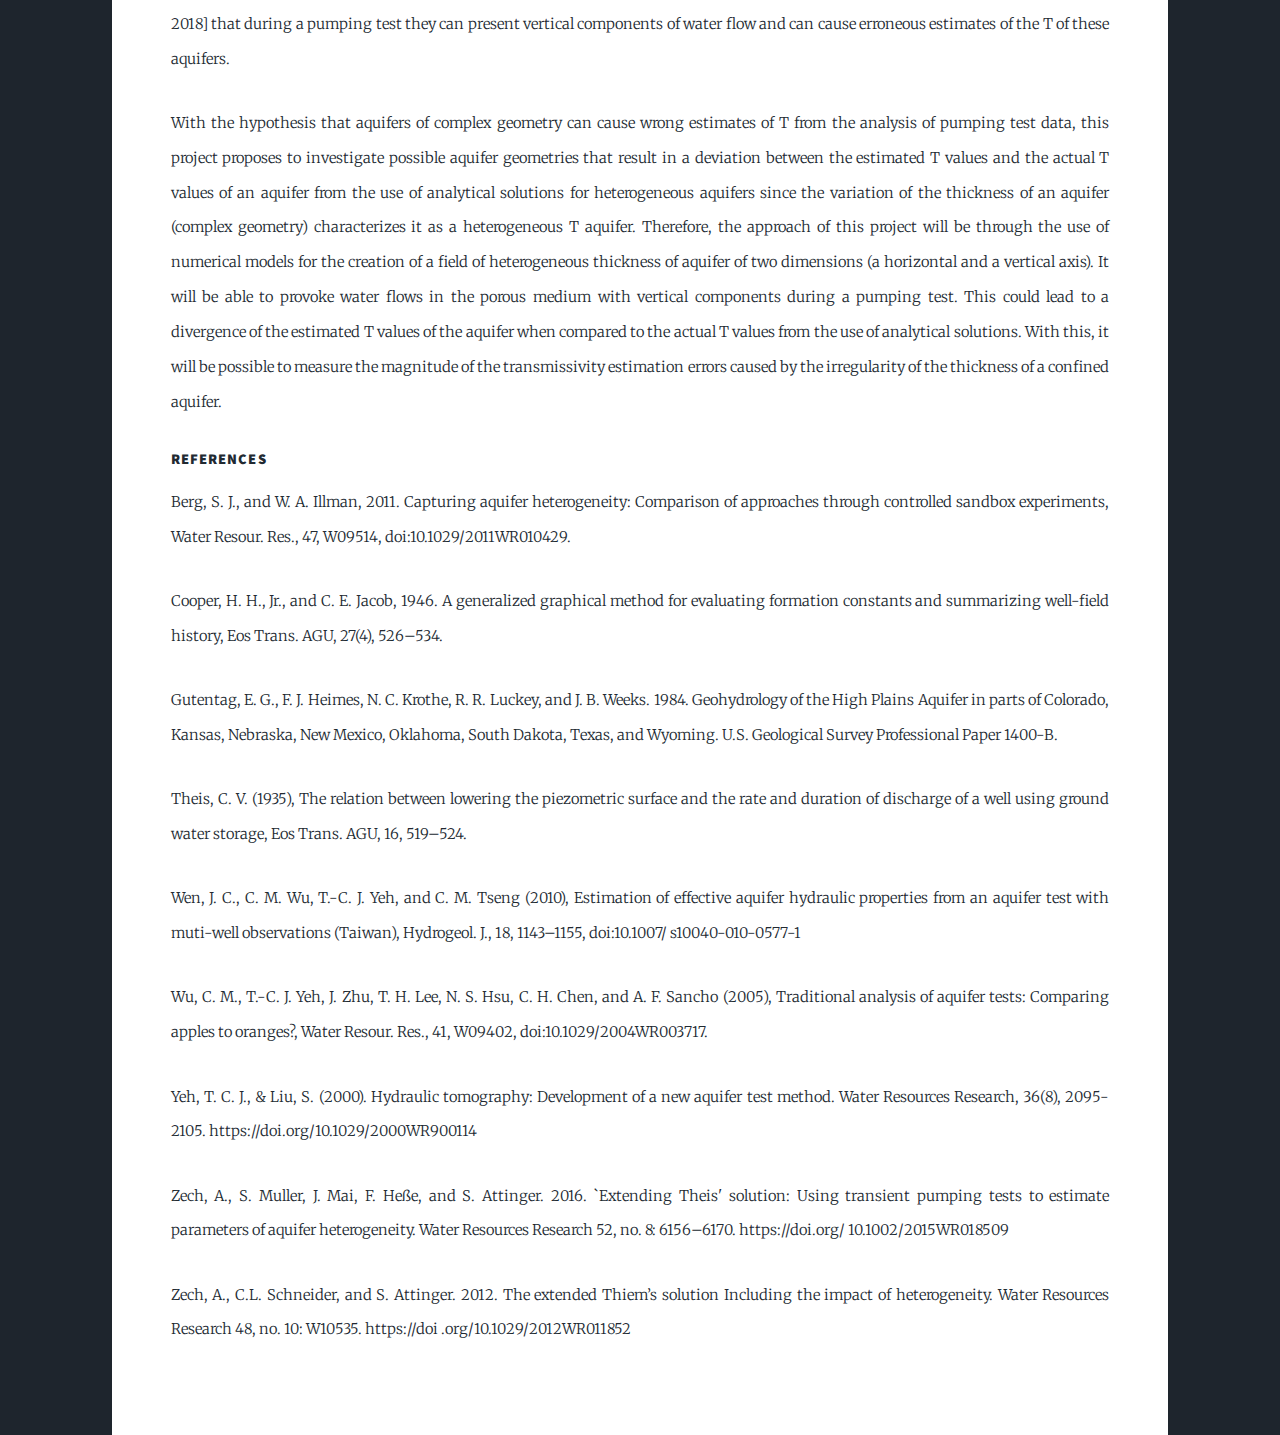
<file: welltestpy.html>
<!DOCTYPE HTML>
<!--
	Massively by HTML5 UP
	html5up.net | @ajlkn
	Free for personal and commercial use under the CCA 3.0 license (html5up.net/license)
-->
<html>
	<head>
		<title>ANALYSIS OF PUMPING TEST DATA FROM PAPERS USING WELLTESTPY PYTHON LIBRARY</title>
		<meta charset="utf-8" />
		<meta name="viewport" content="width=device-width, initial-scale=1, user-scalable=no" />
		<link rel="stylesheet" href="assets/css/main.css" />
		<noscript><link rel="stylesheet" href="assets/css/noscript.css" /></noscript>
	</head>
	<body class="is-preload">

		<!-- Wrapper -->
			<div id="wrapper">

				<!-- Header -->
					<header id="header">
						<a href="index.html" class="logo">Homepage</a>
					</header>

				<!-- Nav -->
					<nav id="nav">
						<ul class="links">
							<li><a href="index.html">Homepage</a></li>
							<li><a href="generic.html">Presentations</a></li>
							<li><a href="elements.html">CV</a></li>
						</ul>
						<ul class="icons">
							<li><a href="https://www.linkedin.com/in/philliperalin/" class="icon brands fa-linkedin"><span class="label">Instagram</span></a></li>
							<li><a href="https://github.com/philliperalin" class="icon brands fa-github"><span class="label">GitHub</span></a></li>
						</ul>
					</nav>

				<!-- Main -->
					<div id="main">

						<!-- Post -->
							<section class="post">
								<header class="major">
									<h3>ANALYSIS OF PUMPING TEST DATA FROM PAPERS USING WELLTESTPY PYTHON LIBRARY</h3>
									<p>This project was the aim to collect pumping test data from many papers. Using 
										Welltestpy and Anaflow Python libraries analyze the data collected, characterize 
										the aquifer using the best solution for each case and compare these results with 
										the paper results.</p>
								</header>
								<div class="image main"><img src="images/undergrad-thesis-cover.png" alt="" /></div>
								<h4>Skills and Tools Used</h4>
                                <div class="row">
                                    <div class="col-6 col-12-small">
                                        <ul>
                                            <li>Numerical modeling.</li>
                                            <li>Pumping test data analisys.</li>
                                            <li>Aquifer characterization.</li>
                                            
                                        </ul>
                                    </div>
                                    <div class="col-6 col-12-small">
                                        <ul>
                                            <li>Python.</li>
                                            <li>OpenGeoSys.</li>
                                            <li>Gmsh.</li>
                                            
                                        </ul>
                                    </div>
                                </div>

                                <h4>Introduction to the Project</h4>
                                <p>It is of great importance to have knowledge of how the hydraulics of an aquifer in which quality use will be projected, which ease and remediation of improvements to the most efficient areas. A pumping test is a commonly used technique for aquifer investigation. With this, it is possible to obtain data on the evolution of the water level drawdown curve over time and use them to characterize the hydraulic properties of the aquifer. Among the conventional methods, the most famous are Cooper-Jacob [1946] and the use of the analytical solution of Theis [1935] for the estimation of the transmissivity (T) and the calculation of the storativity (S). These conventional methods assume that the aquifers are homogeneous, that is, they have constant T and S. However, the vast majority of aquifers are heterogeneous.
                                </p>
                                <p>To overcome the limitations of conventional methods in the analysis of heterogeneous aquifers, some techniques were used, such as the use of data from many observation wells during a pumping test in its stationary stage to create hydrographs and analyze the heterogeneity [Wen et al., 2010]. Methods were developed to characterize the geostatistical hydraulic parameters of a heterogeneous aquifer, for example by using an inverse geostatistical method in Hydraulic Tomography [Yeh and Liu, 2000] and by expanding the Theis and Thiem solution for heterogeneous aquifers with log-normal distribution [Zech et al., 2012; and Zech et al., 2016]. There are several theoretical studies investigating the characterization of the heterogeneity of an aquifer using numerical models [Wu et al., 2005] and sandbox models [Berg and Illman, 2011].
                                </p>
                                <p>Investigating methods for characterizing aquifer heterogeneity Wu et al. [2005] used a heterogeneous T field and Berg and Illman [2011] a sandbox with layers of different hydraulic conductivity (K). In addition, analytical methods assume that the flow of water during a pumping test is laminar and horizontal. However, there are several aquifers of complex geometry [e. g., Gutentag et al., 1984; Viguier et al., 2018] that during a pumping test they can present vertical components of water flow and can cause erroneous estimates of the T of these aquifers.
                                </p>
                                <p>With the hypothesis that aquifers of complex geometry can cause wrong estimates of T from the analysis of pumping test data, this project proposes to investigate possible aquifer geometries that result in a deviation between the estimated T values and the actual T values of an aquifer from the use of analytical solutions for heterogeneous aquifers since the variation of the thickness of an aquifer (complex geometry) characterizes it as a heterogeneous T aquifer. Therefore, the approach of this project will be through the use of numerical models for the creation of a field of heterogeneous thickness of aquifer of two dimensions (a horizontal and a vertical axis). It will be able to provoke water flows in the porous medium with vertical components during a pumping test. This could lead to a divergence of the estimated T values of the aquifer when compared to the actual T values from the use of analytical solutions. With this, it will be possible to measure the magnitude of the transmissivity estimation errors caused by the irregularity of the thickness of a confined aquifer.
                                </p>
								<h4>References</h4>
								<p>Berg, S. J., and W. A. Illman, 2011. Capturing aquifer heterogeneity: Comparison of approaches through controlled sandbox experiments, Water Resour. Res., 47, W09514, doi:10.1029/2011WR010429.</p>
								<p>Cooper, H. H., Jr., and C. E. Jacob, 1946. A generalized graphical method for evaluating formation constants and summarizing well-field history, Eos Trans. AGU, 27(4), 526–534.</p>
								<p>Gutentag, E. G., F. J. Heimes, N. C. Krothe, R. R. Luckey, and J. B. Weeks. 1984. Geohydrology of the High Plains Aquifer in parts of Colorado, Kansas, Nebraska, New Mexico, Oklahoma, South Dakota, Texas, and Wyoming. U.S. Geological Survey Professional Paper 1400-B.</p>
								<p>Theis, C. V. (1935), The relation between lowering the piezometric surface and the rate and duration of discharge of a well using ground water storage, Eos Trans. AGU, 16, 519–524.</p>
								<p>Wen, J. C., C. M. Wu, T.-C. J. Yeh, and C. M. Tseng (2010), Estimation of effective aquifer hydraulic properties from an aquifer test with muti-well observations (Taiwan), Hydrogeol. J., 18, 1143–1155, doi:10.1007/ s10040-010-0577-1</p>
								<p>Wu, C. M., T.-C. J. Yeh, J. Zhu, T. H. Lee, N. S. Hsu, C. H. Chen, and A. F. Sancho (2005), Traditional analysis of aquifer tests: Comparing apples to oranges?, Water Resour. Res., 41, W09402, doi:10.1029/2004WR003717.</p>
								<p>Yeh, T. C. J., & Liu, S. (2000). Hydraulic tomography: Development of a new aquifer test method. Water Resources Research, 36(8), 2095-2105. https://doi.org/10.1029/2000WR900114</p>
								<p>Zech, A., S. Muller, J. Mai, F. Heße, and S. Attinger. 2016. `Extending Theis' solution: Using transient pumping tests to estimate parameters of aquifer heterogeneity. Water Resources Research 52, no. 8: 6156–6170. https://doi.org/ 10.1002/2015WR018509</p>
								<p>Zech, A., C.L. Schneider, and S. Attinger. 2012. The extended Thiem’s solution Including the impact of heterogeneity. Water Resources Research 48, no. 10: W10535. https://doi .org/10.1029/2012WR011852</p>

							</section>

					</div>

				<!-- Footer -->
					<!--<footer id="footer">
						<section>
							<form method="post" action="#">
								<div class="fields">
									<div class="field">
										<label for="name">Name</label>
										<input type="text" name="name" id="name" />
									</div>
									<div class="field">
										<label for="email">Email</label>
										<input type="text" name="email" id="email" />
									</div>
									<div class="field">
										<label for="message">Message</label>
										<textarea name="message" id="message" rows="3"></textarea>
									</div>
								</div>
								<ul class="actions">
									<li><input type="submit" value="Send Message" /></li>
								</ul>
							</form>
						</section>
						<section class="split contact">
							<section class="alt">
								<h3>Address</h3>
								<p>1234 Somewhere Road #87257<br />
								Nashville, TN 00000-0000</p>
							</section>
							<section>
								<h3>Phone</h3>
								<p><a href="#">(000) 000-0000</a></p>
							</section>
							<section>
								<h3>Email</h3>
								<p><a href="#">info@untitled.tld</a></p>
							</section>
							<section>
								<h3>Social</h3>
								<ul class="icons alt">
									<li><a href="#" class="icon brands alt fa-twitter"><span class="label">Twitter</span></a></li>
									<li><a href="#" class="icon brands alt fa-facebook-f"><span class="label">Facebook</span></a></li>
									<li><a href="#" class="icon brands alt fa-instagram"><span class="label">Instagram</span></a></li>
									<li><a href="#" class="icon brands alt fa-github"><span class="label">GitHub</span></a></li>
								</ul>
							</section>
						</section>
					</footer>-->

				<!-- Copyright -->
					<!--<div id="copyright">
						<ul><li>&copy; Untitled</li><li>Design: <a href="https://html5up.net">HTML5 UP</a></li></ul>
					</div>-->

			</div>

		<!-- Scripts -->
			<script src="assets/js/jquery.min.js"></script>
			<script src="assets/js/jquery.scrollex.min.js"></script>
			<script src="assets/js/jquery.scrolly.min.js"></script>
			<script src="assets/js/browser.min.js"></script>
			<script src="assets/js/breakpoints.min.js"></script>
			<script src="assets/js/util.js"></script>
			<script src="assets/js/main.js"></script>

	</body>
</html>
</file>
<file: assets/css/main.css>
@import url(fontawesome-all.min.css);
@import url("https://fonts.googleapis.com/css?family=Merriweather:300,700,300italic,700italic|Source+Sans+Pro:900");

/*
	Massively by HTML5 UP
	html5up.net | @ajlkn
	Free for personal and commercial use under the CCA 3.0 license (html5up.net/license)
*/

html, body, div, span, applet, object,
iframe, h1, h2, h3, h4, h5, h6, p, blockquote,
pre, a, abbr, acronym, address, big, cite,
code, del, dfn, em, img, ins, kbd, q, s, samp,
small, strike, strong, sub, sup, tt, var, b,
u, i, center, dl, dt, dd, ol, ul, li, fieldset,
form, label, legend, table, caption, tbody,
tfoot, thead, tr, th, td, article, aside,
canvas, details, embed, figure, figcaption,
footer, header, hgroup, menu, nav, output, ruby,
section, summary, time, mark, audio, video {
	margin: 0;
	padding: 0;
	border: 0;
	font-size: 100%;
	font: inherit;
	vertical-align: baseline;}

article, aside, details, figcaption, figure,
footer, header, hgroup, menu, nav, section {
	display: block;}

body {
	line-height: 1;
}

ol, ul {
	list-style: none;
}

blockquote, q {
	quotes: none;
}

	blockquote:before, blockquote:after, q:before, q:after {
		content: '';
		content: none;
	}

table {
	border-collapse: collapse;
	border-spacing: 0;
}

body {
	-webkit-text-size-adjust: none;
}

mark {
	background-color: transparent;
	color: inherit;
}

input::-moz-focus-inner {
	border: 0;
	padding: 0;
}

input, select, textarea {
	-moz-appearance: none;
	-webkit-appearance: none;
	-ms-appearance: none;
	appearance: none;
}

/* Basic */

	@-ms-viewport {
		width: device-width;
	}

	body {
		-ms-overflow-style: scrollbar;
	}

	@media screen and (max-width: 480px) {

		html, body {
			min-width: 320px;
		}

	}

	html {
		box-sizing: border-box;
	}

	*, *:before, *:after {
		box-sizing: inherit;
	}

	body {
		background-color: #1e252d;
	}

		body.is-preload *, body.is-preload *:before, body.is-preload *:after {
			-moz-animation: none !important;
			-webkit-animation: none !important;
			-ms-animation: none !important;
			animation: none !important;
			-moz-transition: none !important;
			-webkit-transition: none !important;
			-ms-transition: none !important;
			transition: none !important;
		}

/* Type */

	html {
		font-size: 16pt;
	}

		@media screen and (max-width: 1680px) {

			html {
				font-size: 12pt;
			}

		}

		@media screen and (max-width: 1280px) {

			html {
				font-size: 11pt;
			}

		}

		@media screen and (max-width: 360px) {

			html {
				font-size: 10pt;
			}

		}

	body {
		color: #212931;
	}

	body, input, select, textarea {
		font-family: "Merriweather", Georgia, serif;
		font-weight: 300;
		font-size: 1rem;
		line-height: 2.375;
	}

	a {
		-moz-transition: color 0.2s ease-in-out, background-color 0.2s ease-in-out, border-color 0.2s ease-in-out, box-shadow 0.2s ease-in-out;
		-webkit-transition: color 0.2s ease-in-out, background-color 0.2s ease-in-out, border-color 0.2s ease-in-out, box-shadow 0.2s ease-in-out;
		-ms-transition: color 0.2s ease-in-out, background-color 0.2s ease-in-out, border-color 0.2s ease-in-out, box-shadow 0.2s ease-in-out;
		transition: color 0.2s ease-in-out, background-color 0.2s ease-in-out, border-color 0.2s ease-in-out, box-shadow 0.2s ease-in-out;
		border-bottom: dotted 1px;
		text-decoration: none;
	}

		a:hover {
			border-bottom-color: transparent;
		}

	strong, b {
		font-weight: 600;
	}

	em, i {
		font-style: italic;
	}

	p {
		text-align: justify;
		margin: 0 0 2rem 0;
	}

	h1, h2, h3, h4, h5, h6 {
		font-family: "Source Sans Pro", Helvetica, sans-serif;
		font-weight: 900;
		line-height: 1.5;
		letter-spacing: 0.075em;
		text-transform: uppercase;
		margin: 0 0 1rem 0;
	}

		h1 a, h2 a, h3 a, h4 a, h5 a, h6 a {
			border-bottom: 0;
			color: inherit;
			text-decoration: none;
		}

	h1 {
		font-size: 4rem;
		line-height: 1.1;
		margin: 0 0 2rem 0;
	}

	h2 {
		font-size: 1.75rem;
		line-height: 1.3;
		margin: 0 0 1.5rem 0;
	}

	h3 {
		font-size: 1.25rem;
		margin: 0 0 1.5rem 0;
	}

	h4 {
		font-size: 1rem;
	}

	h5 {
		font-size: 0.9rem;
	}

	h6 {
		font-size: 0.8rem;
	}

	sub {
		font-size: 0.8rem;
		position: relative;
		top: 0.5rem;
	}

	sup {
		font-size: 0.8rem;
		position: relative;
		top: -0.5rem;
	}

	blockquote {
		border-left: solid 4px;
		font-style: italic;
		margin: 0 0 2rem 0;
		padding: 0.5rem 0 0.5rem 2rem;
	}

	code {
		border: solid 2px;
		font-family: "Courier New", monospace;
		font-size: 0.9rem;
		margin: 0 0.25rem;
		padding: 0.25rem 0.65rem;
	}

	pre {
		-webkit-overflow-scrolling: touch;
		font-family: "Courier New", monospace;
		font-size: 0.9rem;
		margin: 0 0 2rem 0;
	}

		pre code {
			display: block;
			line-height: 1.75;
			padding: 1rem 1.5rem;
			overflow-x: auto;
		}

	hr {
		border: 0;
		border-bottom: solid 2px;
		margin: 3rem 0;
	}

		hr.major {
			margin: 5rem 0;
		}

	.align-left {
		text-align: left;
	}

	.align-center {
		text-align: center;
	}

	.align-right {
		text-align: right;
	}

	input, select, textarea {
		color: #212931;
	}

	a {
		color: #212931;
		border-bottom-color: rgba(33, 41, 49, 0.5);
	}

		a:hover {
			border-bottom-color: transparent;
			color: #18bfef !important;
		}

	strong, b {
		color: #212931;
	}

	h1, h2, h3, h4, h5, h6 {
		color: #212931;
	}

	blockquote {
		border-left-color: #eeeeee;
	}

	code {
		background: rgba(220, 220, 220, 0.25);
		border-color: #eeeeee;
	}

	hr {
		border-bottom-color: #eeeeee;
	}

/* Row */

	.row {
		display: flex;
		flex-wrap: wrap;
		box-sizing: border-box;
		align-items: stretch;
	}

		.row > * {
			box-sizing: border-box;
		}

		.row.gtr-uniform > * > :last-child {
			margin-bottom: 0;
		}

		.row.aln-left {
			justify-content: flex-start;
		}

		.row.aln-center {
			justify-content: center;
		}

		.row.aln-right {
			justify-content: flex-end;
		}

		.row.aln-top {
			align-items: flex-start;
		}

		.row.aln-middle {
			align-items: center;
		}

		.row.aln-bottom {
			align-items: flex-end;
		}

		.row > .imp {
			order: -1;
		}

		.row > .col-1 {
			width: 8.33333%;
		}

		.row > .off-1 {
			margin-left: 8.33333%;
		}

		.row > .col-2 {
			width: 16.66667%;
		}

		.row > .off-2 {
			margin-left: 16.66667%;
		}

		.row > .col-3 {
			width: 25%;
		}

		.row > .off-3 {
			margin-left: 25%;
		}

		.row > .col-4 {
			width: 33.33333%;
		}

		.row > .off-4 {
			margin-left: 33.33333%;
		}

		.row > .col-5 {
			width: 41.66667%;
		}

		.row > .off-5 {
			margin-left: 41.66667%;
		}

		.row > .col-6 {
			width: 50%;
		}

		.row > .off-6 {
			margin-left: 50%;
		}

		.row > .col-7 {
			width: 58.33333%;
		}

		.row > .off-7 {
			margin-left: 58.33333%;
		}

		.row > .col-8 {
			width: 66.66667%;
		}

		.row > .off-8 {
			margin-left: 66.66667%;
		}

		.row > .col-9 {
			width: 75%;
		}

		.row > .off-9 {
			margin-left: 75%;
		}

		.row > .col-10 {
			width: 83.33333%;
		}

		.row > .off-10 {
			margin-left: 83.33333%;
		}

		.row > .col-11 {
			width: 91.66667%;
		}

		.row > .off-11 {
			margin-left: 91.66667%;
		}

		.row > .col-12 {
			width: 100%;
		}

		.row > .off-12 {
			margin-left: 100%;
		}

		.row.gtr-0 {
			margin-top: 0;
			margin-left: 0rem;
		}

			.row.gtr-0 > * {
				padding: 0 0 0 0rem;
			}

			.row.gtr-0.gtr-uniform {
				margin-top: 0rem;
			}

				.row.gtr-0.gtr-uniform > * {
					padding-top: 0rem;
				}

		.row.gtr-25 {
			margin-top: 0;
			margin-left: -0.375rem;
		}

			.row.gtr-25 > * {
				padding: 0 0 0 0.375rem;
			}

			.row.gtr-25.gtr-uniform {
				margin-top: -0.375rem;
			}

				.row.gtr-25.gtr-uniform > * {
					padding-top: 0.375rem;
				}

		.row.gtr-50 {
			margin-top: 0;
			margin-left: -0.75rem;
		}

			.row.gtr-50 > * {
				padding: 0 0 0 0.75rem;
			}

			.row.gtr-50.gtr-uniform {
				margin-top: -0.75rem;
			}

				.row.gtr-50.gtr-uniform > * {
					padding-top: 0.75rem;
				}

		.row {
			margin-top: 0;
			margin-left: -1.5rem;
		}

			.row > * {
				padding: 0 0 0 1.5rem;
			}

			.row.gtr-uniform {
				margin-top: -1.5rem;
			}

				.row.gtr-uniform > * {
					padding-top: 1.5rem;
				}

		.row.gtr-150 {
			margin-top: 0;
			margin-left: -2.25rem;
		}

			.row.gtr-150 > * {
				padding: 0 0 0 2.25rem;
			}

			.row.gtr-150.gtr-uniform {
				margin-top: -2.25rem;
			}

				.row.gtr-150.gtr-uniform > * {
					padding-top: 2.25rem;
				}

		.row.gtr-200 {
			margin-top: 0;
			margin-left: -3rem;
		}

			.row.gtr-200 > * {
				padding: 0 0 0 3rem;
			}

			.row.gtr-200.gtr-uniform {
				margin-top: -3rem;
			}

				.row.gtr-200.gtr-uniform > * {
					padding-top: 3rem;
				}

		@media screen and (max-width: 1680px) {

			.row {
				display: flex;
				flex-wrap: wrap;
				box-sizing: border-box;
				align-items: stretch;
			}

				.row > * {
					box-sizing: border-box;
				}

				.row.gtr-uniform > * > :last-child {
					margin-bottom: 0;
				}

				.row.aln-left {
					justify-content: flex-start;
				}

				.row.aln-center {
					justify-content: center;
				}

				.row.aln-right {
					justify-content: flex-end;
				}

				.row.aln-top {
					align-items: flex-start;
				}

				.row.aln-middle {
					align-items: center;
				}

				.row.aln-bottom {
					align-items: flex-end;
				}

				.row > .imp-xlarge {
					order: -1;
				}

				.row > .col-1-xlarge {
					width: 8.33333%;
				}

				.row > .off-1-xlarge {
					margin-left: 8.33333%;
				}

				.row > .col-2-xlarge {
					width: 16.66667%;
				}

				.row > .off-2-xlarge {
					margin-left: 16.66667%;
				}

				.row > .col-3-xlarge {
					width: 25%;
				}

				.row > .off-3-xlarge {
					margin-left: 25%;
				}

				.row > .col-4-xlarge {
					width: 33.33333%;
				}

				.row > .off-4-xlarge {
					margin-left: 33.33333%;
				}

				.row > .col-5-xlarge {
					width: 41.66667%;
				}

				.row > .off-5-xlarge {
					margin-left: 41.66667%;
				}

				.row > .col-6-xlarge {
					width: 50%;
				}

				.row > .off-6-xlarge {
					margin-left: 50%;
				}

				.row > .col-7-xlarge {
					width: 58.33333%;
				}

				.row > .off-7-xlarge {
					margin-left: 58.33333%;
				}

				.row > .col-8-xlarge {
					width: 66.66667%;
				}

				.row > .off-8-xlarge {
					margin-left: 66.66667%;
				}

				.row > .col-9-xlarge {
					width: 75%;
				}

				.row > .off-9-xlarge {
					margin-left: 75%;
				}

				.row > .col-10-xlarge {
					width: 83.33333%;
				}

				.row > .off-10-xlarge {
					margin-left: 83.33333%;
				}

				.row > .col-11-xlarge {
					width: 91.66667%;
				}

				.row > .off-11-xlarge {
					margin-left: 91.66667%;
				}

				.row > .col-12-xlarge {
					width: 100%;
				}

				.row > .off-12-xlarge {
					margin-left: 100%;
				}

				.row.gtr-0 {
					margin-top: 0;
					margin-left: 0rem;
				}

					.row.gtr-0 > * {
						padding: 0 0 0 0rem;
					}

					.row.gtr-0.gtr-uniform {
						margin-top: 0rem;
					}

						.row.gtr-0.gtr-uniform > * {
							padding-top: 0rem;
						}

				.row.gtr-25 {
					margin-top: 0;
					margin-left: -0.375rem;
				}

					.row.gtr-25 > * {
						padding: 0 0 0 0.375rem;
					}

					.row.gtr-25.gtr-uniform {
						margin-top: -0.375rem;
					}

						.row.gtr-25.gtr-uniform > * {
							padding-top: 0.375rem;
						}

				.row.gtr-50 {
					margin-top: 0;
					margin-left: -0.75rem;
				}

					.row.gtr-50 > * {
						padding: 0 0 0 0.75rem;
					}

					.row.gtr-50.gtr-uniform {
						margin-top: -0.75rem;
					}

						.row.gtr-50.gtr-uniform > * {
							padding-top: 0.75rem;
						}

				.row {
					margin-top: 0;
					margin-left: -1.5rem;
				}

					.row > * {
						padding: 0 0 0 1.5rem;
					}

					.row.gtr-uniform {
						margin-top: -1.5rem;
					}

						.row.gtr-uniform > * {
							padding-top: 1.5rem;
						}

				.row.gtr-150 {
					margin-top: 0;
					margin-left: -2.25rem;
				}

					.row.gtr-150 > * {
						padding: 0 0 0 2.25rem;
					}

					.row.gtr-150.gtr-uniform {
						margin-top: -2.25rem;
					}

						.row.gtr-150.gtr-uniform > * {
							padding-top: 2.25rem;
						}

				.row.gtr-200 {
					margin-top: 0;
					margin-left: -3rem;
				}

					.row.gtr-200 > * {
						padding: 0 0 0 3rem;
					}

					.row.gtr-200.gtr-uniform {
						margin-top: -3rem;
					}

						.row.gtr-200.gtr-uniform > * {
							padding-top: 3rem;
						}

		}

		@media screen and (max-width: 1280px) {

			.row {
				display: flex;
				flex-wrap: wrap;
				box-sizing: border-box;
				align-items: stretch;
			}

				.row > * {
					box-sizing: border-box;
				}

				.row.gtr-uniform > * > :last-child {
					margin-bottom: 0;
				}

				.row.aln-left {
					justify-content: flex-start;
				}

				.row.aln-center {
					justify-content: center;
				}

				.row.aln-right {
					justify-content: flex-end;
				}

				.row.aln-top {
					align-items: flex-start;
				}

				.row.aln-middle {
					align-items: center;
				}

				.row.aln-bottom {
					align-items: flex-end;
				}

				.row > .imp-large {
					order: -1;
				}

				.row > .col-1-large {
					width: 8.33333%;
				}

				.row > .off-1-large {
					margin-left: 8.33333%;
				}

				.row > .col-2-large {
					width: 16.66667%;
				}

				.row > .off-2-large {
					margin-left: 16.66667%;
				}

				.row > .col-3-large {
					width: 25%;
				}

				.row > .off-3-large {
					margin-left: 25%;
				}

				.row > .col-4-large {
					width: 33.33333%;
				}

				.row > .off-4-large {
					margin-left: 33.33333%;
				}

				.row > .col-5-large {
					width: 41.66667%;
				}

				.row > .off-5-large {
					margin-left: 41.66667%;
				}

				.row > .col-6-large {
					width: 50%;
				}

				.row > .off-6-large {
					margin-left: 50%;
				}

				.row > .col-7-large {
					width: 58.33333%;
				}

				.row > .off-7-large {
					margin-left: 58.33333%;
				}

				.row > .col-8-large {
					width: 66.66667%;
				}

				.row > .off-8-large {
					margin-left: 66.66667%;
				}

				.row > .col-9-large {
					width: 75%;
				}

				.row > .off-9-large {
					margin-left: 75%;
				}

				.row > .col-10-large {
					width: 83.33333%;
				}

				.row > .off-10-large {
					margin-left: 83.33333%;
				}

				.row > .col-11-large {
					width: 91.66667%;
				}

				.row > .off-11-large {
					margin-left: 91.66667%;
				}

				.row > .col-12-large {
					width: 100%;
				}

				.row > .off-12-large {
					margin-left: 100%;
				}

				.row.gtr-0 {
					margin-top: 0;
					margin-left: 0rem;
				}

					.row.gtr-0 > * {
						padding: 0 0 0 0rem;
					}

					.row.gtr-0.gtr-uniform {
						margin-top: 0rem;
					}

						.row.gtr-0.gtr-uniform > * {
							padding-top: 0rem;
						}

				.row.gtr-25 {
					margin-top: 0;
					margin-left: -0.375rem;
				}

					.row.gtr-25 > * {
						padding: 0 0 0 0.375rem;
					}

					.row.gtr-25.gtr-uniform {
						margin-top: -0.375rem;
					}

						.row.gtr-25.gtr-uniform > * {
							padding-top: 0.375rem;
						}

				.row.gtr-50 {
					margin-top: 0;
					margin-left: -0.75rem;
				}

					.row.gtr-50 > * {
						padding: 0 0 0 0.75rem;
					}

					.row.gtr-50.gtr-uniform {
						margin-top: -0.75rem;
					}

						.row.gtr-50.gtr-uniform > * {
							padding-top: 0.75rem;
						}

				.row {
					margin-top: 0;
					margin-left: -1.5rem;
				}

					.row > * {
						padding: 0 0 0 1.5rem;
					}

					.row.gtr-uniform {
						margin-top: -1.5rem;
					}

						.row.gtr-uniform > * {
							padding-top: 1.5rem;
						}

				.row.gtr-150 {
					margin-top: 0;
					margin-left: -2.25rem;
				}

					.row.gtr-150 > * {
						padding: 0 0 0 2.25rem;
					}

					.row.gtr-150.gtr-uniform {
						margin-top: -2.25rem;
					}

						.row.gtr-150.gtr-uniform > * {
							padding-top: 2.25rem;
						}

				.row.gtr-200 {
					margin-top: 0;
					margin-left: -3rem;
				}

					.row.gtr-200 > * {
						padding: 0 0 0 3rem;
					}

					.row.gtr-200.gtr-uniform {
						margin-top: -3rem;
					}

						.row.gtr-200.gtr-uniform > * {
							padding-top: 3rem;
						}

		}

		@media screen and (max-width: 980px) {

			.row {
				display: flex;
				flex-wrap: wrap;
				box-sizing: border-box;
				align-items: stretch;
			}

				.row > * {
					box-sizing: border-box;
				}

				.row.gtr-uniform > * > :last-child {
					margin-bottom: 0;
				}

				.row.aln-left {
					justify-content: flex-start;
				}

				.row.aln-center {
					justify-content: center;
				}

				.row.aln-right {
					justify-content: flex-end;
				}

				.row.aln-top {
					align-items: flex-start;
				}

				.row.aln-middle {
					align-items: center;
				}

				.row.aln-bottom {
					align-items: flex-end;
				}

				.row > .imp-medium {
					order: -1;
				}

				.row > .col-1-medium {
					width: 8.33333%;
				}

				.row > .off-1-medium {
					margin-left: 8.33333%;
				}

				.row > .col-2-medium {
					width: 16.66667%;
				}

				.row > .off-2-medium {
					margin-left: 16.66667%;
				}

				.row > .col-3-medium {
					width: 25%;
				}

				.row > .off-3-medium {
					margin-left: 25%;
				}

				.row > .col-4-medium {
					width: 33.33333%;
				}

				.row > .off-4-medium {
					margin-left: 33.33333%;
				}

				.row > .col-5-medium {
					width: 41.66667%;
				}

				.row > .off-5-medium {
					margin-left: 41.66667%;
				}

				.row > .col-6-medium {
					width: 50%;
				}

				.row > .off-6-medium {
					margin-left: 50%;
				}

				.row > .col-7-medium {
					width: 58.33333%;
				}

				.row > .off-7-medium {
					margin-left: 58.33333%;
				}

				.row > .col-8-medium {
					width: 66.66667%;
				}

				.row > .off-8-medium {
					margin-left: 66.66667%;
				}

				.row > .col-9-medium {
					width: 75%;
				}

				.row > .off-9-medium {
					margin-left: 75%;
				}

				.row > .col-10-medium {
					width: 83.33333%;
				}

				.row > .off-10-medium {
					margin-left: 83.33333%;
				}

				.row > .col-11-medium {
					width: 91.66667%;
				}

				.row > .off-11-medium {
					margin-left: 91.66667%;
				}

				.row > .col-12-medium {
					width: 100%;
				}

				.row > .off-12-medium {
					margin-left: 100%;
				}

				.row.gtr-0 {
					margin-top: 0;
					margin-left: 0rem;
				}

					.row.gtr-0 > * {
						padding: 0 0 0 0rem;
					}

					.row.gtr-0.gtr-uniform {
						margin-top: 0rem;
					}

						.row.gtr-0.gtr-uniform > * {
							padding-top: 0rem;
						}

				.row.gtr-25 {
					margin-top: 0;
					margin-left: -0.375rem;
				}

					.row.gtr-25 > * {
						padding: 0 0 0 0.375rem;
					}

					.row.gtr-25.gtr-uniform {
						margin-top: -0.375rem;
					}

						.row.gtr-25.gtr-uniform > * {
							padding-top: 0.375rem;
						}

				.row.gtr-50 {
					margin-top: 0;
					margin-left: -0.75rem;
				}

					.row.gtr-50 > * {
						padding: 0 0 0 0.75rem;
					}

					.row.gtr-50.gtr-uniform {
						margin-top: -0.75rem;
					}

						.row.gtr-50.gtr-uniform > * {
							padding-top: 0.75rem;
						}

				.row {
					margin-top: 0;
					margin-left: -1.5rem;
				}

					.row > * {
						padding: 0 0 0 1.5rem;
					}

					.row.gtr-uniform {
						margin-top: -1.5rem;
					}

						.row.gtr-uniform > * {
							padding-top: 1.5rem;
						}

				.row.gtr-150 {
					margin-top: 0;
					margin-left: -2.25rem;
				}

					.row.gtr-150 > * {
						padding: 0 0 0 2.25rem;
					}

					.row.gtr-150.gtr-uniform {
						margin-top: -2.25rem;
					}

						.row.gtr-150.gtr-uniform > * {
							padding-top: 2.25rem;
						}

				.row.gtr-200 {
					margin-top: 0;
					margin-left: -3rem;
				}

					.row.gtr-200 > * {
						padding: 0 0 0 3rem;
					}

					.row.gtr-200.gtr-uniform {
						margin-top: -3rem;
					}

						.row.gtr-200.gtr-uniform > * {
							padding-top: 3rem;
						}

		}

		@media screen and (max-width: 736px) {

			.row {
				display: flex;
				flex-wrap: wrap;
				box-sizing: border-box;
				align-items: stretch;
			}

				.row > * {
					box-sizing: border-box;
				}

				.row.gtr-uniform > * > :last-child {
					margin-bottom: 0;
				}

				.row.aln-left {
					justify-content: flex-start;
				}

				.row.aln-center {
					justify-content: center;
				}

				.row.aln-right {
					justify-content: flex-end;
				}

				.row.aln-top {
					align-items: flex-start;
				}

				.row.aln-middle {
					align-items: center;
				}

				.row.aln-bottom {
					align-items: flex-end;
				}

				.row > .imp-small {
					order: -1;
				}

				.row > .col-1-small {
					width: 8.33333%;
				}

				.row > .off-1-small {
					margin-left: 8.33333%;
				}

				.row > .col-2-small {
					width: 16.66667%;
				}

				.row > .off-2-small {
					margin-left: 16.66667%;
				}

				.row > .col-3-small {
					width: 25%;
				}

				.row > .off-3-small {
					margin-left: 25%;
				}

				.row > .col-4-small {
					width: 33.33333%;
				}

				.row > .off-4-small {
					margin-left: 33.33333%;
				}

				.row > .col-5-small {
					width: 41.66667%;
				}

				.row > .off-5-small {
					margin-left: 41.66667%;
				}

				.row > .col-6-small {
					width: 50%;
				}

				.row > .off-6-small {
					margin-left: 50%;
				}

				.row > .col-7-small {
					width: 58.33333%;
				}

				.row > .off-7-small {
					margin-left: 58.33333%;
				}

				.row > .col-8-small {
					width: 66.66667%;
				}

				.row > .off-8-small {
					margin-left: 66.66667%;
				}

				.row > .col-9-small {
					width: 75%;
				}

				.row > .off-9-small {
					margin-left: 75%;
				}

				.row > .col-10-small {
					width: 83.33333%;
				}

				.row > .off-10-small {
					margin-left: 83.33333%;
				}

				.row > .col-11-small {
					width: 91.66667%;
				}

				.row > .off-11-small {
					margin-left: 91.66667%;
				}

				.row > .col-12-small {
					width: 100%;
				}

				.row > .off-12-small {
					margin-left: 100%;
				}

				.row.gtr-0 {
					margin-top: 0;
					margin-left: 0rem;
				}

					.row.gtr-0 > * {
						padding: 0 0 0 0rem;
					}

					.row.gtr-0.gtr-uniform {
						margin-top: 0rem;
					}

						.row.gtr-0.gtr-uniform > * {
							padding-top: 0rem;
						}

				.row.gtr-25 {
					margin-top: 0;
					margin-left: -0.375rem;
				}

					.row.gtr-25 > * {
						padding: 0 0 0 0.375rem;
					}

					.row.gtr-25.gtr-uniform {
						margin-top: -0.375rem;
					}

						.row.gtr-25.gtr-uniform > * {
							padding-top: 0.375rem;
						}

				.row.gtr-50 {
					margin-top: 0;
					margin-left: -0.75rem;
				}

					.row.gtr-50 > * {
						padding: 0 0 0 0.75rem;
					}

					.row.gtr-50.gtr-uniform {
						margin-top: -0.75rem;
					}

						.row.gtr-50.gtr-uniform > * {
							padding-top: 0.75rem;
						}

				.row {
					margin-top: 0;
					margin-left: -1.5rem;
				}

					.row > * {
						padding: 0 0 0 1.5rem;
					}

					.row.gtr-uniform {
						margin-top: -1.5rem;
					}

						.row.gtr-uniform > * {
							padding-top: 1.5rem;
						}

				.row.gtr-150 {
					margin-top: 0;
					margin-left: -2.25rem;
				}

					.row.gtr-150 > * {
						padding: 0 0 0 2.25rem;
					}

					.row.gtr-150.gtr-uniform {
						margin-top: -2.25rem;
					}

						.row.gtr-150.gtr-uniform > * {
							padding-top: 2.25rem;
						}

				.row.gtr-200 {
					margin-top: 0;
					margin-left: -3rem;
				}

					.row.gtr-200 > * {
						padding: 0 0 0 3rem;
					}

					.row.gtr-200.gtr-uniform {
						margin-top: -3rem;
					}

						.row.gtr-200.gtr-uniform > * {
							padding-top: 3rem;
						}

		}

		@media screen and (max-width: 480px) {

			.row {
				display: flex;
				flex-wrap: wrap;
				box-sizing: border-box;
				align-items: stretch;
			}

				.row > * {
					box-sizing: border-box;
				}

				.row.gtr-uniform > * > :last-child {
					margin-bottom: 0;
				}

				.row.aln-left {
					justify-content: flex-start;
				}

				.row.aln-center {
					justify-content: center;
				}

				.row.aln-right {
					justify-content: flex-end;
				}

				.row.aln-top {
					align-items: flex-start;
				}

				.row.aln-middle {
					align-items: center;
				}

				.row.aln-bottom {
					align-items: flex-end;
				}

				.row > .imp-xsmall {
					order: -1;
				}

				.row > .col-1-xsmall {
					width: 8.33333%;
				}

				.row > .off-1-xsmall {
					margin-left: 8.33333%;
				}

				.row > .col-2-xsmall {
					width: 16.66667%;
				}

				.row > .off-2-xsmall {
					margin-left: 16.66667%;
				}

				.row > .col-3-xsmall {
					width: 25%;
				}

				.row > .off-3-xsmall {
					margin-left: 25%;
				}

				.row > .col-4-xsmall {
					width: 33.33333%;
				}

				.row > .off-4-xsmall {
					margin-left: 33.33333%;
				}

				.row > .col-5-xsmall {
					width: 41.66667%;
				}

				.row > .off-5-xsmall {
					margin-left: 41.66667%;
				}

				.row > .col-6-xsmall {
					width: 50%;
				}

				.row > .off-6-xsmall {
					margin-left: 50%;
				}

				.row > .col-7-xsmall {
					width: 58.33333%;
				}

				.row > .off-7-xsmall {
					margin-left: 58.33333%;
				}

				.row > .col-8-xsmall {
					width: 66.66667%;
				}

				.row > .off-8-xsmall {
					margin-left: 66.66667%;
				}

				.row > .col-9-xsmall {
					width: 75%;
				}

				.row > .off-9-xsmall {
					margin-left: 75%;
				}

				.row > .col-10-xsmall {
					width: 83.33333%;
				}

				.row > .off-10-xsmall {
					margin-left: 83.33333%;
				}

				.row > .col-11-xsmall {
					width: 91.66667%;
				}

				.row > .off-11-xsmall {
					margin-left: 91.66667%;
				}

				.row > .col-12-xsmall {
					width: 100%;
				}

				.row > .off-12-xsmall {
					margin-left: 100%;
				}

				.row.gtr-0 {
					margin-top: 0;
					margin-left: 0rem;
				}

					.row.gtr-0 > * {
						padding: 0 0 0 0rem;
					}

					.row.gtr-0.gtr-uniform {
						margin-top: 0rem;
					}

						.row.gtr-0.gtr-uniform > * {
							padding-top: 0rem;
						}

				.row.gtr-25 {
					margin-top: 0;
					margin-left: -0.375rem;
				}

					.row.gtr-25 > * {
						padding: 0 0 0 0.375rem;
					}

					.row.gtr-25.gtr-uniform {
						margin-top: -0.375rem;
					}

						.row.gtr-25.gtr-uniform > * {
							padding-top: 0.375rem;
						}

				.row.gtr-50 {
					margin-top: 0;
					margin-left: -0.75rem;
				}

					.row.gtr-50 > * {
						padding: 0 0 0 0.75rem;
					}

					.row.gtr-50.gtr-uniform {
						margin-top: -0.75rem;
					}

						.row.gtr-50.gtr-uniform > * {
							padding-top: 0.75rem;
						}

				.row {
					margin-top: 0;
					margin-left: -1.5rem;
				}

					.row > * {
						padding: 0 0 0 1.5rem;
					}

					.row.gtr-uniform {
						margin-top: -1.5rem;
					}

						.row.gtr-uniform > * {
							padding-top: 1.5rem;
						}

				.row.gtr-150 {
					margin-top: 0;
					margin-left: -2.25rem;
				}

					.row.gtr-150 > * {
						padding: 0 0 0 2.25rem;
					}

					.row.gtr-150.gtr-uniform {
						margin-top: -2.25rem;
					}

						.row.gtr-150.gtr-uniform > * {
							padding-top: 2.25rem;
						}

				.row.gtr-200 {
					margin-top: 0;
					margin-left: -3rem;
				}

					.row.gtr-200 > * {
						padding: 0 0 0 3rem;
					}

					.row.gtr-200.gtr-uniform {
						margin-top: -3rem;
					}

						.row.gtr-200.gtr-uniform > * {
							padding-top: 3rem;
						}

		}

		@media screen and (max-width: 360px) {

			.row {
				display: flex;
				flex-wrap: wrap;
				box-sizing: border-box;
				align-items: stretch;
			}

				.row > * {
					box-sizing: border-box;
				}

				.row.gtr-uniform > * > :last-child {
					margin-bottom: 0;
				}

				.row.aln-left {
					justify-content: flex-start;
				}

				.row.aln-center {
					justify-content: center;
				}

				.row.aln-right {
					justify-content: flex-end;
				}

				.row.aln-top {
					align-items: flex-start;
				}

				.row.aln-middle {
					align-items: center;
				}

				.row.aln-bottom {
					align-items: flex-end;
				}

				.row > .imp-xxsmall {
					order: -1;
				}

				.row > .col-1-xxsmall {
					width: 8.33333%;
				}

				.row > .off-1-xxsmall {
					margin-left: 8.33333%;
				}

				.row > .col-2-xxsmall {
					width: 16.66667%;
				}

				.row > .off-2-xxsmall {
					margin-left: 16.66667%;
				}

				.row > .col-3-xxsmall {
					width: 25%;
				}

				.row > .off-3-xxsmall {
					margin-left: 25%;
				}

				.row > .col-4-xxsmall {
					width: 33.33333%;
				}

				.row > .off-4-xxsmall {
					margin-left: 33.33333%;
				}

				.row > .col-5-xxsmall {
					width: 41.66667%;
				}

				.row > .off-5-xxsmall {
					margin-left: 41.66667%;
				}

				.row > .col-6-xxsmall {
					width: 50%;
				}

				.row > .off-6-xxsmall {
					margin-left: 50%;
				}

				.row > .col-7-xxsmall {
					width: 58.33333%;
				}

				.row > .off-7-xxsmall {
					margin-left: 58.33333%;
				}

				.row > .col-8-xxsmall {
					width: 66.66667%;
				}

				.row > .off-8-xxsmall {
					margin-left: 66.66667%;
				}

				.row > .col-9-xxsmall {
					width: 75%;
				}

				.row > .off-9-xxsmall {
					margin-left: 75%;
				}

				.row > .col-10-xxsmall {
					width: 83.33333%;
				}

				.row > .off-10-xxsmall {
					margin-left: 83.33333%;
				}

				.row > .col-11-xxsmall {
					width: 91.66667%;
				}

				.row > .off-11-xxsmall {
					margin-left: 91.66667%;
				}

				.row > .col-12-xxsmall {
					width: 100%;
				}

				.row > .off-12-xxsmall {
					margin-left: 100%;
				}

				.row.gtr-0 {
					margin-top: 0;
					margin-left: 0rem;
				}

					.row.gtr-0 > * {
						padding: 0 0 0 0rem;
					}

					.row.gtr-0.gtr-uniform {
						margin-top: 0rem;
					}

						.row.gtr-0.gtr-uniform > * {
							padding-top: 0rem;
						}

				.row.gtr-25 {
					margin-top: 0;
					margin-left: -0.375rem;
				}

					.row.gtr-25 > * {
						padding: 0 0 0 0.375rem;
					}

					.row.gtr-25.gtr-uniform {
						margin-top: -0.375rem;
					}

						.row.gtr-25.gtr-uniform > * {
							padding-top: 0.375rem;
						}

				.row.gtr-50 {
					margin-top: 0;
					margin-left: -0.75rem;
				}

					.row.gtr-50 > * {
						padding: 0 0 0 0.75rem;
					}

					.row.gtr-50.gtr-uniform {
						margin-top: -0.75rem;
					}

						.row.gtr-50.gtr-uniform > * {
							padding-top: 0.75rem;
						}

				.row {
					margin-top: 0;
					margin-left: -1.5rem;
				}

					.row > * {
						padding: 0 0 0 1.5rem;
					}

					.row.gtr-uniform {
						margin-top: -1.5rem;
					}

						.row.gtr-uniform > * {
							padding-top: 1.5rem;
						}

				.row.gtr-150 {
					margin-top: 0;
					margin-left: -2.25rem;
				}

					.row.gtr-150 > * {
						padding: 0 0 0 2.25rem;
					}

					.row.gtr-150.gtr-uniform {
						margin-top: -2.25rem;
					}

						.row.gtr-150.gtr-uniform > * {
							padding-top: 2.25rem;
						}

				.row.gtr-200 {
					margin-top: 0;
					margin-left: -3rem;
				}

					.row.gtr-200 > * {
						padding: 0 0 0 3rem;
					}

					.row.gtr-200.gtr-uniform {
						margin-top: -3rem;
					}

						.row.gtr-200.gtr-uniform > * {
							padding-top: 3rem;
						}

		}

/* Box */

	.box {
		border: solid 2px;
		margin-bottom: 2rem;
		padding: 1.5rem;
	}

		.box > :last-child,
		.box > :last-child > :last-child,
		.box > :last-child > :last-child > :last-child {
			margin-bottom: 0;
		}

		.box.alt {
			border: 0;
			border-radius: 0;
			padding: 0;
		}

	.box {
		border-color: #eeeeee;
	}

/* Button */

	input[type="submit"],
	input[type="reset"],
	input[type="button"],
	button,
	.button {
		-moz-appearance: none;
		-webkit-appearance: none;
		-ms-appearance: none;
		appearance: none;
		-moz-transition: background-color 0.2s ease-in-out, box-shadow 0.2s ease-in-out, color 0.2s ease-in-out;
		-webkit-transition: background-color 0.2s ease-in-out, box-shadow 0.2s ease-in-out, color 0.2s ease-in-out;
		-ms-transition: background-color 0.2s ease-in-out, box-shadow 0.2s ease-in-out, color 0.2s ease-in-out;
		transition: background-color 0.2s ease-in-out, box-shadow 0.2s ease-in-out, color 0.2s ease-in-out;
		border: 0;
		border-radius: 0;
		cursor: pointer;
		display: inline-block;
		font-family: "Source Sans Pro", Helvetica, sans-serif;
		font-size: 0.8rem;
		font-weight: 900;
		letter-spacing: 0.075em;
		height: 3rem;
		line-height: 3rem;
		padding: 0 2rem;
		text-align: center;
		text-decoration: none;
		text-transform: uppercase;
		white-space: nowrap;
	}

		input[type="submit"].icon:before,
		input[type="reset"].icon:before,
		input[type="button"].icon:before,
		button.icon:before,
		.button.icon:before {
			margin-right: 0.5rem;
		}

		input[type="submit"].icon.solo,
		input[type="reset"].icon.solo,
		input[type="button"].icon.solo,
		button.icon.solo,
		.button.icon.solo {
			position: relative;
			width: 4rem;
			height: 4rem;
			line-height: 4rem;
			border-radius: 4rem;
			text-indent: 4rem;
			overflow: hidden;
			padding: 0;
			white-space: nowrap;
		}

			input[type="submit"].icon.solo:before,
			input[type="reset"].icon.solo:before,
			input[type="button"].icon.solo:before,
			button.icon.solo:before,
			.button.icon.solo:before {
				position: absolute;
				display: block;
				top: 0;
				left: 0;
				width: inherit;
				height: inherit;
				line-height: inherit;
				font-size: 1.25rem;
				margin-right: 0;
				text-align: center;
				text-indent: 0;
			}

		input[type="submit"].fit,
		input[type="reset"].fit,
		input[type="button"].fit,
		button.fit,
		.button.fit {
			width: 100%;
		}

		input[type="submit"].small,
		input[type="reset"].small,
		input[type="button"].small,
		button.small,
		.button.small {
			font-size: 0.7rem;
			height: 2.5rem;
			line-height: 2.5rem;
			padding: 0 1.5rem;
		}

		input[type="submit"].large,
		input[type="reset"].large,
		input[type="button"].large,
		button.large,
		.button.large {
			font-size: 0.9rem;
			height: 3.5rem;
			line-height: 3.5rem;
			padding: 0 2.75rem;
		}

		@media screen and (max-width: 980px) {

			input[type="submit"],
			input[type="reset"],
			input[type="button"],
			button,
			.button {
				font-size: 0.9rem;
				height: 3.25rem;
				line-height: 3.25rem;
			}

				input[type="submit"].large,
				input[type="reset"].large,
				input[type="button"].large,
				button.large,
				.button.large {
					font-size: 1rem;
					height: 3.75rem;
					line-height: 3.75rem;
				}

		}

		input[type="submit"].disabled, input[type="submit"]:disabled,
		input[type="reset"].disabled,
		input[type="reset"]:disabled,
		input[type="button"].disabled,
		input[type="button"]:disabled,
		button.disabled,
		button:disabled,
		.button.disabled,
		.button:disabled {
			pointer-events: none;
			opacity: 0.25;
		}

	input[type="submit"],
	input[type="reset"],
	input[type="button"],
	button,
	.button {
		background-color: transparent;
		box-shadow: inset 0 0 0 2px #212931;
		color: #212931 !important;
	}

		input[type="submit"]:hover,
		input[type="reset"]:hover,
		input[type="button"]:hover,
		button:hover,
		.button:hover {
			box-shadow: inset 0 0 0 2px #18bfef;
			color: #18bfef !important;
		}

		input[type="submit"].primary,
		input[type="reset"].primary,
		input[type="button"].primary,
		button.primary,
		.button.primary {
			background-color: #212931;
			box-shadow: none;
			color: #ffffff !important;
		}

			input[type="submit"].primary:hover,
			input[type="reset"].primary:hover,
			input[type="button"].primary:hover,
			button.primary:hover,
			.button.primary:hover {
				background-color: #18bfef;
			}

/* Form */

	form {
		margin: 0 0 2rem 0;
	}

		form > :last-child {
			margin-bottom: 0;
		}

		form > .fields {
			display: -moz-flex;
			display: -webkit-flex;
			display: -ms-flex;
			display: flex;
			-moz-flex-wrap: wrap;
			-webkit-flex-wrap: wrap;
			-ms-flex-wrap: wrap;
			flex-wrap: wrap;
			width: calc(100% + 3rem);
			margin: -1.5rem 0 2rem -1.5rem;
		}

			form > .fields > .field {
				-moz-flex-grow: 0;
				-webkit-flex-grow: 0;
				-ms-flex-grow: 0;
				flex-grow: 0;
				-moz-flex-shrink: 0;
				-webkit-flex-shrink: 0;
				-ms-flex-shrink: 0;
				flex-shrink: 0;
				padding: 1.5rem 0 0 1.5rem;
				width: calc(100% - 1.5rem);
			}

				form > .fields > .field.half {
					width: calc(50% - 0.75rem);
				}

				form > .fields > .field.third {
					width: calc(100%/3 - 0.5rem);
				}

				form > .fields > .field.quarter {
					width: calc(25% - 0.375rem);
				}

		@media screen and (max-width: 480px) {

			form > .fields {
				width: calc(100% + 3rem);
				margin: -1.5rem 0 2rem -1.5rem;
			}

				form > .fields > .field {
					padding: 1.5rem 0 0 1.5rem;
					width: calc(100% - 1.5rem);
				}

					form > .fields > .field.half {
						width: calc(100% - 1.5rem);
					}

					form > .fields > .field.third {
						width: calc(100% - 1.5rem);
					}

					form > .fields > .field.quarter {
						width: calc(100% - 1.5rem);
					}

		}

	label {
		display: block;
		font-family: "Source Sans Pro", Helvetica, sans-serif;
		font-weight: 900;
		line-height: 1.5;
		letter-spacing: 0.075em;
		font-size: 0.8rem;
		text-transform: uppercase;
		margin: 0 0 0.75rem 0;
	}

		@media screen and (max-width: 980px) {

			label {
				font-size: 0.9rem;
			}

		}

	input[type="text"],
	input[type="password"],
	input[type="email"],
	select,
	textarea {
		-moz-appearance: none;
		-webkit-appearance: none;
		-ms-appearance: none;
		appearance: none;
		background: transparent;
		border-radius: 0;
		border: solid 2px;
		color: inherit;
		display: block;
		outline: 0;
		padding: 0 1rem;
		text-decoration: none;
		width: 100%;
	}

		input[type="text"]:invalid,
		input[type="password"]:invalid,
		input[type="email"]:invalid,
		select:invalid,
		textarea:invalid {
			box-shadow: none;
		}

	select {
		background-size: 1.25rem;
		background-repeat: no-repeat;
		background-position: calc(100% - 1rem) center;
		height: 3rem;
		padding-right: 3rem;
		text-overflow: ellipsis;
	}

		select:focus::-ms-value {
			background-color: transparent;
		}

		select::-ms-expand {
			display: none;
		}

	input[type="text"],
	input[type="password"],
	input[type="email"],
	select {
		height: 3rem;
	}

	textarea {
		padding: 0.75rem 1rem;
	}

	input[type="checkbox"],
	input[type="radio"] {
		-moz-appearance: none;
		-webkit-appearance: none;
		-ms-appearance: none;
		appearance: none;
		display: block;
		float: left;
		margin-right: -2rem;
		opacity: 0;
		width: 1rem;
		z-index: -1;
	}

		input[type="checkbox"] + label,
		input[type="radio"] + label {
			text-decoration: none;
			cursor: pointer;
			display: inline-block;
			font-size: 1rem;
			letter-spacing: 0;
			font-family: "Merriweather", Georgia, serif;
			text-transform: none;
			font-weight: 300;
			padding-left: 2.8rem;
			padding-right: 1rem;
			position: relative;
		}

			input[type="checkbox"] + label:before,
			input[type="radio"] + label:before {
				-moz-osx-font-smoothing: grayscale;
				-webkit-font-smoothing: antialiased;
				display: inline-block;
				font-style: normal;
				font-variant: normal;
				text-rendering: auto;
				line-height: 1;
				text-transform: none !important;
				font-family: 'Font Awesome 5 Free';
				font-weight: 900;
			}

			input[type="checkbox"] + label:before,
			input[type="radio"] + label:before {
				border-radius: 0;
				border: solid 2px;
				content: '';
				display: inline-block;
				font-size: 0.8rem;
				height: 1.8rem;
				left: 0;
				line-height: 1.65rem;
				position: absolute;
				text-align: center;
				top: -0.125rem;
				width: 1.8rem;
			}

		input[type="checkbox"]:checked + label:before,
		input[type="radio"]:checked + label:before {
			content: '\f00c';
		}

	input[type="checkbox"] + label:before {
		border-radius: 0;
	}

	input[type="radio"] + label:before {
		border-radius: 100%;
	}

	::-webkit-input-placeholder {
		opacity: 1.0;
	}

	:-moz-placeholder {
		opacity: 1.0;
	}

	::-moz-placeholder {
		opacity: 1.0;
	}

	:-ms-input-placeholder {
		opacity: 1.0;
	}

	label {
		color: #212931;
	}

	input[type="text"],
	input[type="password"],
	input[type="email"],
	select,
	textarea {
		border-color: #eeeeee;
	}

		input[type="text"]:focus,
		input[type="password"]:focus,
		input[type="email"]:focus,
		select:focus,
		textarea:focus {
			border-color: #18bfef;
		}

	select {
		background-image: url("data:image/svg+xml;charset=utf8,%3Csvg xmlns='http://www.w3.org/2000/svg' width='40' height='40' preserveAspectRatio='none' viewBox='0 0 40 40'%3E%3Cpath d='M9.4,12.3l10.4,10.4l10.4-10.4c0.2-0.2,0.5-0.4,0.9-0.4c0.3,0,0.6,0.1,0.9,0.4l3.3,3.3c0.2,0.2,0.4,0.5,0.4,0.9 c0,0.4-0.1,0.6-0.4,0.9L20.7,31.9c-0.2,0.2-0.5,0.4-0.9,0.4c-0.3,0-0.6-0.1-0.9-0.4L4.3,17.3c-0.2-0.2-0.4-0.5-0.4-0.9 c0-0.4,0.1-0.6,0.4-0.9l3.3-3.3c0.2-0.2,0.5-0.4,0.9-0.4S9.1,12.1,9.4,12.3z' fill='%23eeeeee' /%3E%3C/svg%3E");
	}

		select option {
			background-color: #ffffff;
			color: #212931;
		}

	.select-wrapper:before {
		color: #eeeeee;
	}

	input[type="checkbox"] + label,
	input[type="radio"] + label {
		color: #212931;
	}

		input[type="checkbox"] + label:before,
		input[type="radio"] + label:before {
			border-color: #eeeeee;
		}

	input[type="checkbox"]:checked + label:before,
	input[type="radio"]:checked + label:before {
		background-color: #212931;
		border-color: #212931;
		color: #ffffff;
	}

	input[type="checkbox"]:focus + label:before,
	input[type="radio"]:focus + label:before {
		border-color: #18bfef;
	}

	::-webkit-input-placeholder {
		color: #909498 !important;
	}

	:-moz-placeholder {
		color: #909498 !important;
	}

	::-moz-placeholder {
		color: #909498 !important;
	}

	:-ms-input-placeholder {
		color: #909498 !important;
	}

	.formerize-placeholder {
		color: #909498 !important;
	}

/* Icon */

	.icon {
		text-decoration: none;
		border-bottom: none;
		position: relative;
	}

		.icon:before {
			-moz-osx-font-smoothing: grayscale;
			-webkit-font-smoothing: antialiased;
			display: inline-block;
			font-style: normal;
			font-variant: normal;
			text-rendering: auto;
			line-height: 1;
			text-transform: none !important;
			font-family: 'Font Awesome 5 Free';
			font-weight: 400;
		}

		.icon > .label {
			display: none;
		}

		.icon:before {
			line-height: inherit;
		}

		.icon.solid:before {
			font-weight: 900;
		}

		.icon.brands:before {
			font-family: 'Font Awesome 5 Brands';
		}

/* Image */

	.image {
		border: 0;
		display: inline-block;
		position: relative;
	}

		.image img {
			display: block;
		}

		.image.left, .image.right {
			max-width: 40%;
		}

			.image.left img, .image.right img {
				width: 100%;
			}

		.image.left {
			float: left;
			margin: 0 2rem 2rem 0;
			top: 0.75rem;
		}

		.image.right {
			float: right;
			margin: 0 0 2rem 2rem;
			top: 0.75rem;
		}

		.image.fit {
			display: block;
			margin: 2.5rem 0;
			width: 100%;
		}

			.image.fit:first-child {
				margin-top: 0;
			}

			.image.fit img {
				width: 100%;
			}

		.image.main {
			display: block;
			margin: 4rem 0;
			width: 100%;
		}

			.image.main:first-child {
				margin-top: 0;
			}

			.image.main img {
				width: 100%;
			}

		@media screen and (max-width: 736px) {

			.image.fit {
				margin: 2rem 0;
			}

			.image.main {
				margin: 2rem 0;
			}

		}

	a.image {
		overflow: hidden;
	}

		a.image img {
			-moz-transition: -moz-transform 0.2s ease-out;
			-webkit-transition: -webkit-transform 0.2s ease-out;
			-ms-transition: -ms-transform 0.2s ease-out;
			transition: transform 0.2s ease-out;
		}

		a.image:hover img {
			-moz-transform: scale(1.05);
			-webkit-transform: scale(1.05);
			-ms-transform: scale(1.05);
			transform: scale(1.05);
		}

/* Actions */

	ul.actions {
		display: -moz-flex;
		display: -webkit-flex;
		display: -ms-flex;
		display: flex;
		cursor: default;
		list-style: none;
		margin-left: -1rem;
		padding-left: 0;
	}

		ul.actions li {
			padding: 0 0 0 1rem;
			vertical-align: middle;
		}

		ul.actions.special {
			-moz-justify-content: center;
			-webkit-justify-content: center;
			-ms-justify-content: center;
			justify-content: center;
			width: 100%;
			margin-left: 0;
		}

			ul.actions.special li:first-child {
				padding-left: 0;
			}

		ul.actions.stacked {
			-moz-flex-direction: column;
			-webkit-flex-direction: column;
			-ms-flex-direction: column;
			flex-direction: column;
			margin-left: 0;
		}

			ul.actions.stacked li {
				padding: 1.3rem 0 0 0;
			}

				ul.actions.stacked li:first-child {
					padding-top: 0;
				}

		ul.actions.fit {
			width: calc(100% + 1rem);
		}

			ul.actions.fit li {
				-moz-flex-grow: 1;
				-webkit-flex-grow: 1;
				-ms-flex-grow: 1;
				flex-grow: 1;
				-moz-flex-shrink: 1;
				-webkit-flex-shrink: 1;
				-ms-flex-shrink: 1;
				flex-shrink: 1;
				width: 100%;
			}

				ul.actions.fit li > * {
					width: 100%;
				}

			ul.actions.fit.stacked {
				width: 100%;
			}

		@media screen and (max-width: 480px) {

			ul.actions:not(.fixed) {
				-moz-flex-direction: column;
				-webkit-flex-direction: column;
				-ms-flex-direction: column;
				flex-direction: column;
				margin-left: 0;
				width: 100% !important;
			}

				ul.actions:not(.fixed) li {
					-moz-flex-grow: 1;
					-webkit-flex-grow: 1;
					-ms-flex-grow: 1;
					flex-grow: 1;
					-moz-flex-shrink: 1;
					-webkit-flex-shrink: 1;
					-ms-flex-shrink: 1;
					flex-shrink: 1;
					padding: 1rem 0 0 0;
					text-align: center;
					width: 100%;
				}

					ul.actions:not(.fixed) li > * {
						width: 100%;
					}

					ul.actions:not(.fixed) li:first-child {
						padding-top: 0;
					}

					ul.actions:not(.fixed) li input[type="submit"],
					ul.actions:not(.fixed) li input[type="reset"],
					ul.actions:not(.fixed) li input[type="button"],
					ul.actions:not(.fixed) li button,
					ul.actions:not(.fixed) li .button {
						width: 100%;
					}

						ul.actions:not(.fixed) li input[type="submit"].icon:before,
						ul.actions:not(.fixed) li input[type="reset"].icon:before,
						ul.actions:not(.fixed) li input[type="button"].icon:before,
						ul.actions:not(.fixed) li button.icon:before,
						ul.actions:not(.fixed) li .button.icon:before {
							margin-left: -0.5rem;
						}

		}

/* Icons */

	ul.icons {
		cursor: default;
		list-style: none;
		padding-left: 0;
	}

		ul.icons li {
			display: inline-block;
			padding: 0 0.5rem 0 0;
			vertical-align: middle;
		}

			ul.icons li:last-child {
				padding-right: 0;
			}

			ul.icons li .icon:before {
				width: 2.25rem;
				height: 2.25rem;
				line-height: 2.25rem;
				display: inline-block;
				text-align: center;
				border-radius: 100%;
				font-size: 1.25rem;
			}

		ul.icons.alt li .icon:before {
			-moz-transition: color 0.2s ease-in-out, background-color 0.2s ease-in-out, border-color 0.2s ease-in-out, box-shadow 0.2s ease-in-out;
			-webkit-transition: color 0.2s ease-in-out, background-color 0.2s ease-in-out, border-color 0.2s ease-in-out, box-shadow 0.2s ease-in-out;
			-ms-transition: color 0.2s ease-in-out, background-color 0.2s ease-in-out, border-color 0.2s ease-in-out, box-shadow 0.2s ease-in-out;
			transition: color 0.2s ease-in-out, background-color 0.2s ease-in-out, border-color 0.2s ease-in-out, box-shadow 0.2s ease-in-out;
			font-size: 1rem;
		}

/* List */

	ol {
		list-style: decimal;
		margin: 0 0 2rem 0;
		padding-left: 1.25rem;
	}

		ol li {
			padding-left: 0.25rem;
		}

	ul {
		list-style: disc;
		margin: 0 0 2rem 0;
		padding-left: 1rem;
	}

		ul li {
			padding-left: 0.5rem;
		}

		ul.divided {
			list-style: none;
			padding-left: 0;
		}

			ul.divided li {
				border-top: solid 1px;
				padding: 0.5rem 0;
			}

				ul.divided li:first-child {
					border-top: 0;
					padding-top: 0;
				}

	dl {
		margin: 0 0 2rem 0;
	}

		dl dt {
			display: block;
			font-weight: 600;
			margin: 0 0 1rem 0;
		}

		dl dd {
			margin-left: 2rem;
		}

	ul.divided li {
		border-top-color: #eeeeee;
	}

	ul.icons li a.icon:hover:before {
		color: #18bfef;
	}

	ul.icons.alt li .icon:before {
		box-shadow: inset 0 0 0 2px #eeeeee;
	}

	ul.icons.alt li a.icon:hover:before {
		box-shadow: inset 0 0 0 2px #18bfef;
	}

/* Section/Article */

	section.special, article.special {
		text-align: center;
	}

	header {
		cursor: default;
	}

		header > .date {
			display: block;
			font-size: 0.8rem;
			height: 1;
			margin: 0 0 1rem 0;
			position: relative;
		}

		header > p {
			font-style: italic;
		}

		header > h1 + p {
			font-size: 1.1rem;
			margin-top: -0.5rem;
			line-height: 2;
		}

		header > h2 + p {
			font-size: 1rem;
			margin-top: -0.75rem;
		}

		header > h3 + p {
			font-size: 0.9rem;
			margin-top: -0.75rem;
		}

		header > h4 + p {
			font-size: 0.8rem;
			margin-top: -0.75rem;
		}

		header.major {
			margin: 0 0 4rem 0;
			text-align: center;
		}

			header.major > :last-child {
				margin-bottom: 0;
			}

			header.major > p {
				margin-top: 0;
				text-align: center;
			}

			header.major > .date {
				font-size: 1rem;
				margin: 0 0 4rem 0;
			}

				header.major > .date:before, header.major > .date:after {
					content: '';
					display: block;
					position: absolute;
					top: 50%;
					width: calc(50% - 6rem);
					border-top: solid 2px;
				}

				header.major > .date:before {
					left: 0;
				}

				header.major > .date:after {
					right: 0;
				}

		@media screen and (max-width: 980px) {

			header br {
				display: none;
			}

		}

		@media screen and (max-width: 736px) {

			header.major {
				margin: 0 0 2rem 0;
			}

		}

	header.major .date:before, header.major .date:after {
		border-top-color: #eeeeee;
	}

/* Table */

	.table-wrapper {
		-webkit-overflow-scrolling: touch;
		overflow-x: auto;
	}

	table {
		margin: 0 0 2rem 0;
		width: 100%;
	}

		table tbody tr {
			border: solid 1px;
			border-left: 0;
			border-right: 0;
		}

		table td {
			padding: 0.75rem 0.75rem;
		}

		table th {
			font-family: "Source Sans Pro", Helvetica, sans-serif;
			font-size: 0.8rem;
			font-weight: 900;
			letter-spacing: 0.075em;
			line-height: 1.5;
			padding: 0 0.75rem 0.75rem 0.75rem;
			text-align: left;
			text-transform: uppercase;
		}

			@media screen and (max-width: 980px) {

				table th {
					font-size: 0.9rem;
				}

			}

		table thead {
			border-bottom: solid 2px;
		}

		table tfoot {
			border-top: solid 2px;
		}

		table.alt {
			border-collapse: separate;
		}

			table.alt tbody tr td {
				border: solid 1px;
				border-left-width: 0;
				border-top-width: 0;
			}

				table.alt tbody tr td:first-child {
					border-left-width: 1px;
				}

			table.alt tbody tr:first-child td {
				border-top-width: 1px;
			}

			table.alt thead {
				border-bottom: 0;
			}

			table.alt tfoot {
				border-top: 0;
			}

	table tbody tr {
		border-color: #eeeeee;
	}

		table tbody tr:nth-child(2n + 1) {
			background-color: rgba(220, 220, 220, 0.25);
		}

	table th {
		color: #212931;
	}

	table thead {
		border-bottom-color: #eeeeee;
	}

	table tfoot {
		border-top-color: #eeeeee;
	}

	table.alt tbody tr td {
		border-color: #eeeeee;
	}

/* Pagination */

	.pagination {
		display: -moz-inline-flex;
		display: -webkit-inline-flex;
		display: -ms-inline-flex;
		display: inline-flex;
		-moz-user-select: none;
		-webkit-user-select: none;
		-ms-user-select: none;
		user-select: none;
		cursor: default;
		list-style: none;
		margin: 0 0 2rem 2px;
		padding: 0;
	}

		.pagination a, .pagination span {
			-moz-transition: background-color 0.2s ease-in-out, border-color 0.2s ease-in-out, box-shadow 0.2s ease-in-out, color 0.2s ease-in-out;
			-webkit-transition: background-color 0.2s ease-in-out, border-color 0.2s ease-in-out, box-shadow 0.2s ease-in-out, color 0.2s ease-in-out;
			-ms-transition: background-color 0.2s ease-in-out, border-color 0.2s ease-in-out, box-shadow 0.2s ease-in-out, color 0.2s ease-in-out;
			transition: background-color 0.2s ease-in-out, border-color 0.2s ease-in-out, box-shadow 0.2s ease-in-out, color 0.2s ease-in-out;
			border: solid 2px;
			display: inline-block;
			font-family: "Source Sans Pro", Helvetica, sans-serif;
			font-size: 0.8rem;
			font-weight: 900;
			height: 3rem;
			letter-spacing: 0.075em;
			line-height: calc(3rem - 4px);
			margin-left: -2px;
			min-width: 3rem;
			position: relative;
			text-align: center;
			text-decoration: none;
			text-transform: uppercase;
		}

		.pagination .next, .pagination .previous {
			text-decoration: none;
			padding: 0 1.75rem;
		}

			.pagination .next:before, .pagination .previous:before {
				-moz-osx-font-smoothing: grayscale;
				-webkit-font-smoothing: antialiased;
				display: inline-block;
				font-style: normal;
				font-variant: normal;
				text-rendering: auto;
				line-height: 1;
				text-transform: none !important;
				font-family: 'Font Awesome 5 Free';
				font-weight: 900;
			}

			.pagination .next:before, .pagination .previous:before {
				display: inline-block;
				color: inherit !important;
				line-height: inherit;
			}

		.pagination .previous:before {
			content: '\f104';
			margin-right: 0.9375em;
		}

		.pagination .next:before {
			content: '\f105';
			float: right;
			margin-left: 0.9375em;
		}

		@media screen and (max-width: 980px) {

			.pagination a, .pagination span {
				font-size: 0.9rem;
			}

		}

		@media screen and (max-width: 480px) {

			.pagination .page, .pagination .extra {
				display: none;
			}

		}

	.pagination a, .pagination span {
		border-color: #eeeeee;
	}

	.pagination a {
		color: #212931 !important;
	}

		.pagination a:hover {
			color: #18bfef !important;
			border-color: #18bfef;
			z-index: 1;
		}

			.pagination a:hover + a,
			.pagination a:hover + span {
				border-left-color: #18bfef;
			}

		.pagination a.active {
			background-color: #eeeeee;
		}

	.pagination span {
		color: #eeeeee;
	}

/* Wrapper */

	#wrapper {
		-moz-transition: opacity 0.5s ease;
		-webkit-transition: opacity 0.5s ease;
		-ms-transition: opacity 0.5s ease;
		transition: opacity 0.5s ease;
		position: relative;
		z-index: 1;
		overflow: hidden;
	}

		#wrapper > .bg {
			position: absolute;
			top: 0;
			left: 0;
			width: 100%;
			height: 100%;
			background-color: #212931;
			background-image: url("../../images/git4.jpg"), linear-gradient(0deg, rgba(0, 0, 0, 0.1), rgba(0, 0, 0, 0.1)), url("../../images/git4.jpg");
			background-size: auto,								auto,														100% auto;
			background-position: center,								center,														top center;
			background-repeat: no-repeat,								no-repeat,													no-repeat;
			background-attachment: scroll,								scroll,														scroll;
			z-index: -1;
		}

			#wrapper > .bg.fixed {
				position: fixed;
				width: 100vw;
				height: 100vh;
			}

		#wrapper.fade-in:before {
			pointer-events: none;
			-moz-transition: opacity 1s ease-in-out;
			-webkit-transition: opacity 1s ease-in-out;
			-ms-transition: opacity 1s ease-in-out;
			transition: opacity 1s ease-in-out;
			-moz-transition-delay: 0.75s;
			-webkit-transition-delay: 0.75s;
			-ms-transition-delay: 0.75s;
			transition-delay: 0.75s;
			background: #1e252d;
			content: '';
			display: block;
			height: 100%;
			left: 0;
			opacity: 0;
			position: fixed;
			top: 0;
			width: 100%;
		}

		body.is-preload #wrapper.fade-in:before {
			opacity: 1;
		}

		@media screen and (orientation: portrait) {

			#wrapper > .bg {
				background-size: auto,								auto,														auto 175%;
			}

		}

/* Intro */

	#intro {
		color: #ffffff;
		padding: 8rem 4rem 6rem 4rem ;
		-moz-align-items: center;
		-webkit-align-items: center;
		-ms-align-items: center;
		align-items: center;
		display: -moz-flex;
		display: -webkit-flex;
		display: -ms-flex;
		display: flex;
		-moz-flex-direction: column;
		-webkit-flex-direction: column;
		-ms-flex-direction: column;
		flex-direction: column;
		-moz-justify-content: -moz-flex-end;
		-webkit-justify-content: -webkit-flex-end;
		-ms-justify-content: -ms-flex-end;
		justify-content: flex-end;
		-moz-transition: opacity 1s ease, -moz-transform 1s ease;
		-webkit-transition: opacity 1s ease, -webkit-transform 1s ease;
		-ms-transition: opacity 1s ease, -ms-transform 1s ease;
		transition: opacity 1s ease, transform 1s ease;
		position: relative;
		cursor: default;
		text-align: center;
		z-index: 1;
		min-height: 100vh;
	}

		#intro input, #intro select, #intro textarea {
			color: #ffffff;
		}

		#intro a {
			color: #ffffff;
			border-bottom-color: rgba(255, 255, 255, 0.5);
		}

			#intro a:hover {
				border-bottom-color: transparent;
				color: #18bfef !important;
			}

		#intro strong, #intro b {
			color: #ffffff;
		}

		#intro h1, #intro h2, #intro h3, #intro h4, #intro h5, #intro h6 {
			color: #ffffff;
		}

		#intro blockquote {
			border-left-color: #ffffff;
		}

		#intro code {
			background: rgba(255, 255, 255, 0.075);
			border-color: #ffffff;
		}

		#intro hr {
			border-bottom-color: #ffffff;
		}

		#intro input[type="submit"],
		#intro input[type="reset"],
		#intro input[type="button"],
		#intro button,
		#intro .button {
			background-color: transparent;
			box-shadow: inset 0 0 0 2px #ffffff;
			color: #ffffff !important;
		}

			#intro input[type="submit"]:hover,
			#intro input[type="reset"]:hover,
			#intro input[type="button"]:hover,
			#intro button:hover,
			#intro .button:hover {
				box-shadow: inset 0 0 0 2px #18bfef;
				color: #18bfef !important;
			}

			#intro input[type="submit"].primary,
			#intro input[type="reset"].primary,
			#intro input[type="button"].primary,
			#intro button.primary,
			#intro .button.primary {
				background-color: #ffffff;
				box-shadow: none;
				color: #1e252d !important;
			}

				#intro input[type="submit"].primary:hover,
				#intro input[type="reset"].primary:hover,
				#intro input[type="button"].primary:hover,
				#intro button.primary:hover,
				#intro .button.primary:hover {
					background-color: #18bfef;
				}

		#intro h1 {
			font-size: 5rem;
			line-height: 1;
		}

		#intro p {
			font-size: 1.25rem;
			font-style: italic;
			margin-top: -0.25rem;
			text-align: center;
		}

		#intro + #header {
			margin-top: -20rem;
		}

			#intro + #header .logo {
				-moz-transform: translateY(2rem);
				-webkit-transform: translateY(2rem);
				-ms-transform: translateY(2rem);
				transform: translateY(2rem);
				opacity: 0;
				visibility: hidden;
			}

		#intro.hidden {
			pointer-events: none;
			-moz-transform: translateY(2rem);
			-webkit-transform: translateY(2rem);
			-ms-transform: translateY(2rem);
			transform: translateY(2rem);
			-moz-transition: opacity 0.5s ease, -moz-transform 0.5s ease, visibility 0.5s;
			-webkit-transition: opacity 0.5s ease, -webkit-transform 0.5s ease, visibility 0.5s;
			-ms-transition: opacity 0.5s ease, -ms-transform 0.5s ease, visibility 0.5s;
			transition: opacity 0.5s ease, transform 0.5s ease, visibility 0.5s;
			opacity: 0;
			visibility: hidden;
		}

			#intro.hidden + #header .logo {
				-moz-transform: translateY(0);
				-webkit-transform: translateY(0);
				-ms-transform: translateY(0);
				transform: translateY(0);
				opacity: 1;
				visibility: visible;
			}

		body.is-preload #intro {
			-moz-transform: translateY(2rem);
			-webkit-transform: translateY(2rem);
			-ms-transform: translateY(2rem);
			transform: translateY(2rem);
			opacity: 0;
		}

			body.is-preload #intro:not(.hidden) + #header + #nav {
				-moz-transform: translateY(4rem);
				-webkit-transform: translateY(4rem);
				-ms-transform: translateY(4rem);
				transform: translateY(4rem);
				opacity: 0;
			}

		@media screen and (max-width: 980px) {

			#intro {
				padding: 4rem 4rem 2rem 4rem ;
				min-height: 90vh;
			}

				#intro p br {
					display: none;
				}

				#intro + #header {
					margin-top: -14rem;
				}

		}

		@media screen and (max-width: 736px) {

			#intro {
				padding: 3rem 2rem 1rem 2rem ;
				min-height: 80vh;
			}

				#intro h1 {
					font-size: 3.25rem;
					line-height: 1.1;
					margin-bottom: 1rem;
				}

				#intro p {
					font-size: 1rem;
					margin-top: 0rem;
				}

				#intro .actions {
					display: none;
				}

		}

/* Header */

	#header {
		color: #ffffff;
		-moz-align-items: center;
		-webkit-align-items: center;
		-ms-align-items: center;
		align-items: center;
		display: -moz-flex;
		display: -webkit-flex;
		display: -ms-flex;
		display: flex;
		-moz-flex-direction: column;
		-webkit-flex-direction: column;
		-ms-flex-direction: column;
		flex-direction: column;
		-moz-justify-content: -moz-flex-end;
		-webkit-justify-content: -webkit-flex-end;
		-ms-justify-content: -ms-flex-end;
		justify-content: flex-end;
		pointer-events: none;
		-moz-user-select: none;
		-webkit-user-select: none;
		-ms-user-select: none;
		user-select: none;
		height: 20rem;
		padding-bottom: 8rem;
		position: relative;
		text-align: center;
		z-index: 2;
	}

		#header input, #header select, #header textarea {
			color: #ffffff;
		}

		#header a {
			color: #ffffff;
			border-bottom-color: rgba(255, 255, 255, 0.5);
		}

			#header a:hover {
				border-bottom-color: transparent;
				color: #18bfef !important;
			}

		#header strong, #header b {
			color: #ffffff;
		}

		#header h1, #header h2, #header h3, #header h4, #header h5, #header h6 {
			color: #ffffff;
		}

		#header blockquote {
			border-left-color: #ffffff;
		}

		#header code {
			background: rgba(255, 255, 255, 0.075);
			border-color: #ffffff;
		}

		#header hr {
			border-bottom-color: #ffffff;
		}

		#header .logo {
			-moz-transition: border-color 0.2s ease-in-out, color 0.2s ease-in-out, opacity 0.5s ease, -moz-transform 0.5s ease, visibility 0.5s;
			-webkit-transition: border-color 0.2s ease-in-out, color 0.2s ease-in-out, opacity 0.5s ease, -webkit-transform 0.5s ease, visibility 0.5s;
			-ms-transition: border-color 0.2s ease-in-out, color 0.2s ease-in-out, opacity 0.5s ease, -ms-transform 0.5s ease, visibility 0.5s;
			transition: border-color 0.2s ease-in-out, color 0.2s ease-in-out, opacity 0.5s ease, transform 0.5s ease, visibility 0.5s;
			pointer-events: auto;
			border-style: solid;
			border-color: #ffffff;
			border-width: 5px !important;
			font-family: "Source Sans Pro", Helvetica, sans-serif;
			font-size: 2.25rem;
			font-weight: 900;
			letter-spacing: 0.075em;
			line-height: 1;
			padding: 1rem 1.75rem;
			text-transform: uppercase;
			visibility: visible;
		}

			#header .logo:hover {
				border-color: #18bfef !important;
				color: #18bfef !important;
			}

		@media screen and (max-width: 980px) {

			#header {
				height: 14rem;
				padding-bottom: 4rem;
			}

		}

		@media screen and (max-width: 736px) {

			#header {
				padding-bottom: 3rem;
			}

				#header .logo {
					font-size: 1.75rem;
					border-width: 3px !important;
				}

		}

/* Nav */

	#nav {
		color: #ffffff;
		display: -moz-flex;
		display: -webkit-flex;
		display: -ms-flex;
		display: flex;
		-moz-transition: -moz-transform 1s ease, opacity 1s ease;
		-webkit-transition: -webkit-transform 1s ease, opacity 1s ease;
		-ms-transition: -ms-transform 1s ease, opacity 1s ease;
		transition: transform 1s ease, opacity 1s ease;
		background: rgba(255, 255, 255, 0.175);
		height: 4rem;
		line-height: 4rem;
		margin: -4rem auto 0 auto;
		overflow: hidden;
		padding: 0 2rem 0 0;
		position: relative;
		width: calc(100% - 4rem);
		max-width: 72rem;
		z-index: 2;
	}

		#nav ul.divided li {
			border-top-color: #ffffff;
		}

		#nav ul.icons li a.icon:hover:before {
			color: #18bfef;
		}

		#nav ul.icons.alt li .icon:before {
			box-shadow: inset 0 0 0 2px #ffffff;
		}

		#nav ul.icons.alt li a.icon:hover:before {
			box-shadow: inset 0 0 0 2px #18bfef;
		}

		#nav input, #nav select, #nav textarea {
			color: #ffffff;
		}

		#nav a {
			color: #ffffff;
			border-bottom-color: rgba(255, 255, 255, 0.5);
		}

			#nav a:hover {
				border-bottom-color: transparent;
				color: #18bfef !important;
			}

		#nav strong, #nav b {
			color: #ffffff;
		}

		#nav h1, #nav h2, #nav h3, #nav h4, #nav h5, #nav h6 {
			color: #ffffff;
		}

		#nav blockquote {
			border-left-color: #ffffff;
		}

		#nav code {
			background: rgba(255, 255, 255, 0.075);
			border-color: #ffffff;
		}

		#nav hr {
			border-bottom-color: #ffffff;
		}

		#nav ul.links {
			display: -moz-flex;
			display: -webkit-flex;
			display: -ms-flex;
			display: flex;
			-moz-flex-grow: 1;
			-webkit-flex-grow: 1;
			-ms-flex-grow: 1;
			flex-grow: 1;
			-moz-flex-shrink: 1;
			-webkit-flex-shrink: 1;
			-ms-flex-shrink: 1;
			flex-shrink: 1;
			font-family: "Source Sans Pro", Helvetica, sans-serif;
			font-weight: 900;
			letter-spacing: 0.075em;
			list-style: none;
			margin-bottom: 0;
			padding-left: 0;
			text-transform: uppercase;
		}

			#nav ul.links li {
				display: block;
				padding-left: 0;
			}

				#nav ul.links li a {
					-moz-transition: background-color 0.2s ease-in-out, color 0.2s ease-in-out;
					-webkit-transition: background-color 0.2s ease-in-out, color 0.2s ease-in-out;
					-ms-transition: background-color 0.2s ease-in-out, color 0.2s ease-in-out;
					transition: background-color 0.2s ease-in-out, color 0.2s ease-in-out;
					display: block;
					font-size: 0.8rem;
					outline: none;
					padding: 0 2rem;
				}

					#nav ul.links li a:hover {
						color: inherit !important;
						background-color: rgba(255, 255, 255, 0.1);
					}

				#nav ul.links li.active {
					background-color: #ffffff;
				}

					#nav ul.links li.active a {
						color: #1e252d;
					}

						#nav ul.links li.active a:hover {
							color: #18bfef !important;
						}

		#nav ul.icons {
			-moz-flex-grow: 0;
			-webkit-flex-grow: 0;
			-ms-flex-grow: 0;
			flex-grow: 0;
			-moz-flex-shrink: 0;
			-webkit-flex-shrink: 0;
			-ms-flex-shrink: 0;
			flex-shrink: 0;
			margin-bottom: 0;
		}

		@media screen and (max-width: 980px) {

			#nav {
				display: none;
			}

		}

/* Main */

	#main {
		background-color: #ffffff;
		position: relative;
		margin: 0 auto;
		width: calc(100% - 4rem);
		max-width: 72rem;
		z-index: 2;
	}

		#main > * {
			padding: 4rem 4rem 2rem 4rem ;
			border-top: solid 2px #eeeeee;
			margin: 0;
		}

			#main > *:first-child {
				border-top: 0;
			}

		#main > footer {
			text-align: center;
		}

		#main > .post {
			padding: 8rem 8rem 6rem 8rem ;
		}

			#main > .post header.major > .date {
				margin-top: -2rem;
			}

			#main > .post header.major > h1, #main > .post header.major h2 {
				font-size: 4rem;
				line-height: 1.1;
				margin: 0 0 2rem 0;
			}

			#main > .post.featured {
				text-align: center;
			}

			@media screen and (max-width: 1280px) {

				#main > .post {
					padding: 6rem 4rem 4rem 4rem ;
				}

			}

			@media screen and (max-width: 736px) {

				#main > .post {
					padding: 4rem 2rem 2rem 2rem ;
				}

					#main > .post header.major > .date {
						margin-top: -1rem;
						margin-bottom: 2rem;
					}

					#main > .post header.major > h1, #main > .post header.major h2 {
						font-size: 2.5rem;
						line-height: 1.2;
						margin: 0 0 1.5rem 0;
					}

			}

		#main > .posts {
			display: -moz-flex;
			display: -webkit-flex;
			display: -ms-flex;
			display: flex;
			-moz-flex-wrap: wrap;
			-webkit-flex-wrap: wrap;
			-ms-flex-wrap: wrap;
			flex-wrap: wrap;
			-moz-align-items: -moz-stretch;
			-webkit-align-items: -webkit-stretch;
			-ms-align-items: -ms-stretch;
			align-items: stretch;
			text-align: center;
			width: 100%;
			padding: 0;
		}

			#main > .posts > * {
				-moz-flex-shrink: 1;
				-webkit-flex-shrink: 1;
				-ms-flex-shrink: 1;
				flex-shrink: 1;
				-moz-flex-grow: 0;
				-webkit-flex-grow: 0;
				-ms-flex-grow: 0;
				flex-grow: 0;
			}

			#main > .posts > * {
				width: 50%;
			}

			#main > .posts > * {
				padding: 4rem;
				width: 50%;
			}

			#main > .posts > article {
				border-color: #eeeeee;
				border-left-width: 2px;
				border-style: solid;
				border-top-width: 2px;
				text-align: center;
			}

				#main > .posts > article > :last-child {
					margin-bottom: 0;
				}

				#main > .posts > article:nth-child(2n - 1) {
					border-left-width: 0;
				}

				#main > .posts > article:nth-child(-n + 2) {
					border-top-width: 0;
				}

			@media screen and (max-width: 980px) {

				#main > .posts > * {
					width: 50%;
				}

				#main > .posts > * {
					padding: 2.5rem;
					width: 50%;
				}

			}

			@media screen and (max-width: 736px) {

				#main > .posts > * {
					width: 100%;
				}

				#main > .posts > * {
					padding: 2rem;
					width: 100%;
				}

				#main > .posts > article:nth-child(2n - 1) {
					border-left-width: 2px;
				}

				#main > .posts > article:nth-child(-n + 2) {
					border-top-width: 2px;
				}

				#main > .posts > article:nth-child(n) {
					border-left-width: 0;
				}

				#main > .posts > article:nth-child(-n + 1) {
					border-top-width: 0;
				}

				#main > .posts > article .image {
					max-width: 25rem;
					margin-left: auto;
					margin-right: auto;
				}

			}

		@media screen and (max-width: 736px) {

			#main > * {
				padding: 2rem 2rem 0.1rem 2rem ;
			}

		}

		@media screen and (max-width: 480px) {

			#main {
				width: 100%;
			}

		}

/* Footer */

	#footer {
		color: #717981;
		display: -moz-flex;
		display: -webkit-flex;
		display: -ms-flex;
		display: flex;
		background-color: #f5f5f5;
		color: #909498;
		cursor: default;
		position: relative;
		margin: 0 auto;
		width: calc(100% - 4rem);
		max-width: 72rem;
		z-index: 2;
	}

		#footer input, #footer select, #footer textarea {
			color: #717981;
		}

		#footer a {
			color: #717981;
			border-bottom-color: rgba(113, 121, 129, 0.5);
		}

			#footer a:hover {
				border-bottom-color: transparent;
				color: #18bfef !important;
			}

		#footer strong, #footer b {
			color: #717981;
		}

		#footer h1, #footer h2, #footer h3, #footer h4, #footer h5, #footer h6 {
			color: #717981;
		}

		#footer blockquote {
			border-left-color: #e2e2e2;
		}

		#footer code {
			background: rgba(220, 220, 220, 0.5);
			border-color: #e2e2e2;
		}

		#footer hr {
			border-bottom-color: #e2e2e2;
		}

		#footer .box {
			border-color: #e2e2e2;
		}

		#footer input[type="submit"],
		#footer input[type="reset"],
		#footer input[type="button"],
		#footer button,
		#footer .button {
			background-color: transparent;
			box-shadow: inset 0 0 0 2px #717981;
			color: #717981 !important;
		}

			#footer input[type="submit"]:hover,
			#footer input[type="reset"]:hover,
			#footer input[type="button"]:hover,
			#footer button:hover,
			#footer .button:hover {
				box-shadow: inset 0 0 0 2px #18bfef;
				color: #18bfef !important;
			}

			#footer input[type="submit"].primary,
			#footer input[type="reset"].primary,
			#footer input[type="button"].primary,
			#footer button.primary,
			#footer .button.primary {
				background-color: #717981;
				box-shadow: none;
				color: #f5f5f5 !important;
			}

				#footer input[type="submit"].primary:hover,
				#footer input[type="reset"].primary:hover,
				#footer input[type="button"].primary:hover,
				#footer button.primary:hover,
				#footer .button.primary:hover {
					background-color: #18bfef;
				}

		#footer label {
			color: #717981;
		}

		#footer input[type="text"],
		#footer input[type="password"],
		#footer input[type="email"],
		#footer select,
		#footer textarea {
			border-color: #e2e2e2;
		}

			#footer input[type="text"]:focus,
			#footer input[type="password"]:focus,
			#footer input[type="email"]:focus,
			#footer select:focus,
			#footer textarea:focus {
				border-color: #18bfef;
			}

		#footer select {
			background-image: url("data:image/svg+xml;charset=utf8,%3Csvg xmlns='http://www.w3.org/2000/svg' width='40' height='40' preserveAspectRatio='none' viewBox='0 0 40 40'%3E%3Cpath d='M9.4,12.3l10.4,10.4l10.4-10.4c0.2-0.2,0.5-0.4,0.9-0.4c0.3,0,0.6,0.1,0.9,0.4l3.3,3.3c0.2,0.2,0.4,0.5,0.4,0.9 c0,0.4-0.1,0.6-0.4,0.9L20.7,31.9c-0.2,0.2-0.5,0.4-0.9,0.4c-0.3,0-0.6-0.1-0.9-0.4L4.3,17.3c-0.2-0.2-0.4-0.5-0.4-0.9 c0-0.4,0.1-0.6,0.4-0.9l3.3-3.3c0.2-0.2,0.5-0.4,0.9-0.4S9.1,12.1,9.4,12.3z' fill='%23e2e2e2' /%3E%3C/svg%3E");
		}

			#footer select option {
				background-color: #f5f5f5;
				color: #717981;
			}

		#footer .select-wrapper:before {
			color: #e2e2e2;
		}

		#footer input[type="checkbox"] + label,
		#footer input[type="radio"] + label {
			color: #717981;
		}

			#footer input[type="checkbox"] + label:before,
			#footer input[type="radio"] + label:before {
				border-color: #e2e2e2;
			}

		#footer input[type="checkbox"]:checked + label:before,
		#footer input[type="radio"]:checked + label:before {
			background-color: #717981;
			border-color: #717981;
			color: #f5f5f5;
		}

		#footer input[type="checkbox"]:focus + label:before,
		#footer input[type="radio"]:focus + label:before {
			border-color: #18bfef;
		}

		#footer ::-webkit-input-placeholder {
			color: #b3b7bb !important;
		}

		#footer :-moz-placeholder {
			color: #b3b7bb !important;
		}

		#footer ::-moz-placeholder {
			color: #b3b7bb !important;
		}

		#footer :-ms-input-placeholder {
			color: #b3b7bb !important;
		}

		#footer .formerize-placeholder {
			color: #b3b7bb !important;
		}

		#footer ul.divided li {
			border-top-color: #e2e2e2;
		}

		#footer ul.icons li a.icon:hover:before {
			color: #18bfef;
		}

		#footer ul.icons.alt li .icon:before {
			box-shadow: inset 0 0 0 2px #e2e2e2;
		}

		#footer ul.icons.alt li a.icon:hover:before {
			box-shadow: inset 0 0 0 2px #18bfef;
		}

		#footer header.major .date:before, #footer header.major .date:after {
			border-top-color: #e2e2e2;
		}

		#footer table tbody tr {
			border-color: #e2e2e2;
		}

			#footer table tbody tr:nth-child(2n + 1) {
				background-color: rgba(220, 220, 220, 0.5);
			}

		#footer table th {
			color: #717981;
		}

		#footer table thead {
			border-bottom-color: #e2e2e2;
		}

		#footer table tfoot {
			border-top-color: #e2e2e2;
		}

		#footer table.alt tbody tr td {
			border-color: #e2e2e2;
		}

		#footer .pagination a, #footer .pagination span {
			border-color: #e2e2e2;
		}

		#footer .pagination a {
			color: #717981 !important;
		}

			#footer .pagination a:hover {
				color: #18bfef !important;
				border-color: #18bfef;
				z-index: 1;
			}

				#footer .pagination a:hover + a,
				#footer .pagination a:hover + span {
					border-left-color: #18bfef;
				}

			#footer .pagination a.active {
				background-color: #e2e2e2;
			}

		#footer .pagination span {
			color: #e2e2e2;
		}

		#footer > section {
			-moz-flex-basis: 50%;
			-webkit-flex-basis: 50%;
			-ms-flex-basis: 50%;
			flex-basis: 50%;
			-moz-flex-grow: 1;
			-webkit-flex-grow: 1;
			-ms-flex-grow: 1;
			flex-grow: 1;
			-moz-flex-shrink: 1;
			-webkit-flex-shrink: 1;
			-ms-flex-shrink: 1;
			flex-shrink: 1;
			padding: 4rem 4rem 2rem 4rem ;
			border-left: solid 2px #e2e2e2;
		}

			#footer > section:first-child {
				border-left: 0;
			}

			#footer > section.split {
				display: -moz-flex;
				display: -webkit-flex;
				display: -ms-flex;
				display: flex;
				-moz-flex-direction: column;
				-webkit-flex-direction: column;
				-ms-flex-direction: column;
				flex-direction: column;
				padding: 0;
			}

				#footer > section.split > section {
					padding: 3rem 4rem 1rem 4rem ;
					border-top: solid 2px #e2e2e2;
				}

					#footer > section.split > section:first-child {
						padding: 5rem 4rem 1rem 4rem ;
						border-top: 0;
					}

					#footer > section.split > section:last-child {
						padding: 3rem 4rem 3rem 4rem ;
					}

				#footer > section.split.contact > section {
					display: -moz-flex;
					display: -webkit-flex;
					display: -ms-flex;
					display: flex;
					-moz-align-items: center;
					-webkit-align-items: center;
					-ms-align-items: center;
					align-items: center;
					padding: 3.15rem 4rem;
				}

					#footer > section.split.contact > section > * {
						margin-bottom: 0;
					}

					#footer > section.split.contact > section > :first-child {
						-moz-flex-shrink: 0;
						-webkit-flex-shrink: 0;
						-ms-flex-shrink: 0;
						flex-shrink: 0;
						-moz-flex-grow: 0;
						-webkit-flex-grow: 0;
						-ms-flex-grow: 0;
						flex-grow: 0;
						width: 6rem;
					}

					#footer > section.split.contact > section > :last-child {
						-moz-flex-shrink: 1;
						-webkit-flex-shrink: 1;
						-ms-flex-shrink: 1;
						flex-shrink: 1;
						-moz-flex-grow: 1;
						-webkit-flex-grow: 1;
						-ms-flex-grow: 1;
						flex-grow: 1;
					}

					#footer > section.split.contact > section:first-child {
						padding: 4rem 4rem 3rem 4rem;
					}

					#footer > section.split.contact > section:last-child {
						padding: 3rem 4rem 4rem 4rem;
					}

					#footer > section.split.contact > section.alt {
						-moz-align-items: -moz-flex-start;
						-webkit-align-items: -webkit-flex-start;
						-ms-align-items: -ms-flex-start;
						align-items: flex-start;
					}

						#footer > section.split.contact > section.alt > :last-child {
							margin-top: -0.325rem;
						}

		#footer form label,
		#footer h3,
		#footer p {
			font-size: 0.8rem;
		}

		@media screen and (max-width: 980px) {

			#footer {
				display: block;
			}

				#footer > section {
					border-top: solid 2px #e2e2e2;
				}

					#footer > section:first-child {
						border-top: 0;
					}

					#footer > section.split > section {
						padding: 4rem 4rem 2rem 4rem ;
					}

						#footer > section.split > section:first-child {
							padding: 4rem 4rem 2rem 4rem ;
						}

						#footer > section.split > section:last-child {
							padding: 4rem 4rem 2rem 4rem ;
						}

					#footer > section.split.contact > section {
						padding: 4rem;
					}

						#footer > section.split.contact > section:first-child {
							padding: 4rem;
						}

						#footer > section.split.contact > section:last-child {
							padding: 4rem;
						}

				#footer form label,
				#footer h3,
				#footer p {
					font-size: 0.9rem;
				}

		}

		@media screen and (max-width: 736px) {

			#footer > section {
				padding: 2rem 2rem 0.1rem 2rem ;
			}

				#footer > section.split > section {
					padding: 2rem 2rem 0.1rem 2rem ;
				}

					#footer > section.split > section:first-child {
						padding: 2rem 2rem 0.1rem 2rem ;
					}

					#footer > section.split > section:last-child {
						padding: 2rem 2rem 0.1rem 2rem ;
					}

				#footer > section.split.contact > section {
					padding: 2rem;
				}

					#footer > section.split.contact > section:first-child {
						padding: 2rem;
					}

					#footer > section.split.contact > section:last-child {
						padding: 2rem;
					}

		}

		@media screen and (max-width: 480px) {

			#footer {
				width: 100%;
			}

		}

	#copyright {
		color: #ffffff;
		position: relative;
		color: rgba(255, 255, 255, 0.25);
		cursor: default;
		font-family: "Source Sans Pro", Helvetica, sans-serif;
		font-size: 0.8rem;
		font-weight: 900;
		letter-spacing: 0.075em;
		line-height: 1.5;
		text-align: center;
		text-transform: uppercase;
		margin: 4rem auto 8rem auto;
		width: calc(100% - 4rem);
		max-width: 72rem;
		z-index: 2;
	}

		#copyright input, #copyright select, #copyright textarea {
			color: #ffffff;
		}

		#copyright a {
			color: #ffffff;
			border-bottom-color: rgba(255, 255, 255, 0.5);
		}

			#copyright a:hover {
				border-bottom-color: transparent;
				color: #18bfef !important;
			}

		#copyright strong, #copyright b {
			color: #ffffff;
		}

		#copyright h1, #copyright h2, #copyright h3, #copyright h4, #copyright h5, #copyright h6 {
			color: #ffffff;
		}

		#copyright blockquote {
			border-left-color: #ffffff;
		}

		#copyright code {
			background: rgba(255, 255, 255, 0.075);
			border-color: #ffffff;
		}

		#copyright hr {
			border-bottom-color: #ffffff;
		}

		#copyright a {
			color: inherit;
			border-bottom-color: inherit;
		}

		#copyright ul {
			list-style: none;
			margin: 0;
			padding-left: 0;
		}

			#copyright ul li {
				border-left: solid 2px;
				display: inline-block;
				line-height: 1;
				margin-left: 1rem;
				padding-left: 1rem;
			}

				#copyright ul li:first-child {
					border-left: 0;
					margin-left: 0;
					padding-left: 0;
				}

		@media screen and (max-width: 1280px) {

			#copyright {
				margin: 4rem auto;
			}

		}

		@media screen and (max-width: 480px) {

			#copyright ul li {
				border-left: 0;
				margin: 1rem 0 0 0;
				padding-left: 0;
				display: block;
			}

				#copyright ul li:first-child {
					margin-top: 0;
				}

		}

/* Nav Panel */

	#navPanelToggle {
		text-decoration: none;
		-moz-transition: color 0.2s ease-in-out, background-color 0.2s ease-in-out, box-shadow 0.2s ease-in-out;
		-webkit-transition: color 0.2s ease-in-out, background-color 0.2s ease-in-out, box-shadow 0.2s ease-in-out;
		-ms-transition: color 0.2s ease-in-out, background-color 0.2s ease-in-out, box-shadow 0.2s ease-in-out;
		transition: color 0.2s ease-in-out, background-color 0.2s ease-in-out, box-shadow 0.2s ease-in-out;
		display: none;
		position: fixed;
		top: 0.75rem;
		right: 0.75rem;
		border: 0;
		color: #ffffff;
		font-family: "Source Sans Pro", Helvetica, sans-serif;
		font-size: 0.9rem;
		font-weight: 900;
		letter-spacing: 0.075em;
		padding: 0.375rem 1.25rem;
		text-transform: uppercase;
		z-index: 10001;
	}

		#navPanelToggle:before {
			-moz-osx-font-smoothing: grayscale;
			-webkit-font-smoothing: antialiased;
			display: inline-block;
			font-style: normal;
			font-variant: normal;
			text-rendering: auto;
			line-height: 1;
			text-transform: none !important;
			font-family: 'Font Awesome 5 Free';
			font-weight: 900;
		}

		#navPanelToggle:before {
			content: '\f0c9';
			margin-right: 0.5rem;
		}

		#navPanelToggle.alt {
			background-color: rgba(255, 255, 255, 0.875);
			box-shadow: 0 0.125rem 0.75rem 0 rgba(30, 37, 45, 0.25);
			color: #212931;
		}

			#navPanelToggle.alt:hover {
				background-color: #ffffff;
			}

		@media screen and (max-width: 980px) {

			#navPanelToggle {
				display: block;
			}

		}

		@media screen and (max-width: 736px) {

			#navPanelToggle {
				font-size: 0.8rem;
				padding: 0.25rem 1rem;
			}

		}

	#navPanel {
		-moz-transform: translateX(20rem);
		-webkit-transform: translateX(20rem);
		-ms-transform: translateX(20rem);
		transform: translateX(20rem);
		-moz-transition: -moz-transform 0.5s ease, box-shadow 0.5s ease, visibility 0.5s;
		-webkit-transition: -webkit-transform 0.5s ease, box-shadow 0.5s ease, visibility 0.5s;
		-ms-transition: -ms-transform 0.5s ease, box-shadow 0.5s ease, visibility 0.5s;
		transition: transform 0.5s ease, box-shadow 0.5s ease, visibility 0.5s;
		display: none;
		-webkit-overflow-scrolling: touch;
		background: #ffffff;
		box-shadow: none;
		color: #212931;
		height: 100%;
		max-width: 80%;
		overflow-y: auto;
		padding: 3rem 2rem;
		position: fixed;
		right: 0;
		top: 0;
		visibility: hidden;
		width: 20rem;
		z-index: 10002;
	}

		#navPanel .links {
			list-style: none;
			padding-left: 0;
		}

			#navPanel .links li {
				border-top: solid 2px #eeeeee;
			}

				#navPanel .links li a {
					border-bottom: 0;
					display: block;
					font-family: "Source Sans Pro", Helvetica, sans-serif;
					font-size: 0.9rem;
					font-size: 0.9rem;
					font-weight: 900;
					letter-spacing: 0.075em;
					padding: 0.75rem 0;
					text-transform: uppercase;
				}

				#navPanel .links li:first-child {
					border-top: 0;
				}

		#navPanel .close {
			text-decoration: none;
			-moz-transition: color 0.2s ease-in-out;
			-webkit-transition: color 0.2s ease-in-out;
			-ms-transition: color 0.2s ease-in-out;
			transition: color 0.2s ease-in-out;
			-webkit-tap-highlight-color: rgba(0, 0, 0, 0);
			border: 0;
			color: #909498;
			cursor: pointer;
			display: block;
			height: 3.25rem;
			line-height: 3.25rem;
			padding-right: 1.25rem;
			position: absolute;
			right: 0;
			text-align: right;
			top: 0;
			vertical-align: middle;
			width: 7rem;
		}

			#navPanel .close:before {
				-moz-osx-font-smoothing: grayscale;
				-webkit-font-smoothing: antialiased;
				display: inline-block;
				font-style: normal;
				font-variant: normal;
				text-rendering: auto;
				line-height: 1;
				text-transform: none !important;
				font-family: 'Font Awesome 5 Free';
				font-weight: 900;
			}

			#navPanel .close:before {
				content: '\f00d';
				font-size: 1.25rem;
			}

			#navPanel .close:hover {
				color: #212931;
			}

			@media screen and (max-width: 736px) {

				#navPanel .close {
					height: 4rem;
					line-height: 4rem;
				}

			}

		@media screen and (max-width: 980px) {

			#navPanel {
				display: block;
			}

		}

		@media screen and (max-width: 736px) {

			#navPanel {
				padding: 2.5rem 1.75rem;
			}

		}

	@media screen and (max-width: 980px) {

		body.is-navPanel-visible #wrapper {
			opacity: 0.5;
		}

		body.is-navPanel-visible #navPanel {
			-moz-transform: translateX(0);
			-webkit-transform: translateX(0);
			-ms-transform: translateX(0);
			transform: translateX(0);
			box-shadow: 0 0 1.5rem 0 rgba(0, 0, 0, 0.2);
			visibility: visible;
		}

	}
</file>
<file: assets/css/noscript.css>
@import url(font-awesome.min.css);

/*
	Massively by HTML5 UP
	html5up.net | @ajlkn
	Free for personal and commercial use under the CCA 3.0 license (html5up.net/license)
*/

/* Wrapper */

	#wrapper {
		background-color: #212931;
		background-image: url("../../images/overlay.png"), linear-gradient(0deg, rgba(0, 0, 0, 0.1), rgba(0, 0, 0, 0.1)), url("../../images/bg.jpg");
		background-size: auto,								auto,														100% auto;
		background-position: center,								center,														top center;
		background-repeat: repeat,								no-repeat,													no-repeat;
		background-attachment: fixed,								fixed,														fixed;
	}

		#wrapper.fade-in:before {
			display: none;
		}

/* Intro */

	body.is-preload #intro {
		opacity: 1;
	}

		body.is-preload #intro:not(.hidden) + #header + #nav {
			-moz-transform: none;
			-webkit-transform: none;
			-ms-transform: none;
			transform: none;
			opacity: 1;
		}
</file>
